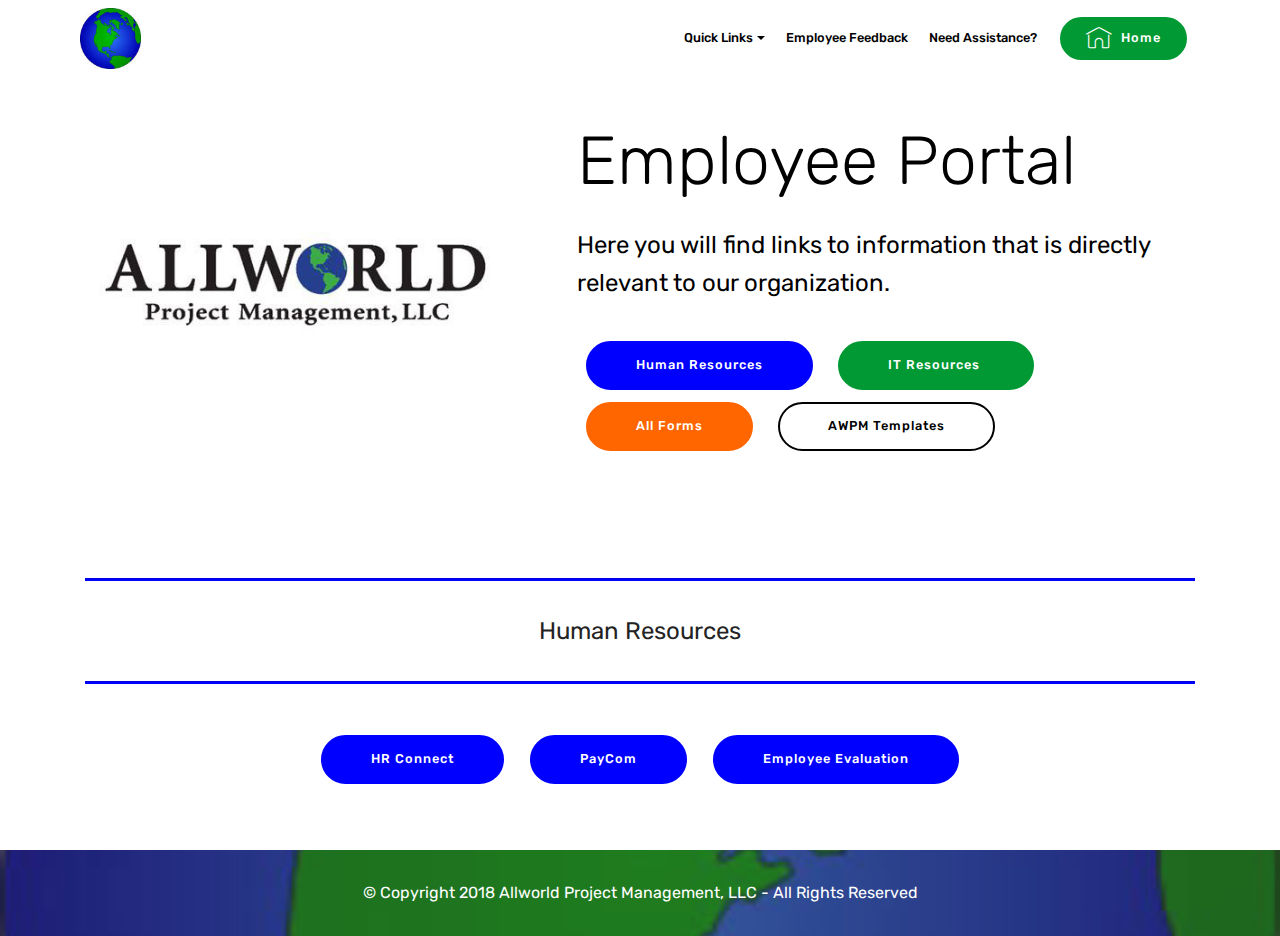
<file: index.html>
<!DOCTYPE html>
<html >
<head>
  <!-- Site made with Mobirise Website Builder v4.7.7, https://mobirise.com -->
  <meta charset="UTF-8">
  <meta http-equiv="X-UA-Compatible" content="IE=edge">
  <meta name="generator" content="Mobirise v4.7.7, mobirise.com">
  <meta name="viewport" content="width=device-width, initial-scale=1, minimum-scale=1">
  <link rel="shortcut icon" href="assets/images/1globe-96x95.jpg" type="image/x-icon">
  <meta name="description" content="Landing page for the Allworld Project Management, LLC Employee portal.">
  <title>Home</title>
  <link rel="stylesheet" href="assets/web/assets/mobirise-icons/mobirise-icons.css">
  <link rel="stylesheet" href="assets/tether/tether.min.css">
  <link rel="stylesheet" href="assets/bootstrap/css/bootstrap.min.css">
  <link rel="stylesheet" href="assets/bootstrap/css/bootstrap-grid.min.css">
  <link rel="stylesheet" href="assets/bootstrap/css/bootstrap-reboot.min.css">
  <link rel="stylesheet" href="assets/dropdown/css/style.css">
  <link rel="stylesheet" href="assets/theme/css/style.css">
  <link rel="stylesheet" href="assets/mobirise/css/mbr-additional.css" type="text/css">
  
  
  
</head>
<body>
  <section class="menu cid-qSUfSDqxLz" once="menu" id="menu2-5">

    

    <nav class="navbar navbar-expand beta-menu navbar-dropdown align-items-center navbar-fixed-top navbar-toggleable-sm">
        <button class="navbar-toggler navbar-toggler-right" type="button" data-toggle="collapse" data-target="#navbarSupportedContent" aria-controls="navbarSupportedContent" aria-expanded="false" aria-label="Toggle navigation">
            <div class="hamburger">
                <span></span>
                <span></span>
                <span></span>
                <span></span>
            </div>
        </button>
        <div class="menu-logo">
            <div class="navbar-brand">
                <span class="navbar-logo">
                    <a href="index.html">
                        <img src="assets/images/1globe-96x95.jpg" alt="Mobirise" title="" style="height: 3.8rem;">
                    </a>
                </span>
                
            </div>
        </div>
        <div class="collapse navbar-collapse" id="navbarSupportedContent">
            <ul class="navbar-nav nav-dropdown" data-app-modern-menu="true"><li class="nav-item dropdown open">
                    <a class="nav-link link text-black dropdown-toggle display-4" href="https://mobirise.com" data-toggle="dropdown-submenu" aria-expanded="true">
                        Quick Links</a><div class="dropdown-menu"><a class="text-black dropdown-item display-4" href="https://app.smartsheet.com/b/form/f70e2de9fa924608850d0dce61a88557" target="_blank">Help Desk</a><a class="text-black dropdown-item display-4" href="page1.html" target="_blank">Training Modules</a><a class="text-black dropdown-item display-4" href="https://app.smartsheet.com/b/publish?EQBCT=adc6ffcd87bd44fc9c49d157a5da302a" target="_blank">AWPM Forms</a><a class="text-black dropdown-item display-4" href="page4.html" target="_blank">Field Services</a><a class="text-black dropdown-item display-4" href="page5.html#table1-1h" aria-expanded="false">AWPM Templates</a></div>
                </li><li class="nav-item"><a class="nav-link link text-black display-4" href="https://app.smartsheet.com/b/form/8a1a42d2fbe0494f9577b377c2181e85" aria-expanded="false" target="_blank">
                        Employee Feedback</a></li>
                <li class="nav-item">
                    <a class="nav-link link text-black display-4" href="mailto:mwilliams@allworldmail.com">Need Assistance?</a>
                </li></ul>
            <div class="navbar-buttons mbr-section-btn"><a class="btn btn-sm btn-secondary display-4" href="index.html"><span class="mbri-home mbr-iconfont mbr-iconfont-btn"></span>Home</a></div>
        </div>
    </nav>
</section>

<section class="engine"><a href="https://mobirise.me/s">free bootstrap themes</a></section><section class="header3 cid-qSUh5LQIFz" id="header3-a">

    

    

    <div class="container">
        <div class="media-container-row">
            <div class="mbr-figure" style="width: 75%;">
                <img src="assets/images/1awpm-474x159.jpg" alt="Mobirise" title="">
            </div>

            <div class="media-content">
                <h1 class="mbr-section-title mbr-white pb-3 mbr-fonts-style display-1">
                    Employee Portal</h1>
                
                <div class="mbr-section-text mbr-white pb-3 ">
                    <p class="mbr-text mbr-fonts-style display-5">
                        Here you will find links to information that is directly relevant to our organization.&nbsp;</p>
                </div>
                <div class="mbr-section-btn"><a class="btn btn-md btn-primary display-4" href="index.html#content9-f">Human Resources</a> <a class="btn btn-md btn-secondary display-4" href="page3.html" target="_blank">IT Resources&nbsp;</a>  <a class="btn btn-md btn-info display-4" href="https://app.smartsheet.com/b/publish?EQBCT=adc6ffcd87bd44fc9c49d157a5da302a" target="_blank">All Forms</a> <a class="btn btn-md btn-black-outline display-4" href="page5.html#table1-1h" target="_blank">AWPM Templates</a></div>
            </div>
        </div>
    </div>

</section>

<section class="mbr-section article content9 cid-qSUlW5Pco5" id="content9-f">
    
     

    <div class="container">
        <div class="inner-container" style="width: 100%;">
            <hr class="line" style="width: 100%;">
            <div class="section-text align-center mbr-fonts-style display-5">
                    Human Resources</div>
            <hr class="line" style="width: 100%;">
        </div>
        </div>
</section>

<section class="mbr-section content8 cid-qSUm0X0Cgo" id="content8-g">

    

    <div class="container">
        <div class="media-container-row title">
            <div class="col-12 col-md-8">
                <div class="mbr-section-btn align-center"><a class="btn btn-primary display-4" href="https://auth.zywave.com/login?returnUrl=%2Fconnect%2Fauthorize%2Fcallback%3Fclient_id%3DSecureTokenServer%26response_type%3Dcode%26scope%3Dzywave%2520openid%2520profile%2520email%2520api.profiles%26redirect_uri%3Dhttps%253A%252F%252Fsts.zywave.com%252Fauth%252Fcallback%26state%3Df9ba30665dc9462e8047e5a9927465f4%26acr_values%3Dbrand%253AHR5" target="_blank">HR Connect</a> <a class="btn btn-primary display-4" href="https://www.paycomonline.net/v4/ee/web.php/app/login" target="_blank">PayCom</a> <a class="btn btn-primary display-4" href="http://allworldpm.com" target="_blank">Employee Evaluation</a></div>
            </div>
        </div>
    </div>
</section>

<section once="" class="cid-qT4O2fAfmK" id="footer6-1c">

    

    <div class="mbr-overlay" style="opacity: 0.5; background-color: rgb(60, 60, 60);"></div>

    <div class="container">
        <div class="media-container-row align-center mbr-white">
            <div class="col-12">
                <p class="mbr-text mb-0 mbr-fonts-style display-7">
                    © Copyright 2018 Allworld Project Management, LLC - All Rights Reserved
                </p>
            </div>
        </div>
    </div>
</section>


  <script src="assets/web/assets/jquery/jquery.min.js"></script>
  <script src="assets/popper/popper.min.js"></script>
  <script src="assets/tether/tether.min.js"></script>
  <script src="assets/bootstrap/js/bootstrap.min.js"></script>
  <script src="assets/smoothscroll/smooth-scroll.js"></script>
  <script src="assets/dropdown/js/script.min.js"></script>
  <script src="assets/touchswipe/jquery.touch-swipe.min.js"></script>
  <script src="assets/theme/js/script.js"></script>
  
  
</body>
</html>
</file>
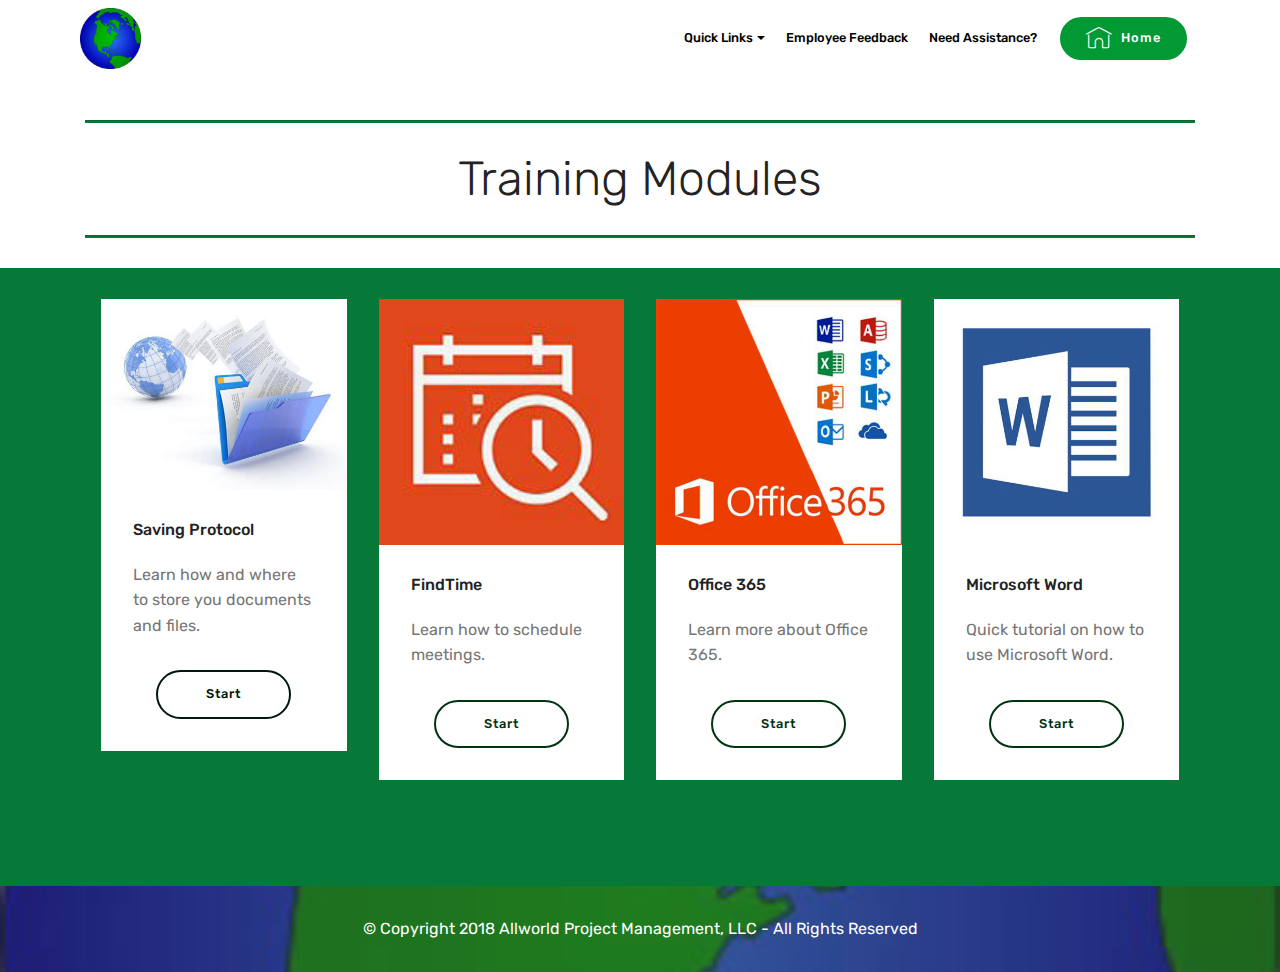
<file: page1.html>
<!DOCTYPE html>
<html >
<head>
  <!-- Site made with Mobirise Website Builder v4.7.7, https://mobirise.com -->
  <meta charset="UTF-8">
  <meta http-equiv="X-UA-Compatible" content="IE=edge">
  <meta name="generator" content="Mobirise v4.7.7, mobirise.com">
  <meta name="viewport" content="width=device-width, initial-scale=1, minimum-scale=1">
  <link rel="shortcut icon" href="assets/images/1globe-96x95.jpg" type="image/x-icon">
  <meta name="description" content="Training modules customized to educate the Allworld Project Management team.">
  <title>Training Modules</title>
  <link rel="stylesheet" href="assets/web/assets/mobirise-icons/mobirise-icons.css">
  <link rel="stylesheet" href="assets/tether/tether.min.css">
  <link rel="stylesheet" href="assets/bootstrap/css/bootstrap.min.css">
  <link rel="stylesheet" href="assets/bootstrap/css/bootstrap-grid.min.css">
  <link rel="stylesheet" href="assets/bootstrap/css/bootstrap-reboot.min.css">
  <link rel="stylesheet" href="assets/dropdown/css/style.css">
  <link rel="stylesheet" href="assets/theme/css/style.css">
  <link rel="stylesheet" href="assets/mobirise/css/mbr-additional.css" type="text/css">
  
  
  
</head>
<body>
  <section class="menu cid-qSUfSDqxLz" once="menu" id="menu2-h">

    

    <nav class="navbar navbar-expand beta-menu navbar-dropdown align-items-center navbar-fixed-top navbar-toggleable-sm">
        <button class="navbar-toggler navbar-toggler-right" type="button" data-toggle="collapse" data-target="#navbarSupportedContent" aria-controls="navbarSupportedContent" aria-expanded="false" aria-label="Toggle navigation">
            <div class="hamburger">
                <span></span>
                <span></span>
                <span></span>
                <span></span>
            </div>
        </button>
        <div class="menu-logo">
            <div class="navbar-brand">
                <span class="navbar-logo">
                    <a href="index.html">
                        <img src="assets/images/1globe-96x95.jpg" alt="Mobirise" title="" style="height: 3.8rem;">
                    </a>
                </span>
                
            </div>
        </div>
        <div class="collapse navbar-collapse" id="navbarSupportedContent">
            <ul class="navbar-nav nav-dropdown" data-app-modern-menu="true"><li class="nav-item dropdown open">
                    <a class="nav-link link text-black dropdown-toggle display-4" href="https://mobirise.com" data-toggle="dropdown-submenu" aria-expanded="true">
                        Quick Links</a><div class="dropdown-menu"><a class="text-black dropdown-item display-4" href="https://app.smartsheet.com/b/form/f70e2de9fa924608850d0dce61a88557" target="_blank">Help Desk</a><a class="text-black dropdown-item display-4" href="page1.html" target="_blank">Training Modules</a><a class="text-black dropdown-item display-4" href="https://app.smartsheet.com/b/publish?EQBCT=adc6ffcd87bd44fc9c49d157a5da302a" target="_blank">AWPM Forms</a><a class="text-black dropdown-item display-4" href="page4.html" target="_blank">Field Services</a><a class="text-black dropdown-item display-4" href="page5.html#table1-1h" aria-expanded="false">AWPM Templates</a></div>
                </li><li class="nav-item"><a class="nav-link link text-black display-4" href="https://app.smartsheet.com/b/form/8a1a42d2fbe0494f9577b377c2181e85" aria-expanded="false" target="_blank">
                        Employee Feedback</a></li>
                <li class="nav-item">
                    <a class="nav-link link text-black display-4" href="mailto:mwilliams@allworldmail.com">Need Assistance?</a>
                </li></ul>
            <div class="navbar-buttons mbr-section-btn"><a class="btn btn-sm btn-secondary display-4" href="index.html"><span class="mbri-home mbr-iconfont mbr-iconfont-btn"></span>Home</a></div>
        </div>
    </nav>
</section>

<section class="engine"><a href="https://mobirise.me/e">how to make a site</a></section><section class="mbr-section article content9 cid-qT04dLKMKG" id="content9-z">
    
     

    <div class="container">
        <div class="inner-container" style="width: 100%;">
            <hr class="line" style="width: 100%;">
            <div class="section-text align-center mbr-fonts-style display-2">
                    Training Modules</div>
            <hr class="line" style="width: 100%;">
        </div>
        </div>
</section>

<section class="features3 cid-qSUtoEKQ2K" id="features3-j">

    

    
    <div class="container">
        <div class="media-container-row">
            <div class="card p-3 col-12 col-md-6 col-lg-3">
                <div class="card-wrapper">
                    <div class="card-img">
                        <img src="assets/images/savingprotocol-474x368.jpg" alt="Mobirise" title="">
                    </div>
                    <div class="card-box">
                        <h4 class="card-title mbr-fonts-style display-7">
                            Saving Protocol</h4>
                        <p class="mbr-text mbr-fonts-style display-7">
                            Learn how and where to store you documents and files.</p>
                    </div>
                    <div class="mbr-section-btn text-center"><a href="https://fs17.formsite.com/awpm/form132/index.html" class="btn btn-danger-outline display-4" target="_blank">
                            Start</a></div>
                </div>
            </div>

            <div class="card p-3 col-12 col-md-6 col-lg-3">
                <div class="card-wrapper">
                    <div class="card-img">
                        <img src="assets/images/findtime-160x160.jpg" alt="Mobirise" title="">
                    </div>
                    <div class="card-box">
                        <h4 class="card-title mbr-fonts-style display-7">
                            FindTime</h4>
                        <p class="mbr-text mbr-fonts-style display-7">
                            Learn how to schedule meetings.</p>
                    </div>
                    <div class="mbr-section-btn text-center"><a href="https://fs17.formsite.com/awpm/form144/index.html" class="btn btn-secondary-outline display-4" target="_blank">
                            Start</a></div>
                </div>
            </div>

            <div class="card p-3 col-12 col-md-6 col-lg-3">
                <div class="card-wrapper">
                    <div class="card-img">
                        <img src="assets/images/o365-2-474x474.jpg" alt="Mobirise" title="">
                    </div>
                    <div class="card-box">
                        <h4 class="card-title mbr-fonts-style display-7">
                            Office 365</h4>
                        <p class="mbr-text mbr-fonts-style display-7">
                            Learn more about Office 365.</p>
                    </div>
                    <div class="mbr-section-btn text-center"><a href="https://fs17.formsite.com/awpm/form143/index.html" class="btn btn-secondary-outline display-4" target="_blank">
                            Start</a></div>
                </div>
            </div>

            <div class="card p-3 col-12 col-md-6 col-lg-3">
                <div class="card-wrapper">
                    <div class="card-img">
                        <img src="assets/images/msword-474x474.jpg" alt="Mobirise" title="">
                    </div>
                    <div class="card-box">
                        <h4 class="card-title mbr-fonts-style display-7">
                            Microsoft Word</h4>
                        <p class="mbr-text mbr-fonts-style display-7">Quick tutorial on how to use Microsoft Word.</p>
                    </div>
                    <div class="mbr-section-btn text-center"><a href="https://fs17.formsite.com/awpm/MSWordTrainingModule/index.html" class="btn btn-secondary-outline display-4" target="_blank">
                            Start</a></div>
                </div>
            </div>
        </div>
    </div>
</section>

<section once="" class="cid-qTuhuuO0qh" id="footer6-1r">

    

    <div class="mbr-overlay" style="opacity: 0.5; background-color: rgb(60, 60, 60);"></div>

    <div class="container">
        <div class="media-container-row align-center mbr-white">
            <div class="col-12">
                <p class="mbr-text mb-0 mbr-fonts-style display-7">
                    © Copyright 2018 Allworld Project Management, LLC - All Rights Reserved
                </p>
            </div>
        </div>
    </div>
</section>


  <script src="assets/web/assets/jquery/jquery.min.js"></script>
  <script src="assets/popper/popper.min.js"></script>
  <script src="assets/tether/tether.min.js"></script>
  <script src="assets/bootstrap/js/bootstrap.min.js"></script>
  <script src="assets/smoothscroll/smooth-scroll.js"></script>
  <script src="assets/dropdown/js/script.min.js"></script>
  <script src="assets/touchswipe/jquery.touch-swipe.min.js"></script>
  <script src="assets/theme/js/script.js"></script>
  
  
</body>
</html>
</file>
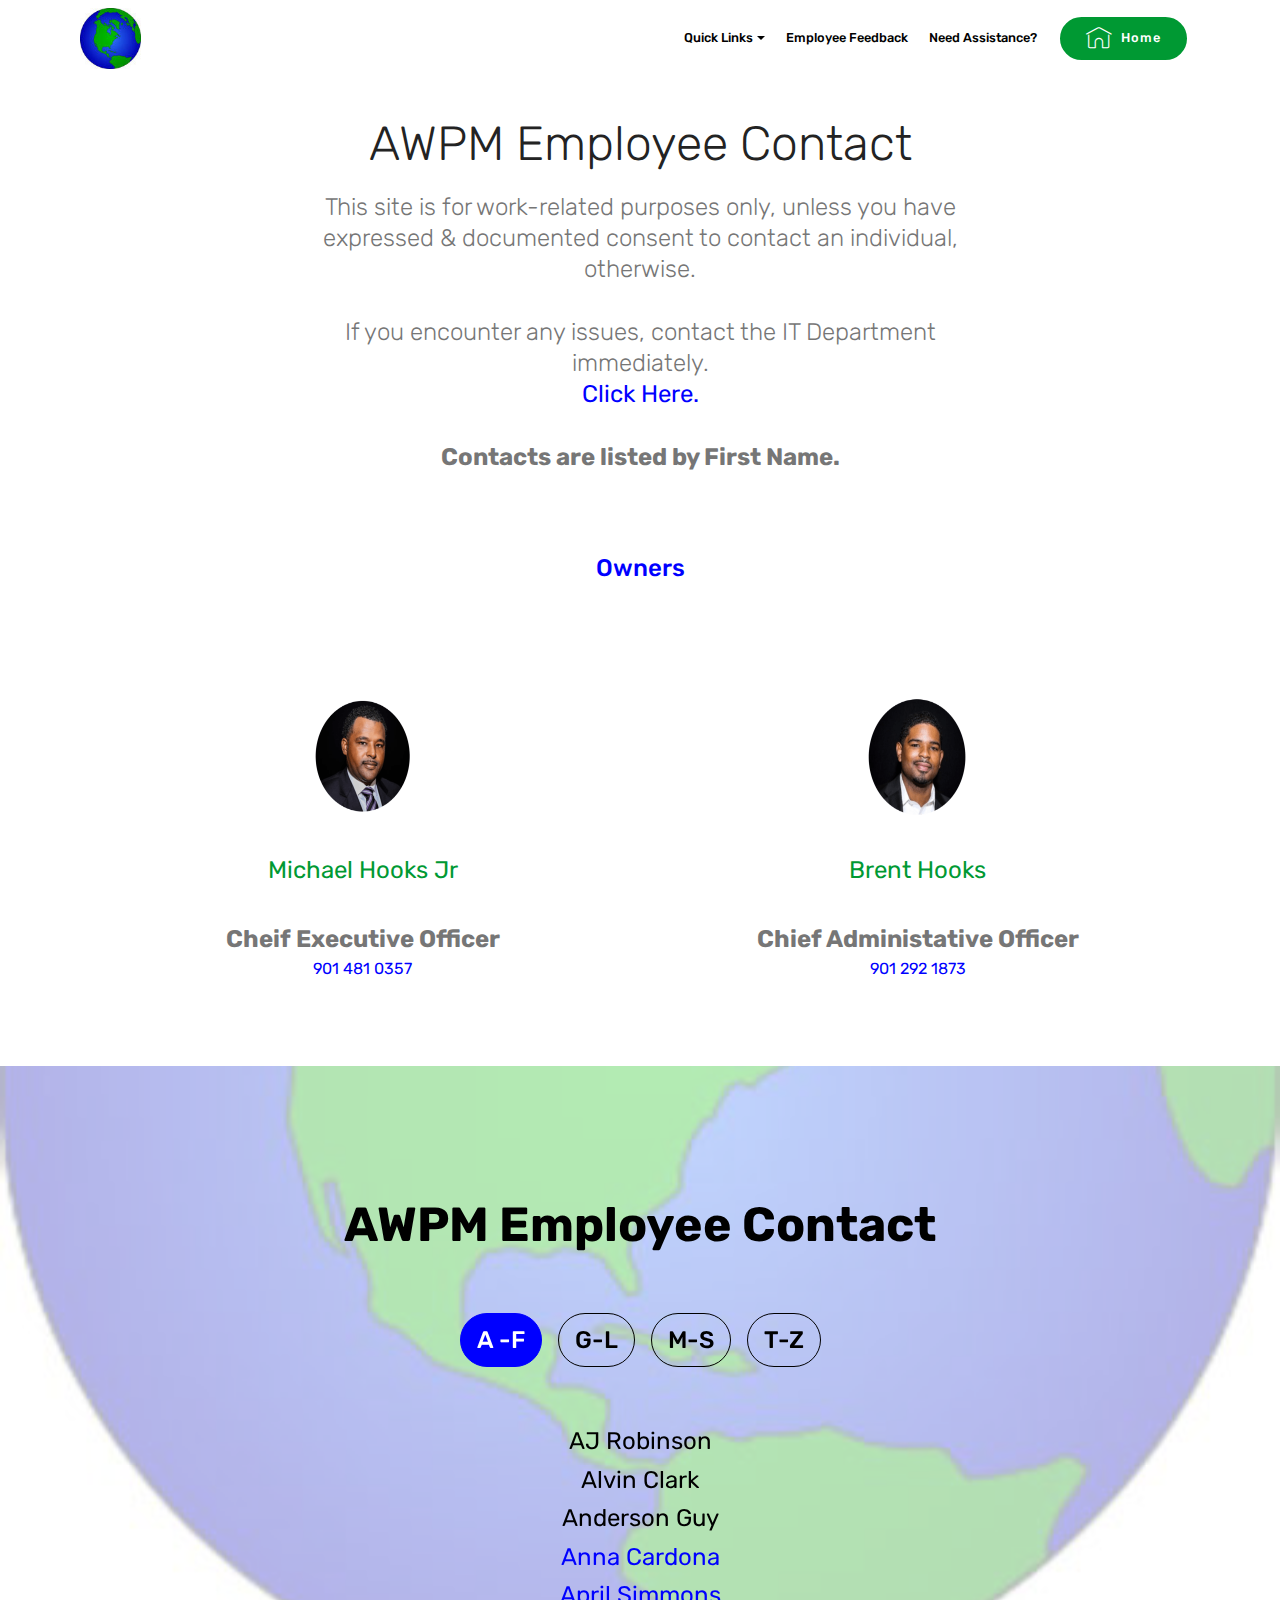
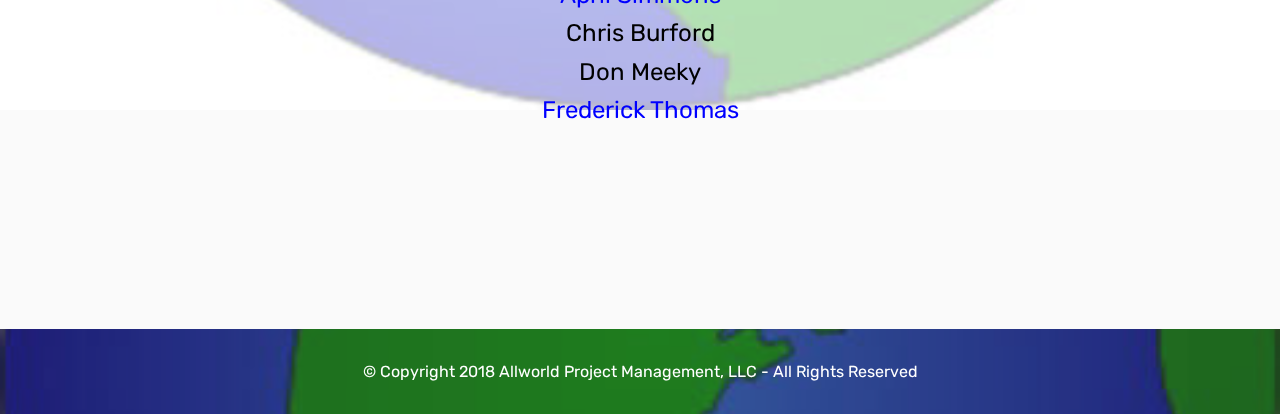
<file: page2.html>
<!DOCTYPE html>
<html >
<head>
  <!-- Site made with Mobirise Website Builder v4.7.7, https://mobirise.com -->
  <meta charset="UTF-8">
  <meta http-equiv="X-UA-Compatible" content="IE=edge">
  <meta name="generator" content="Mobirise v4.7.7, mobirise.com">
  <meta name="viewport" content="width=device-width, initial-scale=1, minimum-scale=1">
  <link rel="shortcut icon" href="assets/images/1globe-96x95.jpg" type="image/x-icon">
  <meta name="description" content="Allworld Project Management employee contact listing.">
  <title>Employee Contact</title>
  <link rel="stylesheet" href="assets/web/assets/mobirise-icons/mobirise-icons.css">
  <link rel="stylesheet" href="assets/tether/tether.min.css">
  <link rel="stylesheet" href="assets/bootstrap/css/bootstrap.min.css">
  <link rel="stylesheet" href="assets/bootstrap/css/bootstrap-grid.min.css">
  <link rel="stylesheet" href="assets/bootstrap/css/bootstrap-reboot.min.css">
  <link rel="stylesheet" href="assets/dropdown/css/style.css">
  <link rel="stylesheet" href="assets/theme/css/style.css">
  <link rel="stylesheet" href="assets/mobirise/css/mbr-additional.css" type="text/css">
  
  
  
</head>
<body>
  <section class="menu cid-qSUfSDqxLz" once="menu" id="menu2-k">

    

    <nav class="navbar navbar-expand beta-menu navbar-dropdown align-items-center navbar-fixed-top navbar-toggleable-sm">
        <button class="navbar-toggler navbar-toggler-right" type="button" data-toggle="collapse" data-target="#navbarSupportedContent" aria-controls="navbarSupportedContent" aria-expanded="false" aria-label="Toggle navigation">
            <div class="hamburger">
                <span></span>
                <span></span>
                <span></span>
                <span></span>
            </div>
        </button>
        <div class="menu-logo">
            <div class="navbar-brand">
                <span class="navbar-logo">
                    <a href="index.html">
                        <img src="assets/images/1globe-96x95.jpg" alt="Mobirise" title="" style="height: 3.8rem;">
                    </a>
                </span>
                
            </div>
        </div>
        <div class="collapse navbar-collapse" id="navbarSupportedContent">
            <ul class="navbar-nav nav-dropdown" data-app-modern-menu="true"><li class="nav-item dropdown open">
                    <a class="nav-link link text-black dropdown-toggle display-4" href="https://mobirise.com" data-toggle="dropdown-submenu" aria-expanded="true">
                        Quick Links</a><div class="dropdown-menu"><a class="text-black dropdown-item display-4" href="https://app.smartsheet.com/b/form/f70e2de9fa924608850d0dce61a88557" target="_blank">Help Desk</a><a class="text-black dropdown-item display-4" href="page1.html" target="_blank">Training Modules</a><a class="text-black dropdown-item display-4" href="https://app.smartsheet.com/b/publish?EQBCT=adc6ffcd87bd44fc9c49d157a5da302a" target="_blank">AWPM Forms</a><a class="text-black dropdown-item display-4" href="page4.html" target="_blank">Field Services</a><a class="text-black dropdown-item display-4" href="page5.html#table1-1h" aria-expanded="false">AWPM Templates</a></div>
                </li><li class="nav-item"><a class="nav-link link text-black display-4" href="https://app.smartsheet.com/b/form/8a1a42d2fbe0494f9577b377c2181e85" aria-expanded="false" target="_blank">
                        Employee Feedback</a></li>
                <li class="nav-item">
                    <a class="nav-link link text-black display-4" href="mailto:mwilliams@allworldmail.com">Need Assistance?</a>
                </li></ul>
            <div class="navbar-buttons mbr-section-btn"><a class="btn btn-sm btn-secondary display-4" href="index.html"><span class="mbri-home mbr-iconfont mbr-iconfont-btn"></span>Home</a></div>
        </div>
    </nav>
</section>

<section class="engine"><a href="https://mobirise.me">Mobirise</a></section><section class="mbr-section content4 cid-qSZ1BsqjgV" id="content4-l">

    

    <div class="container">
        <div class="media-container-row">
            <div class="title col-12 col-md-8">
                <h2 class="align-center pb-3 mbr-fonts-style display-2">
                    AWPM Employee Contact</h2>
                <h3 class="mbr-section-subtitle align-center mbr-light mbr-fonts-style display-5">
                    This site is for work-related purposes only, unless you have expressed &amp; documented consent to contact an individual, otherwise.<br><br>If you encounter any issues, contact the IT Department immediately. <br><a href="mailto:mwilliams@allworldmail.com">Click Here.</a><br><br><strong>Contacts are listed by First Name.</strong></h3>
                
            </div>
        </div>
    </div>
</section>

<section class="testimonials1 cid-qSZ8NUyiSg" id="testimonials1-q">

    

    
    <div class="container">
        <div class="media-container-row">
            <div class="title col-12 align-center">
                <h2 class="pb-3 mbr-fonts-style display-5">Owners</h2>
                
            </div>
        </div>
    </div>

    <div class="container pt-3 mt-2">
        <div class="media-container-row">
            <div class="mbr-testimonial p-3 align-center col-12 col-md-6">
                <div class="panel-item p-3">
                    <div class="card-block">
                        <div class="testimonial-photo">
                            <img src="assets/images/mahjr-240x204.png" alt="" title="">
                        </div>
                        <p class="mbr-text mbr-fonts-style display-5">
                           Michael Hooks Jr</p>
                    </div>
                    <div class="card-footer">
                        <div class="mbr-author-name mbr-bold mbr-fonts-style display-5">
                             Cheif Executive Officer<br></div>
                        <small class="mbr-author-desc mbr-italic mbr-light mbr-fonts-style display-7">
                               <a href="tel:+1-901-4810357">901 481 0357</a></small>
                    </div>
                </div>
            </div>

            <div class="mbr-testimonial p-3 align-center col-12 col-md-6">
                <div class="panel-item p-3">
                    <div class="card-block">
                        <div class="testimonial-photo">
                            <img src="assets/images/brenthooks-240x199.png" alt="" title="">
                        </div>
                        <p class="mbr-text mbr-fonts-style display-5">
                           Brent Hooks</p>
                    </div>
                    <div class="card-footer">
                        <div class="mbr-author-name mbr-bold mbr-fonts-style display-5">
                             Chief Administative Officer<br></div>
                        <small class="mbr-author-desc mbr-italic mbr-light mbr-fonts-style display-7">
                               <a href="tel:+1-901-2921873">901 292 1873</a></small>
                    </div>
                </div>
            </div>

            

            

            

            
        </div>
    </div>   
</section>

<section class="tabs1 cid-qSZkYgBgWJ mbr-parallax-background" id="tabs1-y">

    

    <div class="mbr-overlay" style="opacity: 0.7; background-color: rgb(255, 255, 255);">
    </div>
    <div class="container">
        <h2 class="mbr-white align-center pb-5 mbr-fonts-style mbr-bold display-2">
            AWPM Employee Contact</h2>
        <div class="media-container-row">
            <div class="col-12 col-md-8">
                <ul class="nav nav-tabs" role="tablist">
                    <li class="nav-item"><a class="nav-link mbr-fonts-style active show display-5" role="tab" data-toggle="tab" href="#tabs1-y_tab0" aria-selected="true">
                            A -F</a></li>
                    <li class="nav-item"><a class="nav-link mbr-fonts-style show active display-5" role="tab" data-toggle="tab" href="#tabs1-y_tab1" aria-selected="true">G-L</a></li>
                    <li class="nav-item"><a class="nav-link mbr-fonts-style active show display-5" role="tab" data-toggle="tab" href="#tabs1-y_tab2" aria-selected="true">
                            M-S</a></li>
                    <li class="nav-item"><a class="nav-link mbr-fonts-style active show display-5" role="tab" data-toggle="tab" href="#tabs1-y_tab3" aria-selected="true">
                            T-Z</a></li>
                    
                    
                </ul>
                <div class="tab-content">
                    <div id="tab1" class="tab-pane in active" role="tabpanel">
                        <div class="row">
                            <div class="col-md-12">
                                <p class="mbr-text py-5 mbr-fonts-style display-5">
                                    AJ Robinson<br>Alvin Clark<br>Anderson Guy<br><a href="tel:+1-901-2777829">Anna Cardona</a><br><a href="tel:+1-901-2899396">April Simmons</a><br>Chris Burford<br>Don Meeky<br><a href="tel:+1-810-4881014">Frederick Thomas</a></p>
                            </div>
                        </div>
                    </div>
                    <div id="tab2" class="tab-pane" role="tabpanel">
                        <div class="row">
                            <div class="col-md-12">
                                <p class="mbr-text py-5 mbr-fonts-style display-5">
                                    Jacob Wiley<br><a href="tel:+1-901-3556895">James Simpson</a><br>Jessie Baker<br><a href="tel:+1-615-4165766">John Anderson</a><br>Ken Martin<br>Lee Owens</p>
                            </div>
                        </div>
                    </div>
                    <div id="tab3" class="tab-pane" role="tabpanel">
                        <div class="row">
                            <div class="col-md-12">
                                <p class="mbr-text py-5 mbr-fonts-style display-5">
                                    <a href="tel:+1-901-4817682">MAHSr</a><br><a href="tel:+1-901-8719199">Melanie Williams</a><br>Roderick Polk<br><a href="tel:+1-901-3366859">Ronald Hooks</a><br><a href="tel:+1-901-2462806">Ronnie Foster Jr</a><br>Rose Stemmons<br>Scott Trapolino</p>
                            </div>
                        </div>
                    </div>
                    <div id="tab4" class="tab-pane" role="tabpanel">
                        <div class="row">
                            <div class="col-md-12">
                                <p class="mbr-text py-5 mbr-fonts-style display-5">
                                    No Contacts</p>
                            </div>
                        </div>
                    </div>
                    
                    
                </div>
            </div>
        </div>
    </div>
</section>

<section once="" class="cid-qTuhppki4J" id="footer6-1q">

    

    <div class="mbr-overlay" style="opacity: 0.5; background-color: rgb(60, 60, 60);"></div>

    <div class="container">
        <div class="media-container-row align-center mbr-white">
            <div class="col-12">
                <p class="mbr-text mb-0 mbr-fonts-style display-7">
                    © Copyright 2018 Allworld Project Management, LLC - All Rights Reserved
                </p>
            </div>
        </div>
    </div>
</section>


  <script src="assets/web/assets/jquery/jquery.min.js"></script>
  <script src="assets/popper/popper.min.js"></script>
  <script src="assets/tether/tether.min.js"></script>
  <script src="assets/bootstrap/js/bootstrap.min.js"></script>
  <script src="assets/dropdown/js/script.min.js"></script>
  <script src="assets/touchswipe/jquery.touch-swipe.min.js"></script>
  <script src="assets/mbr-tabs/mbr-tabs.js"></script>
  <script src="assets/parallax/jarallax.min.js"></script>
  <script src="assets/smoothscroll/smooth-scroll.js"></script>
  <script src="assets/theme/js/script.js"></script>
  
  
</body>
</html>
</file>
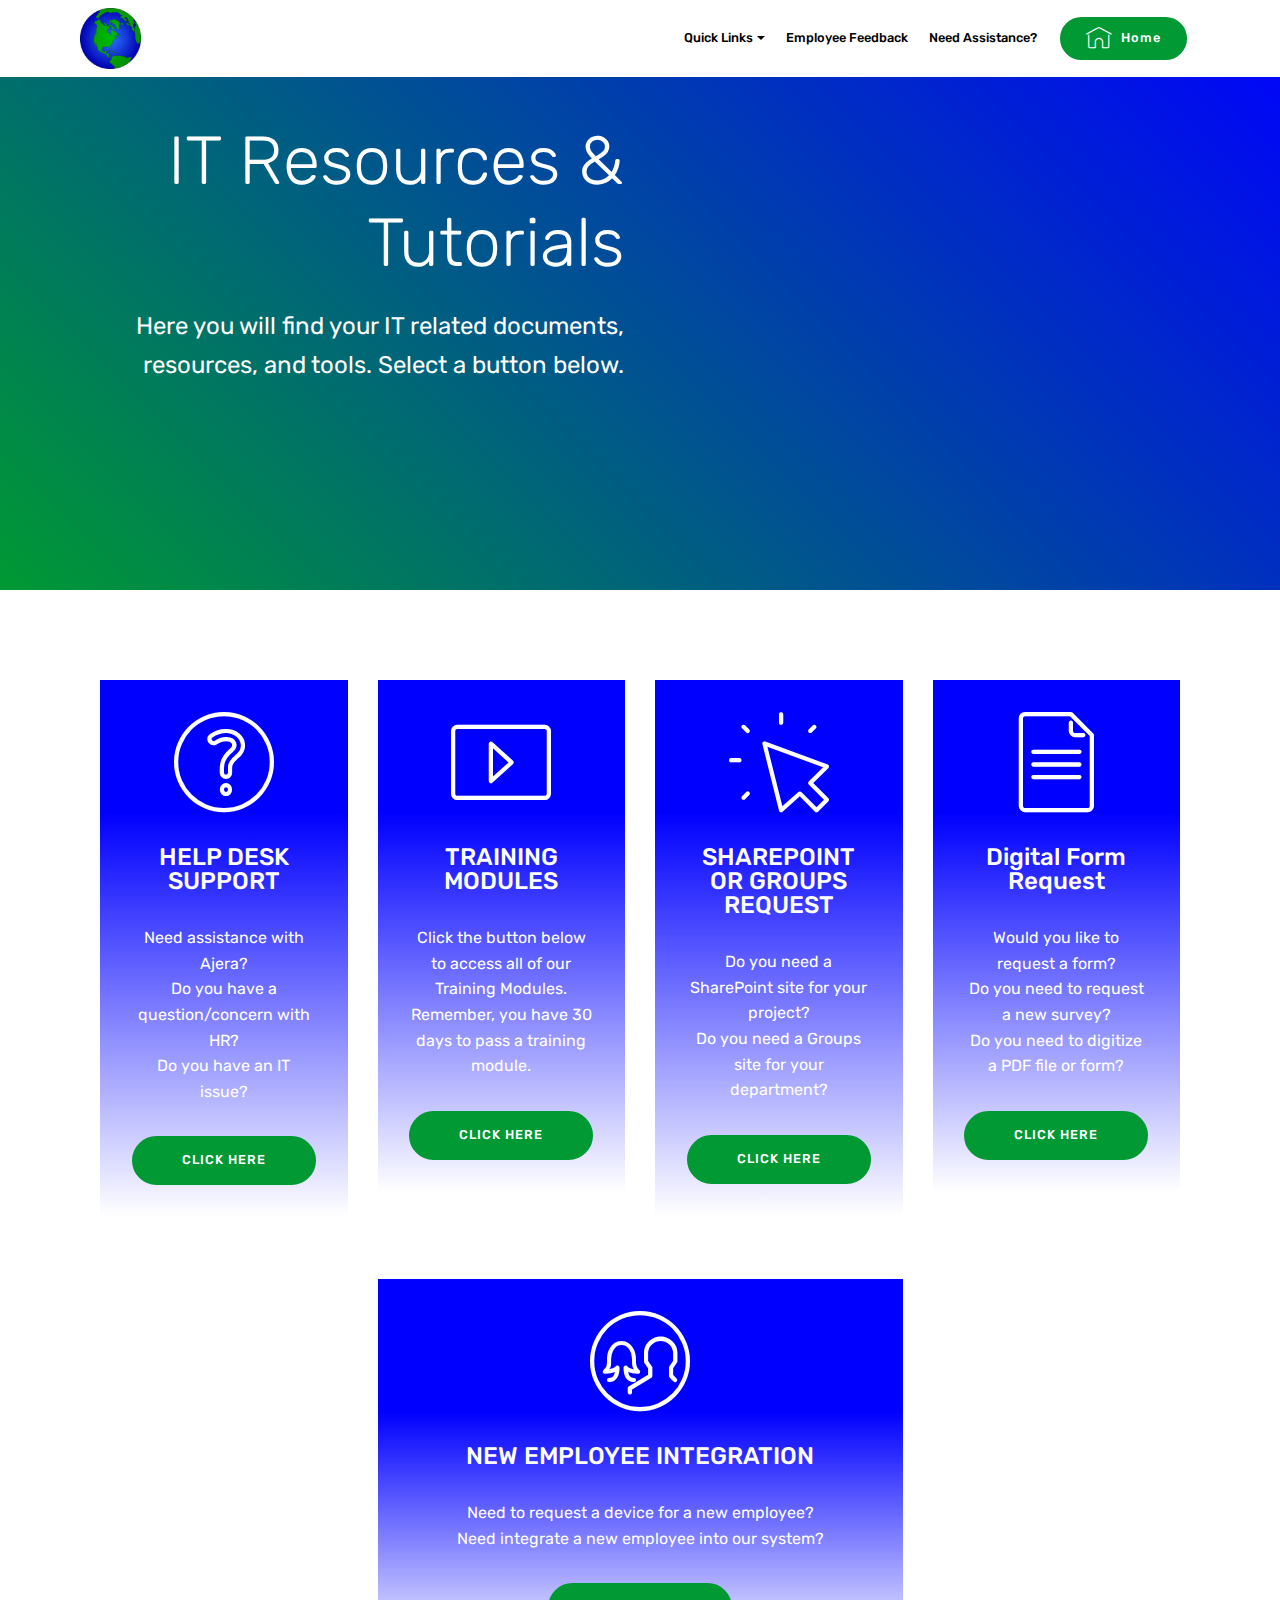
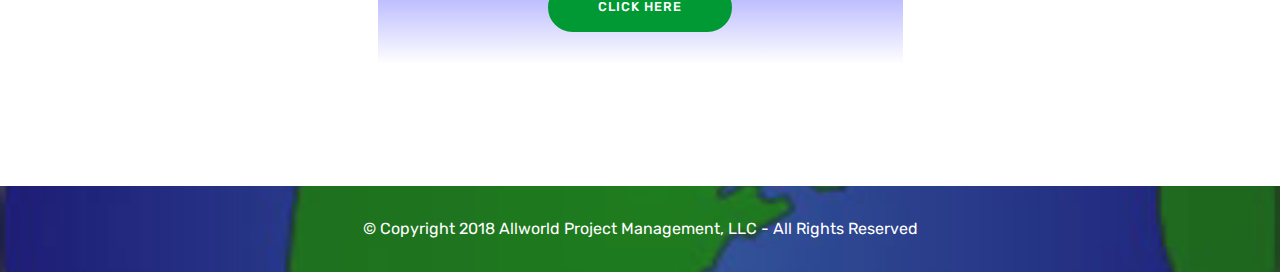
<file: page3.html>
<!DOCTYPE html>
<html >
<head>
  <!-- Site made with Mobirise Website Builder v4.7.7, https://mobirise.com -->
  <meta charset="UTF-8">
  <meta http-equiv="X-UA-Compatible" content="IE=edge">
  <meta name="generator" content="Mobirise v4.7.7, mobirise.com">
  <meta name="viewport" content="width=device-width, initial-scale=1, minimum-scale=1">
  <link rel="shortcut icon" href="assets/images/1globe-96x95.jpg" type="image/x-icon">
  <meta name="description" content="IT related resources and tools.">
  <title>IT Resources</title>
  <link rel="stylesheet" href="assets/web/assets/mobirise-icons/mobirise-icons.css">
  <link rel="stylesheet" href="assets/tether/tether.min.css">
  <link rel="stylesheet" href="assets/bootstrap/css/bootstrap.min.css">
  <link rel="stylesheet" href="assets/bootstrap/css/bootstrap-grid.min.css">
  <link rel="stylesheet" href="assets/bootstrap/css/bootstrap-reboot.min.css">
  <link rel="stylesheet" href="assets/dropdown/css/style.css">
  <link rel="stylesheet" href="assets/theme/css/style.css">
  <link rel="stylesheet" href="assets/mobirise/css/mbr-additional.css" type="text/css">
  
  
  
</head>
<body>
  <section class="menu cid-qSUfSDqxLz" once="menu" id="menu2-10">

    

    <nav class="navbar navbar-expand beta-menu navbar-dropdown align-items-center navbar-fixed-top navbar-toggleable-sm">
        <button class="navbar-toggler navbar-toggler-right" type="button" data-toggle="collapse" data-target="#navbarSupportedContent" aria-controls="navbarSupportedContent" aria-expanded="false" aria-label="Toggle navigation">
            <div class="hamburger">
                <span></span>
                <span></span>
                <span></span>
                <span></span>
            </div>
        </button>
        <div class="menu-logo">
            <div class="navbar-brand">
                <span class="navbar-logo">
                    <a href="index.html">
                        <img src="assets/images/1globe-96x95.jpg" alt="Mobirise" title="" style="height: 3.8rem;">
                    </a>
                </span>
                
            </div>
        </div>
        <div class="collapse navbar-collapse" id="navbarSupportedContent">
            <ul class="navbar-nav nav-dropdown" data-app-modern-menu="true"><li class="nav-item dropdown open">
                    <a class="nav-link link text-black dropdown-toggle display-4" href="https://mobirise.com" data-toggle="dropdown-submenu" aria-expanded="true">
                        Quick Links</a><div class="dropdown-menu"><a class="text-black dropdown-item display-4" href="https://app.smartsheet.com/b/form/f70e2de9fa924608850d0dce61a88557" target="_blank">Help Desk</a><a class="text-black dropdown-item display-4" href="page1.html" target="_blank">Training Modules</a><a class="text-black dropdown-item display-4" href="https://app.smartsheet.com/b/publish?EQBCT=adc6ffcd87bd44fc9c49d157a5da302a" target="_blank">AWPM Forms</a><a class="text-black dropdown-item display-4" href="page4.html" target="_blank">Field Services</a><a class="text-black dropdown-item display-4" href="page5.html#table1-1h" aria-expanded="false">AWPM Templates</a></div>
                </li><li class="nav-item"><a class="nav-link link text-black display-4" href="https://app.smartsheet.com/b/form/8a1a42d2fbe0494f9577b377c2181e85" aria-expanded="false" target="_blank">
                        Employee Feedback</a></li>
                <li class="nav-item">
                    <a class="nav-link link text-black display-4" href="mailto:mwilliams@allworldmail.com">Need Assistance?</a>
                </li></ul>
            <div class="navbar-buttons mbr-section-btn"><a class="btn btn-sm btn-secondary display-4" href="index.html"><span class="mbri-home mbr-iconfont mbr-iconfont-btn"></span>Home</a></div>
        </div>
    </nav>
</section>

<section class="engine"><a href="https://mobirise.me/y">free html site templates</a></section><section class="header7 cid-qT4mJt6kyh" id="header7-14">

    

    

    <div class="container">
        <div class="media-container-row">

            <div class="media-content align-right">
                <h1 class="mbr-section-title mbr-white pb-3 mbr-fonts-style display-1">
                    IT Resources &amp; Tutorials</h1>
                <div class="mbr-section-text mbr-white pb-3">
                    <p class="mbr-text mbr-fonts-style display-5">Here you will find your IT related documents, resources, and tools. Select a button below.</p>
                </div>
                
            </div>

            <div class="mbr-figure" style="width: 100%;"><iframe class="mbr-embedded-video" src="https://player.vimeo.com/video/271876456?autoplay=1&amp;loop=0" width="800" height="600" frameborder="0" allowfullscreen></iframe></div>

        </div>
    </div>
</section>

<section class="features8 cid-qTsn5sxX2t" id="features8-1j">

    

    

    <div class="container">
        <div class="media-container-row">

            <div class="card  col-12 col-md-6 col-lg-3">
                <div class="card-img">
                    <span class="mbr-iconfont mbri-question"></span>
                </div>
                <div class="card-box align-center">
                    <h4 class="card-title mbr-fonts-style display-5">HELP DESK SUPPORT</h4>
                    <p class="mbr-text mbr-fonts-style display-7">Need assistance with Ajera?<br>Do you have a question/concern with HR?<br>Do you have an IT issue?</p>
                    <div class="mbr-section-btn text-center"><a href="https://app.smartsheet.com/b/form/f70e2de9fa924608850d0dce61a88557" class="btn btn-secondary display-4" target="_blank">CLICK HERE</a></div>
                </div>
            </div>

            <div class="card  col-12 col-md-6 col-lg-3">
                <div class="card-img">
                    <span class="mbr-iconfont mbri-video"></span>
                </div>
                <div class="card-box align-center">
                    <h4 class="card-title mbr-fonts-style display-5">TRAINING MODULES</h4>
                    <p class="mbr-text mbr-fonts-style display-7">
                       Click the button below to access all of our Training Modules. Remember, you have 30 days to pass a training module.</p>
                    <div class="mbr-section-btn text-center"><a href="page1.html" class="btn btn-secondary display-4" target="_blank">
                            CLICK HERE</a></div>
                </div>
            </div>

            <div class="card  col-12 col-md-6 col-lg-3">
                <div class="card-img">
                    <span class="mbr-iconfont mbri-cursor-click"></span>
                </div>
                <div class="card-box align-center">
                    <h4 class="card-title mbr-fonts-style display-5">SHAREPOINT OR GROUPS REQUEST</h4>
                    <p class="mbr-text mbr-fonts-style display-7">Do you need a SharePoint site for your project?<br>Do you need a Groups site for your department?<br></p>
                    <div class="mbr-section-btn text-center"><a href="https://mobirise.com" class="btn btn-secondary display-4">
                            CLICK HERE</a></div>
                </div>
            </div>

            <div class="card  col-12 col-md-6 col-lg-3">
                <div class="card-img">
                    <span class="mbr-iconfont mbri-file"></span>
                </div>
                <div class="card-box align-center">
                    <h4 class="card-title mbr-fonts-style display-5">
                        Digital Form Request</h4>
                    <p class="mbr-text mbr-fonts-style display-7">
                       Would you like to request a form?<br>Do you need to request a new survey?<br>Do you need to digitize a PDF file or form?<br></p>
                    <div class="mbr-section-btn text-center"><a href="https://app.smartsheet.com/b/form/6d63c29d66f847e583faaf93f297ad43" class="btn btn-secondary display-4" target="_blank">
                            CLICK HERE</a></div>
                </div>
            </div>
        </div>
    </div>
</section>

<section class="features8 cid-qTsu4BzA4z" id="features8-1k">

    

    

    <div class="container">
        <div class="media-container-row">

            <div class="card  col-12 col-md-6">
                <div class="card-img">
                    <span class="mbr-iconfont mbri-users"></span>
                </div>
                <div class="card-box align-center">
                    <h4 class="card-title mbr-fonts-style display-5">NEW EMPLOYEE INTEGRATION</h4>
                    <p class="mbr-text mbr-fonts-style display-7">Need to request a device for a new employee?<br>Need integrate a new employee into our system?</p>
                    <div class="mbr-section-btn text-center"><a href="https://fs17.formsite.com/awpm/form11/index.html" class="btn btn-secondary display-4" target="_blank">CLICK HERE</a></div>
                </div>
            </div>

            

            

            
        </div>
    </div>
</section>

<section once="" class="cid-qTuhizi3er" id="footer6-1p">

    

    <div class="mbr-overlay" style="opacity: 0.5; background-color: rgb(60, 60, 60);"></div>

    <div class="container">
        <div class="media-container-row align-center mbr-white">
            <div class="col-12">
                <p class="mbr-text mb-0 mbr-fonts-style display-7">
                    © Copyright 2018 Allworld Project Management, LLC - All Rights Reserved
                </p>
            </div>
        </div>
    </div>
</section>


  <script src="assets/web/assets/jquery/jquery.min.js"></script>
  <script src="assets/popper/popper.min.js"></script>
  <script src="assets/tether/tether.min.js"></script>
  <script src="assets/bootstrap/js/bootstrap.min.js"></script>
  <script src="assets/smoothscroll/smooth-scroll.js"></script>
  <script src="assets/dropdown/js/script.min.js"></script>
  <script src="assets/touchswipe/jquery.touch-swipe.min.js"></script>
  <script src="assets/theme/js/script.js"></script>
  
  
</body>
</html>
</file>
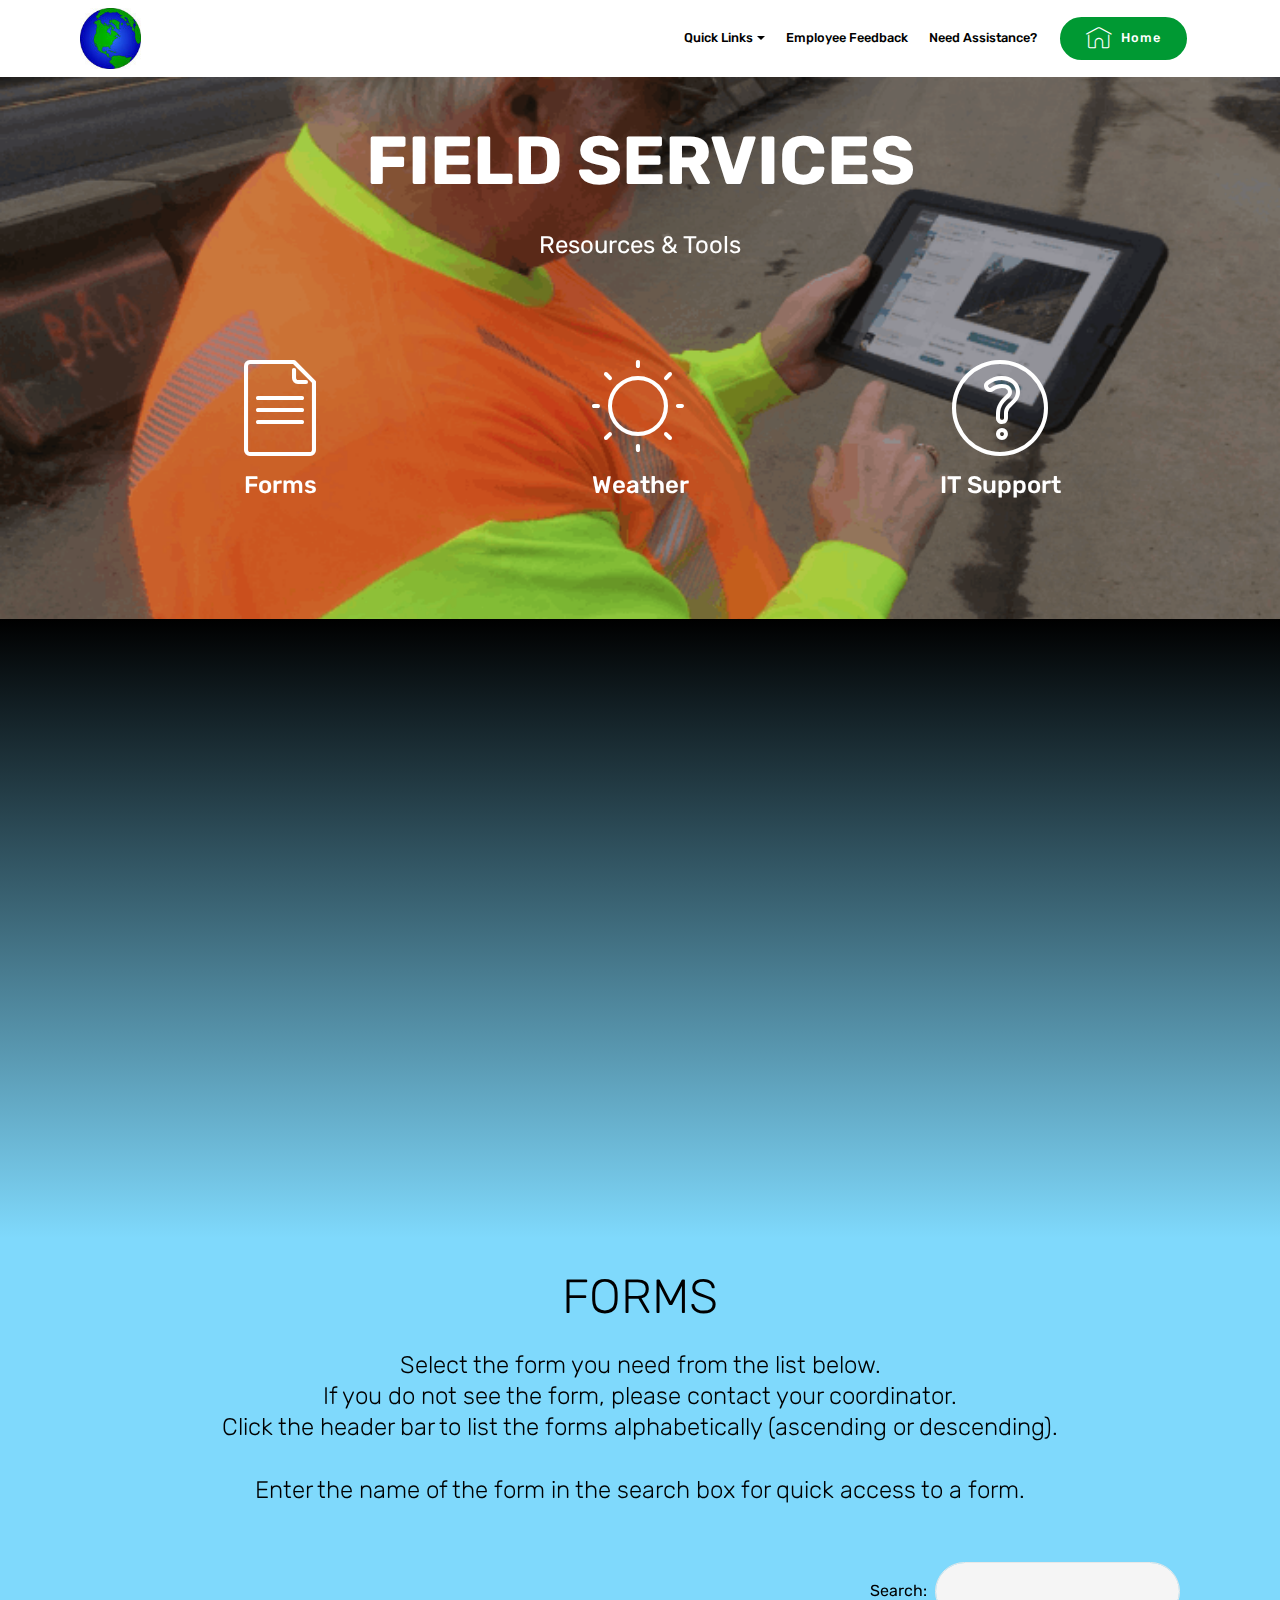
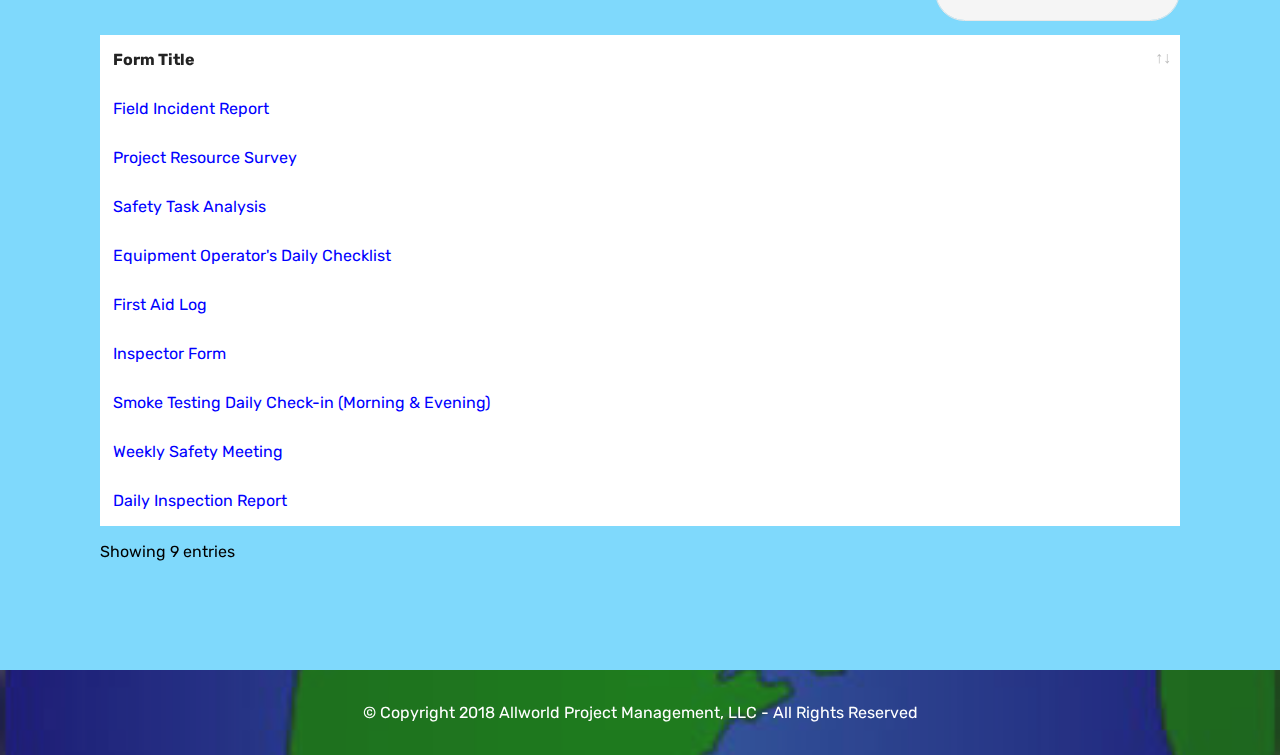
<file: page4.html>
<!DOCTYPE html>
<html >
<head>
  <!-- Site made with Mobirise Website Builder v4.7.7, https://mobirise.com -->
  <meta charset="UTF-8">
  <meta http-equiv="X-UA-Compatible" content="IE=edge">
  <meta name="generator" content="Mobirise v4.7.7, mobirise.com">
  <meta name="viewport" content="width=device-width, initial-scale=1, minimum-scale=1">
  <link rel="shortcut icon" href="assets/images/1globe-96x95.jpg" type="image/x-icon">
  <meta name="description" content="Resources and tools for the Allworld Project Management, LLC field services team.">
  <title>Field Services</title>
  <link rel="stylesheet" href="assets/web/assets/mobirise-icons/mobirise-icons.css">
  <link rel="stylesheet" href="assets/tether/tether.min.css">
  <link rel="stylesheet" href="assets/bootstrap/css/bootstrap.min.css">
  <link rel="stylesheet" href="assets/bootstrap/css/bootstrap-grid.min.css">
  <link rel="stylesheet" href="assets/bootstrap/css/bootstrap-reboot.min.css">
  <link rel="stylesheet" href="assets/datatables/data-tables.bootstrap4.min.css">
  <link rel="stylesheet" href="assets/dropdown/css/style.css">
  <link rel="stylesheet" href="assets/theme/css/style.css">
  <link rel="stylesheet" href="assets/mobirise/css/mbr-additional.css" type="text/css">
  
  
  
</head>
<body>
  <section class="menu cid-qSUfSDqxLz" once="menu" id="menu2-11">

    

    <nav class="navbar navbar-expand beta-menu navbar-dropdown align-items-center navbar-fixed-top navbar-toggleable-sm">
        <button class="navbar-toggler navbar-toggler-right" type="button" data-toggle="collapse" data-target="#navbarSupportedContent" aria-controls="navbarSupportedContent" aria-expanded="false" aria-label="Toggle navigation">
            <div class="hamburger">
                <span></span>
                <span></span>
                <span></span>
                <span></span>
            </div>
        </button>
        <div class="menu-logo">
            <div class="navbar-brand">
                <span class="navbar-logo">
                    <a href="index.html">
                        <img src="assets/images/1globe-96x95.jpg" alt="Mobirise" title="" style="height: 3.8rem;">
                    </a>
                </span>
                
            </div>
        </div>
        <div class="collapse navbar-collapse" id="navbarSupportedContent">
            <ul class="navbar-nav nav-dropdown" data-app-modern-menu="true"><li class="nav-item dropdown open">
                    <a class="nav-link link text-black dropdown-toggle display-4" href="https://mobirise.com" data-toggle="dropdown-submenu" aria-expanded="true">
                        Quick Links</a><div class="dropdown-menu"><a class="text-black dropdown-item display-4" href="https://app.smartsheet.com/b/form/f70e2de9fa924608850d0dce61a88557" target="_blank">Help Desk</a><a class="text-black dropdown-item display-4" href="page1.html" target="_blank">Training Modules</a><a class="text-black dropdown-item display-4" href="https://app.smartsheet.com/b/publish?EQBCT=adc6ffcd87bd44fc9c49d157a5da302a" target="_blank">AWPM Forms</a><a class="text-black dropdown-item display-4" href="page4.html" target="_blank">Field Services</a><a class="text-black dropdown-item display-4" href="page5.html#table1-1h" aria-expanded="false">AWPM Templates</a></div>
                </li><li class="nav-item"><a class="nav-link link text-black display-4" href="https://app.smartsheet.com/b/form/8a1a42d2fbe0494f9577b377c2181e85" aria-expanded="false" target="_blank">
                        Employee Feedback</a></li>
                <li class="nav-item">
                    <a class="nav-link link text-black display-4" href="mailto:mwilliams@allworldmail.com">Need Assistance?</a>
                </li></ul>
            <div class="navbar-buttons mbr-section-btn"><a class="btn btn-sm btn-secondary display-4" href="index.html"><span class="mbri-home mbr-iconfont mbr-iconfont-btn"></span>Home</a></div>
        </div>
    </nav>
</section>

<section class="engine"><a href="https://mobirise.me/f">easy site builder</a></section><section class="header12 cid-qT4IL8TsIx mbr-parallax-background" id="header12-19">

    

    <div class="mbr-overlay" style="opacity: 0.2; background-color: rgb(0, 0, 0);">
    </div>

    <div class="container  ">
            <div class="media-container">
                <div class="col-md-12 align-center">
                    <h1 class="mbr-section-title pb-3 mbr-white mbr-bold mbr-fonts-style display-1">
                        FIELD SERVICES</h1>
                    <p class="mbr-text pb-3 mbr-white mbr-fonts-style display-5">Resources &amp; Tools</p>
                    

                    <div class="icons-media-container mbr-white">
                        <div class="card col-12 col-md-6 col-lg-4">
                            <div class="icon-block">
                            <a href="page4.html#table1-17">
                                <span class="mbr-iconfont mbri-file"></span>
                            </a>
                            </div>
                            <h5 class="mbr-fonts-style display-5">
                                Forms</h5>
                        </div>

                        <div class="card col-12 col-md-6 col-lg-4">
                            <div class="icon-block">
                                <a href="https://www.weather.gov/" target="_blank">
                                    <span class="mbr-iconfont mbri-sun"></span>
                                </a>
                            </div>
                            <h5 class="mbr-fonts-style display-5">
                                Weather</h5>
                        </div>

                        <div class="card col-12 col-md-6 col-lg-4">
                            <div class="icon-block">
                                <a href="mailto:mwilliams@allworldmail.com">
                                    <span class="mbr-iconfont mbri-question"></span>
                                </a>
                            </div>
                            <h5 class="mbr-fonts-style display-5">IT Support</h5>
                        </div>

                        
                    </div>
                </div>
            </div>
    </div>

    
</section>

<section class="cid-qT4KWyxv0V" id="video3-1a">

    
    
    <figure class="mbr-figure align-center container">
        <div class="video-block" style="width: 80%;">
            <div><iframe class="mbr-embedded-video" src="https://player.vimeo.com/video/193898459?autoplay=0&amp;loop=0" width="1280" height="720" frameborder="0" allowfullscreen></iframe></div>
        </div>
    </figure>
</section>

<section class="section-table cid-qT4xwWuHKZ" id="table1-17">

  
  
  <div class="container container-table">
      <h2 class="mbr-section-title mbr-fonts-style align-center pb-3 display-2">FORMS</h2>
      <h3 class="mbr-section-subtitle mbr-fonts-style align-center pb-5 mbr-light display-5">
            Select the form you need from the list below. <br>If you do not see the form, please contact your coordinator.<br>Click the header bar to list the forms alphabetically (ascending or descending).<br><br>Enter the name of the form in the search box for quick access to a form.</h3>
      <div class="table-wrapper">
        <div class="container">
          <div class="row search">
            <div class="col-md-6"></div>
            <div class="col-md-6">
                <div class="dataTables_filter">
                  <label class="searchInfo mbr-fonts-style display-7"><strong>Search:</strong></label>
                  <input class="form-control input-sm" disabled="">
                </div>
            </div>
          </div>
        </div>

        <div class="container scroll">
          <table class="table isSearch" cellspacing="0">
            <thead>
              <tr class="table-heads ">
                  
                  
                  
                  
              <th class="head-item mbr-fonts-style display-7">
                      Form Title</th></tr>
            </thead>

            <tbody>
              
              
              
              
            <tr> 
                
                
                
                
              <td class="body-item mbr-fonts-style display-7"><a href="https://fs17.formsite.com/awpm/form38/index.html" target="_blank">Field Incident Report</a></td></tr><tr>
                
                
                
                
              <td class="body-item mbr-fonts-style display-7"><a href="https://fs17.formsite.com/awpm/form4/index.html" target="_blank">Project Resource Survey</a></td></tr><tr>
                
                
                
                
              <td class="body-item mbr-fonts-style display-7"><a href="https://fs17.formsite.com/awpm/form36/index.html" target="_blank">Safety Task Analysis</a></td></tr><tr>
                
                
                
                
              <td class="body-item mbr-fonts-style display-7"><a href="https://fs17.formsite.com/awpm/form33/index.html" target="_blank">Equipment Operator's Daily Checklist</a><br></td></tr><tr>
                
                
                
                
              <td class="body-item mbr-fonts-style display-7"><a href="https://fs17.formsite.com/awpm/form34/index.html" target="_blank">First Aid Log</a><br></td></tr><tr>
                
                
                
                
              <td class="body-item mbr-fonts-style display-7"><a href="https://fs17.formsite.com/awpm/form109/index.html" target="_blank">Inspector Form</a><br></td></tr><tr>
                
                
                
                
              <td class="body-item mbr-fonts-style display-7"><a href="https://fs17.formsite.com/awpm/form32/index.html" target="_blank">Smoke Testing Daily Check-in (Morning &amp; Evening)</a><br></td></tr><tr>
                
                
                
                
              <td class="body-item mbr-fonts-style display-7"><a href="https://fs17.formsite.com/awpm/form35/index.html" target="_blank">Weekly Safety Meeting</a><br></td></tr><tr>
                
                
                
                
              <td class="body-item mbr-fonts-style display-7"><a href="https://fs17.formsite.com/awpm/form82/index.html" target="_blank">Daily Inspection Report&nbsp;</a><br></td></tr></tbody>
          </table>
        </div>
        <div class="container table-info-container">
          <div class="row info">
            <div class="col-md-6">
              <div class="dataTables_info mbr-fonts-style display-7">
                <span class="infoBefore">Showing</span>
                <span class="inactive infoRows"></span>
                <span class="infoAfter">entries</span>
                <span class="infoFilteredBefore">(filtered from</span>
                <span class="inactive infoRows"></span>
                <span class="infoFilteredAfter"> total entries)</span>
              </div>
            </div>
            <div class="col-md-6"></div>
          </div>
        </div>
      </div>
    </div>
</section>

<section once="" class="cid-qTuhcLQEs6" id="footer6-1o">

    

    <div class="mbr-overlay" style="opacity: 0.5; background-color: rgb(60, 60, 60);"></div>

    <div class="container">
        <div class="media-container-row align-center mbr-white">
            <div class="col-12">
                <p class="mbr-text mb-0 mbr-fonts-style display-7">
                    © Copyright 2018 Allworld Project Management, LLC - All Rights Reserved
                </p>
            </div>
        </div>
    </div>
</section>


  <script src="assets/web/assets/jquery/jquery.min.js"></script>
  <script src="assets/popper/popper.min.js"></script>
  <script src="assets/tether/tether.min.js"></script>
  <script src="assets/bootstrap/js/bootstrap.min.js"></script>
  <script src="assets/smoothscroll/smooth-scroll.js"></script>
  <script src="assets/touchswipe/jquery.touch-swipe.min.js"></script>
  <script src="assets/vimeoplayer/jquery.mb.vimeo_player.js"></script>
  <script src="assets/parallax/jarallax.min.js"></script>
  <script src="assets/datatables/jquery.data-tables.min.js"></script>
  <script src="assets/datatables/data-tables.bootstrap4.min.js"></script>
  <script src="assets/dropdown/js/script.min.js"></script>
  <script src="assets/theme/js/script.js"></script>
  
  
</body>
</html>
</file>
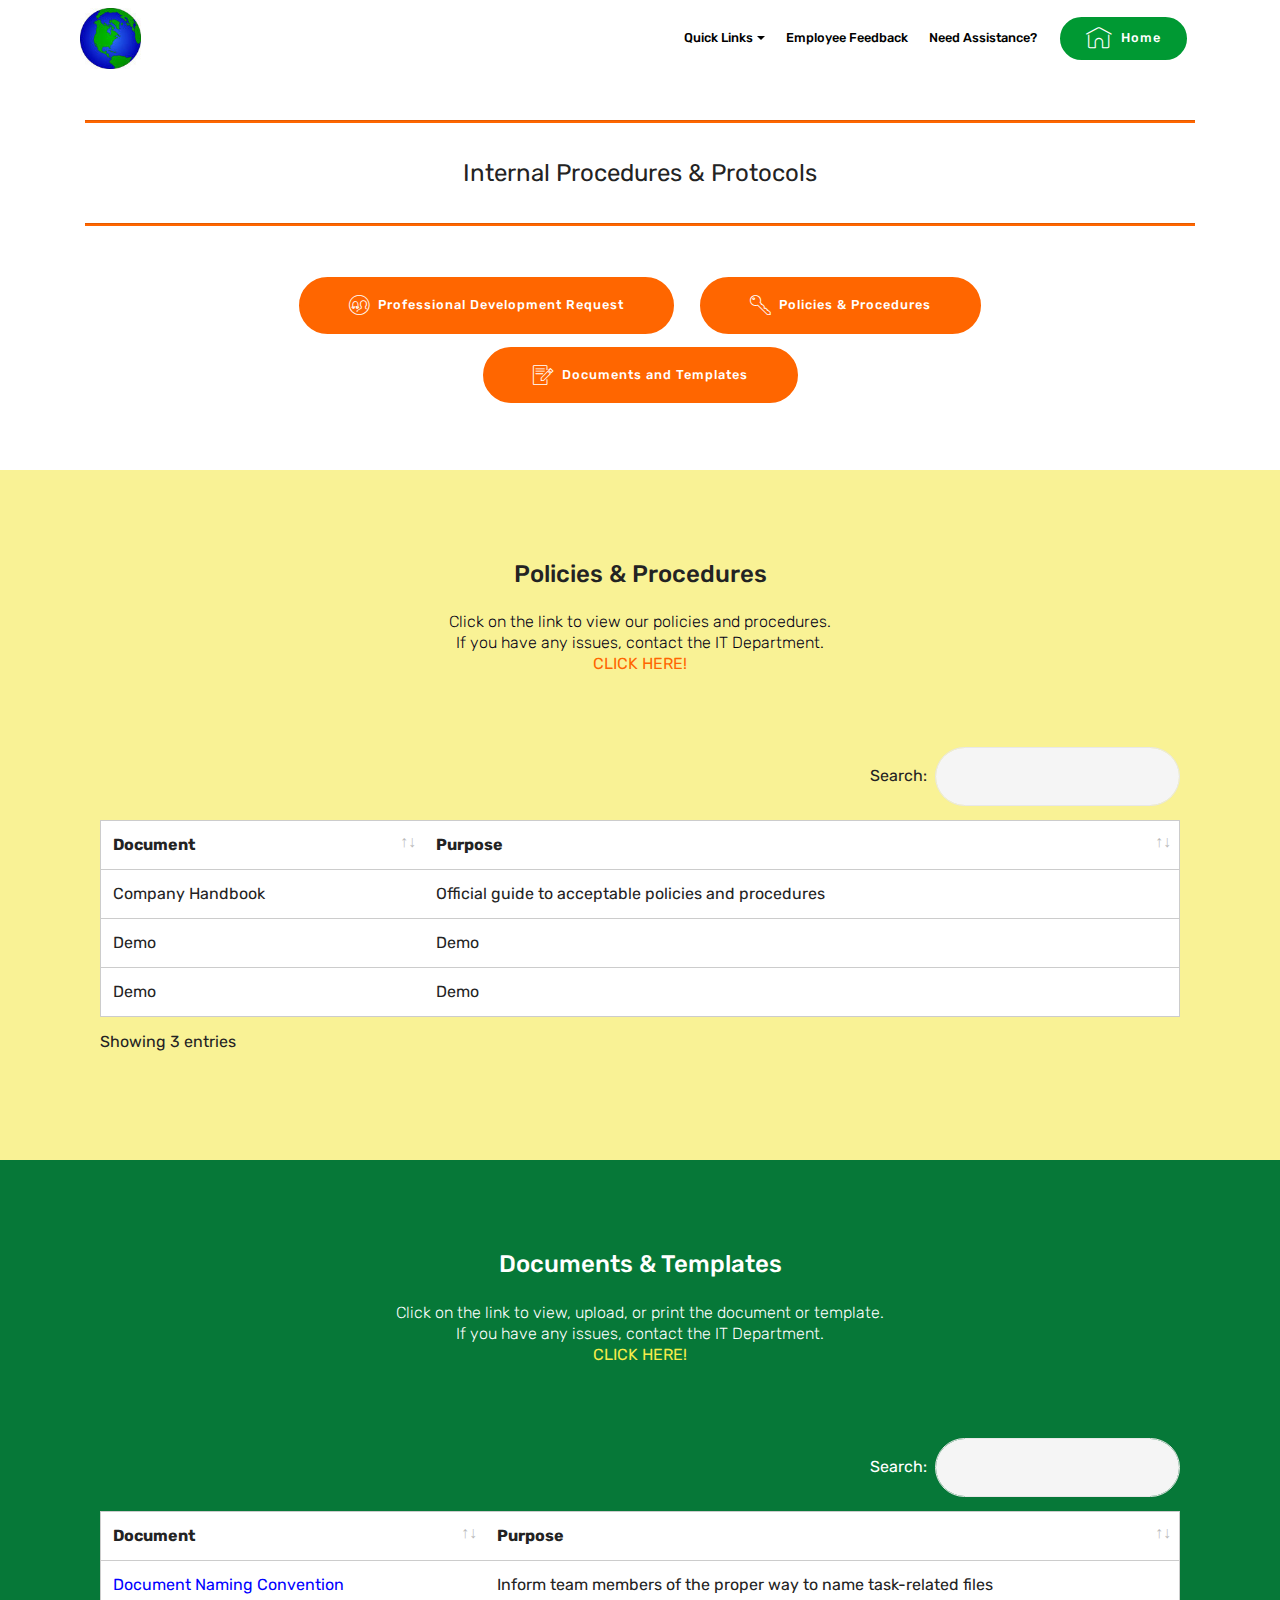
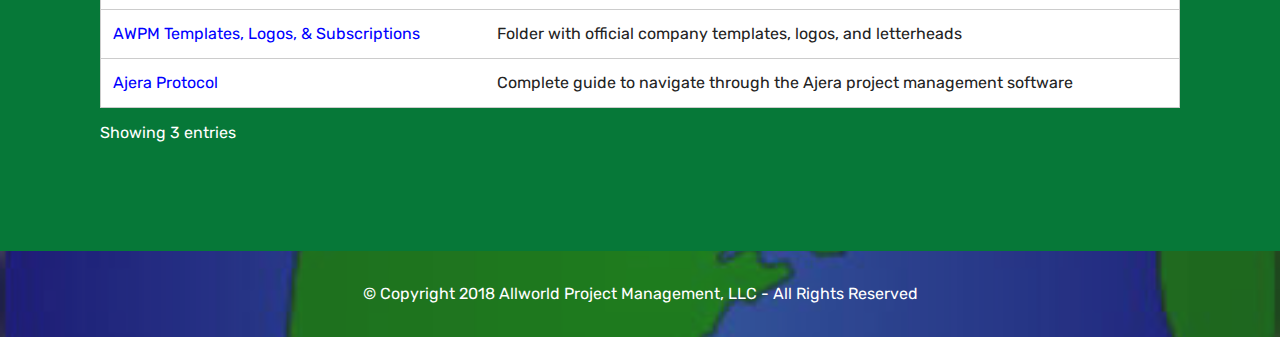
<file: page5.html>
<!DOCTYPE html>
<html >
<head>
  <!-- Site made with Mobirise Website Builder v4.7.7, https://mobirise.com -->
  <meta charset="UTF-8">
  <meta http-equiv="X-UA-Compatible" content="IE=edge">
  <meta name="generator" content="Mobirise v4.7.7, mobirise.com">
  <meta name="viewport" content="width=device-width, initial-scale=1, minimum-scale=1">
  <link rel="shortcut icon" href="assets/images/1globe-96x95.jpg" type="image/x-icon">
  <meta name="description" content="Hub for internal documents and procedural files.">
  <title>AWPM Documents</title>
  <link rel="stylesheet" href="assets/web/assets/mobirise-icons/mobirise-icons.css">
  <link rel="stylesheet" href="assets/tether/tether.min.css">
  <link rel="stylesheet" href="assets/bootstrap/css/bootstrap.min.css">
  <link rel="stylesheet" href="assets/bootstrap/css/bootstrap-grid.min.css">
  <link rel="stylesheet" href="assets/bootstrap/css/bootstrap-reboot.min.css">
  <link rel="stylesheet" href="assets/dropdown/css/style.css">
  <link rel="stylesheet" href="assets/datatables/data-tables.bootstrap4.min.css">
  <link rel="stylesheet" href="assets/theme/css/style.css">
  <link rel="stylesheet" href="assets/mobirise/css/mbr-additional.css" type="text/css">
  
  
  
</head>
<body>
  <section class="menu cid-qSUfSDqxLz" once="menu" id="menu2-1d">

    

    <nav class="navbar navbar-expand beta-menu navbar-dropdown align-items-center navbar-fixed-top navbar-toggleable-sm">
        <button class="navbar-toggler navbar-toggler-right" type="button" data-toggle="collapse" data-target="#navbarSupportedContent" aria-controls="navbarSupportedContent" aria-expanded="false" aria-label="Toggle navigation">
            <div class="hamburger">
                <span></span>
                <span></span>
                <span></span>
                <span></span>
            </div>
        </button>
        <div class="menu-logo">
            <div class="navbar-brand">
                <span class="navbar-logo">
                    <a href="index.html">
                        <img src="assets/images/1globe-96x95.jpg" alt="Mobirise" title="" style="height: 3.8rem;">
                    </a>
                </span>
                
            </div>
        </div>
        <div class="collapse navbar-collapse" id="navbarSupportedContent">
            <ul class="navbar-nav nav-dropdown" data-app-modern-menu="true"><li class="nav-item dropdown open">
                    <a class="nav-link link text-black dropdown-toggle display-4" href="https://mobirise.com" data-toggle="dropdown-submenu" aria-expanded="true">
                        Quick Links</a><div class="dropdown-menu"><a class="text-black dropdown-item display-4" href="https://app.smartsheet.com/b/form/f70e2de9fa924608850d0dce61a88557" target="_blank">Help Desk</a><a class="text-black dropdown-item display-4" href="page1.html" target="_blank">Training Modules</a><a class="text-black dropdown-item display-4" href="https://app.smartsheet.com/b/publish?EQBCT=adc6ffcd87bd44fc9c49d157a5da302a" target="_blank">AWPM Forms</a><a class="text-black dropdown-item display-4" href="page4.html" target="_blank">Field Services</a><a class="text-black dropdown-item display-4" href="page5.html#table1-1h" aria-expanded="false">AWPM Templates</a></div>
                </li><li class="nav-item"><a class="nav-link link text-black display-4" href="https://app.smartsheet.com/b/form/8a1a42d2fbe0494f9577b377c2181e85" aria-expanded="false" target="_blank">
                        Employee Feedback</a></li>
                <li class="nav-item">
                    <a class="nav-link link text-black display-4" href="mailto:mwilliams@allworldmail.com">Need Assistance?</a>
                </li></ul>
            <div class="navbar-buttons mbr-section-btn"><a class="btn btn-sm btn-secondary display-4" href="index.html"><span class="mbri-home mbr-iconfont mbr-iconfont-btn"></span>Home</a></div>
        </div>
    </nav>
</section>

<section class="engine"><a href="https://mobirise.me/r">free bootstrap template</a></section><section class="mbr-section article content9 cid-qT5JrrLBI6" id="content9-1f">
    
     

    <div class="container">
        <div class="inner-container" style="width: 100%;">
            <hr class="line" style="width: 100%;">
            <div class="section-text align-center mbr-fonts-style display-5">
                    Internal Procedures &amp; Protocols</div>
            <hr class="line" style="width: 100%;">
        </div>
        </div>
</section>

<section class="mbr-section content8 cid-qT5JwLFiXM" id="content8-1g">

    

    <div class="container">
        <div class="media-container-row title">
            <div class="col-12 col-md-8">
                <div class="mbr-section-btn align-center"><a class="btn btn-info display-4" href="https://app.smartsheet.com/b/form/f84a7faeb9d74299b4a385bf13df2009" target="_blank"><span class="mbri-users mbr-iconfont mbr-iconfont-btn"></span>Professional Development Request</a> <a class="btn btn-info display-4" href="page5.html#table1-1i" target="_blank"><span class="mbri-key mbr-iconfont mbr-iconfont-btn"></span>Policies &amp; Procedures</a> <a class="btn btn-info display-4" href="page5.html#table1-1h" target="_blank"><span class="mbri-edit mbr-iconfont mbr-iconfont-btn"></span>Documents and Templates</a></div>
            </div>
        </div>
    </div>
</section>

<section class="section-table cid-qT5ThPMvoe" id="table1-1i">

  
  
  <div class="container container-table">
      <h2 class="mbr-section-title mbr-fonts-style align-center pb-3 display-5">
          Policies &amp; Procedures</h2>
      <h3 class="mbr-section-subtitle mbr-fonts-style align-center pb-5 mbr-light display-7"><p>
            Click on the link to view our policies and procedures.<br>If you have any issues, contact the IT Department.<br><a href="mailto:ronnie@allworldmail.com" class="text-info">CLICK HERE!</a></p></h3>
      <div class="table-wrapper">
        <div class="container">
          <div class="row search">
            <div class="col-md-6"></div>
            <div class="col-md-6">
                <div class="dataTables_filter">
                  <label class="searchInfo mbr-fonts-style display-7">Search:</label>
                  <input class="form-control input-sm" disabled="">
                </div>
            </div>
          </div>
        </div>

        <div class="container scroll">
          <table class="table isSearch" cellspacing="0">
            <thead>
              <tr class="table-heads ">
                  
                  
                  
                  
              <th class="head-item mbr-fonts-style display-7">
                      Document</th><th class="head-item mbr-fonts-style display-7">
                      Purpose</th></tr>
            </thead>

            <tbody>
              
              
              
              
            <tr> 
                
                
                
                
              <td class="body-item mbr-fonts-style display-7">Company Handbook</td><td class="body-item mbr-fonts-style display-7">Official guide to acceptable policies and procedures</td></tr><tr>
                
                
                
                
              <td class="body-item mbr-fonts-style display-7">Demo</td><td class="body-item mbr-fonts-style display-7">Demo</td></tr><tr>
                
                
                
                
              <td class="body-item mbr-fonts-style display-7">Demo</td><td class="body-item mbr-fonts-style display-7">Demo</td></tr></tbody>
          </table>
        </div>
        <div class="container table-info-container">
          <div class="row info">
            <div class="col-md-6">
              <div class="dataTables_info mbr-fonts-style display-7">
                <span class="infoBefore">Showing</span>
                <span class="inactive infoRows"></span>
                <span class="infoAfter">entries</span>
                <span class="infoFilteredBefore">(filtered from</span>
                <span class="inactive infoRows"></span>
                <span class="infoFilteredAfter"> total entries)</span>
              </div>
            </div>
            <div class="col-md-6"></div>
          </div>
        </div>
      </div>
    </div>
</section>

<section class="section-table cid-qT5KK7kikY" id="table1-1h">

  
  
  <div class="container container-table">
      <h2 class="mbr-section-title mbr-fonts-style align-center pb-3 display-5">
          Documents &amp; Templates</h2>
      <h3 class="mbr-section-subtitle mbr-fonts-style align-center pb-5 mbr-light display-7"><p>
            Click on the link to view, upload, or print the document or template.<br>If you have any issues, contact the IT Department.<br><a href="mailto:ronnie@allworldmail.com" class="text-success">CLICK HERE!</a></p></h3>
      <div class="table-wrapper">
        <div class="container">
          <div class="row search">
            <div class="col-md-6"></div>
            <div class="col-md-6">
                <div class="dataTables_filter">
                  <label class="searchInfo mbr-fonts-style display-7">Search:</label>
                  <input class="form-control input-sm" disabled="">
                </div>
            </div>
          </div>
        </div>

        <div class="container scroll">
          <table class="table isSearch" cellspacing="0">
            <thead>
              <tr class="table-heads ">
                  
                  
                  
                  
              <th class="head-item mbr-fonts-style display-7">
                      Document</th><th class="head-item mbr-fonts-style display-7">
                      Purpose</th></tr>
            </thead>

            <tbody>
              
              
              
              
            <tr> 
                
                
                
                
              <td class="body-item mbr-fonts-style display-7"><a href="https://fs17.formsite.com/awpm/form99/index.html" target="_blank">Document Naming Convention</a></td><td class="body-item mbr-fonts-style display-7">Inform team members of the proper way to name task-related files</td></tr><tr>
                
                
                
                
              <td class="body-item mbr-fonts-style display-7"><a href="https://allworldp.sharepoint.com/:f:/g/Ethsx8C6ECNOlGN_qn9H69QBr8QQeZmgEUvMR60-aCIugQ" target="_blank">AWPM Templates, Logos, &amp; Subscriptions</a></td><td class="body-item mbr-fonts-style display-7">Folder with official company templates, logos, and letterheads</td></tr><tr>
                
                
                
                
              <td class="body-item mbr-fonts-style display-7"><a href="https://allworldp.sharepoint.com/:f:/g/Ethsx8C6ECNOlGN_qn9H69QBr8QQeZmgEUvMR60-aCIugQ" target="_blank">Ajera Protocol</a></td><td class="body-item mbr-fonts-style display-7">Complete guide to navigate through the Ajera project management software</td></tr></tbody>
          </table>
        </div>
        <div class="container table-info-container">
          <div class="row info">
            <div class="col-md-6">
              <div class="dataTables_info mbr-fonts-style display-7">
                <span class="infoBefore">Showing</span>
                <span class="inactive infoRows"></span>
                <span class="infoAfter">entries</span>
                <span class="infoFilteredBefore">(filtered from</span>
                <span class="inactive infoRows"></span>
                <span class="infoFilteredAfter"> total entries)</span>
              </div>
            </div>
            <div class="col-md-6"></div>
          </div>
        </div>
      </div>
    </div>
</section>

<section once="" class="cid-qT4O2fAfmK" id="footer6-1e">

    

    <div class="mbr-overlay" style="opacity: 0.5; background-color: rgb(60, 60, 60);"></div>

    <div class="container">
        <div class="media-container-row align-center mbr-white">
            <div class="col-12">
                <p class="mbr-text mb-0 mbr-fonts-style display-7">
                    © Copyright 2018 Allworld Project Management, LLC - All Rights Reserved
                </p>
            </div>
        </div>
    </div>
</section>


  <script src="assets/web/assets/jquery/jquery.min.js"></script>
  <script src="assets/popper/popper.min.js"></script>
  <script src="assets/tether/tether.min.js"></script>
  <script src="assets/bootstrap/js/bootstrap.min.js"></script>
  <script src="assets/smoothscroll/smooth-scroll.js"></script>
  <script src="assets/dropdown/js/script.min.js"></script>
  <script src="assets/touchswipe/jquery.touch-swipe.min.js"></script>
  <script src="assets/datatables/jquery.data-tables.min.js"></script>
  <script src="assets/datatables/data-tables.bootstrap4.min.js"></script>
  <script src="assets/theme/js/script.js"></script>
  
  
</body>
</html>
</file>
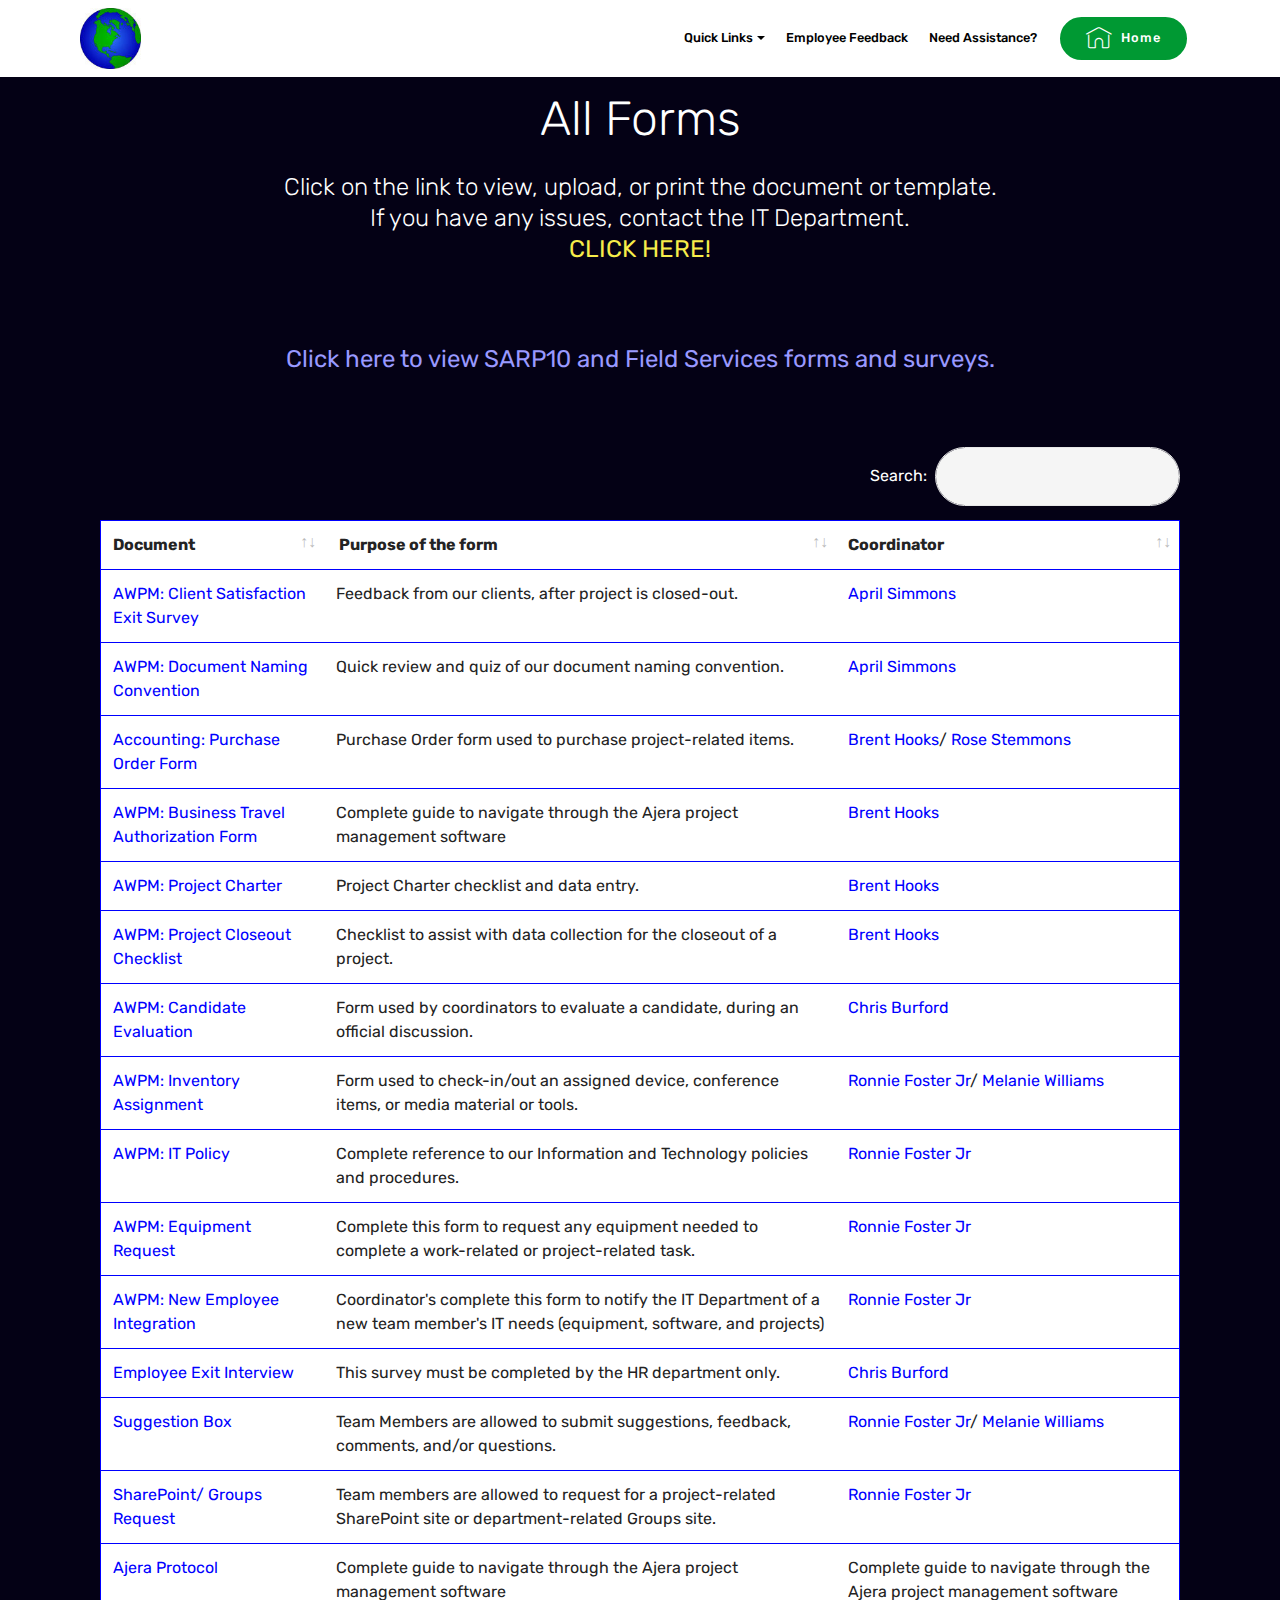
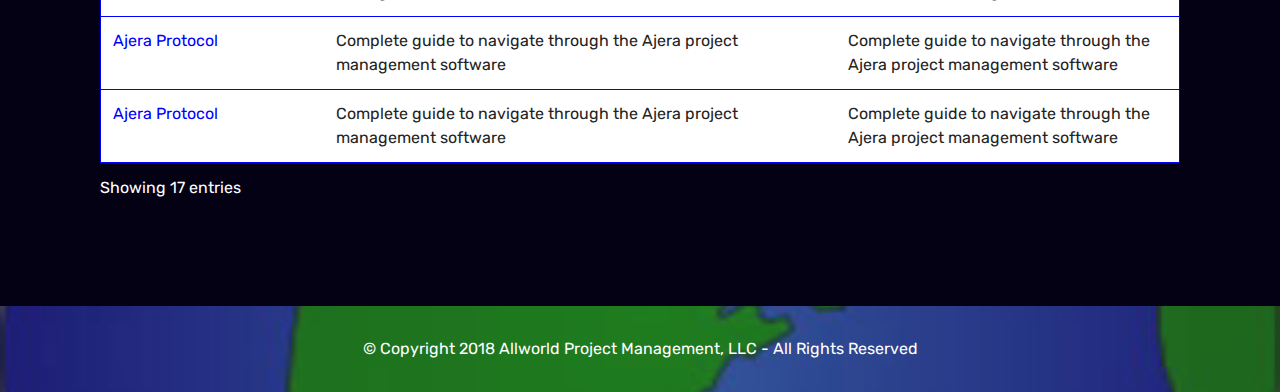
<file: page6.html>
<!DOCTYPE html>
<html >
<head>
  <!-- Site made with Mobirise Website Builder v4.7.7, https://mobirise.com -->
  <meta charset="UTF-8">
  <meta http-equiv="X-UA-Compatible" content="IE=edge">
  <meta name="generator" content="Mobirise v4.7.7, mobirise.com">
  <meta name="viewport" content="width=device-width, initial-scale=1, minimum-scale=1">
  <link rel="shortcut icon" href="assets/images/1globe-96x95.jpg" type="image/x-icon">
  <meta name="description" content="Complete listing of all AWPM forms (Formsite and Smartsheet).">
  <title>All Forms</title>
  <link rel="stylesheet" href="assets/web/assets/mobirise-icons/mobirise-icons.css">
  <link rel="stylesheet" href="assets/tether/tether.min.css">
  <link rel="stylesheet" href="assets/bootstrap/css/bootstrap.min.css">
  <link rel="stylesheet" href="assets/bootstrap/css/bootstrap-grid.min.css">
  <link rel="stylesheet" href="assets/bootstrap/css/bootstrap-reboot.min.css">
  <link rel="stylesheet" href="assets/dropdown/css/style.css">
  <link rel="stylesheet" href="assets/datatables/data-tables.bootstrap4.min.css">
  <link rel="stylesheet" href="assets/theme/css/style.css">
  <link rel="stylesheet" href="assets/mobirise/css/mbr-additional.css" type="text/css">
  
  
  
</head>
<body>
  <section class="menu cid-qSUfSDqxLz" once="menu" id="menu2-1l">

    

    <nav class="navbar navbar-expand beta-menu navbar-dropdown align-items-center navbar-fixed-top navbar-toggleable-sm">
        <button class="navbar-toggler navbar-toggler-right" type="button" data-toggle="collapse" data-target="#navbarSupportedContent" aria-controls="navbarSupportedContent" aria-expanded="false" aria-label="Toggle navigation">
            <div class="hamburger">
                <span></span>
                <span></span>
                <span></span>
                <span></span>
            </div>
        </button>
        <div class="menu-logo">
            <div class="navbar-brand">
                <span class="navbar-logo">
                    <a href="index.html">
                        <img src="assets/images/1globe-96x95.jpg" alt="Mobirise" title="" style="height: 3.8rem;">
                    </a>
                </span>
                
            </div>
        </div>
        <div class="collapse navbar-collapse" id="navbarSupportedContent">
            <ul class="navbar-nav nav-dropdown" data-app-modern-menu="true"><li class="nav-item dropdown open">
                    <a class="nav-link link text-black dropdown-toggle display-4" href="https://mobirise.com" data-toggle="dropdown-submenu" aria-expanded="true">
                        Quick Links</a><div class="dropdown-menu"><a class="text-black dropdown-item display-4" href="https://app.smartsheet.com/b/form/f70e2de9fa924608850d0dce61a88557" target="_blank">Help Desk</a><a class="text-black dropdown-item display-4" href="page1.html" target="_blank">Training Modules</a><a class="text-black dropdown-item display-4" href="https://app.smartsheet.com/b/publish?EQBCT=adc6ffcd87bd44fc9c49d157a5da302a" target="_blank">AWPM Forms</a><a class="text-black dropdown-item display-4" href="page4.html" target="_blank">Field Services</a><a class="text-black dropdown-item display-4" href="page5.html#table1-1h" aria-expanded="false">AWPM Templates</a></div>
                </li><li class="nav-item"><a class="nav-link link text-black display-4" href="https://app.smartsheet.com/b/form/8a1a42d2fbe0494f9577b377c2181e85" aria-expanded="false" target="_blank">
                        Employee Feedback</a></li>
                <li class="nav-item">
                    <a class="nav-link link text-black display-4" href="mailto:mwilliams@allworldmail.com">Need Assistance?</a>
                </li></ul>
            <div class="navbar-buttons mbr-section-btn"><a class="btn btn-sm btn-secondary display-4" href="index.html"><span class="mbri-home mbr-iconfont mbr-iconfont-btn"></span>Home</a></div>
        </div>
    </nav>
</section>

<section class="engine"><a href="https://mobirise.me/f">simple site maker</a></section><section class="section-table cid-qTuibtWH3L" id="table1-1s">

  
  
  <div class="container container-table">
      <h2 class="mbr-section-title mbr-fonts-style align-center pb-3 display-2">
          All Forms</h2>
      <h3 class="mbr-section-subtitle mbr-fonts-style align-center pb-5 mbr-light display-5"><p>
            Click on the link to view, upload, or print the document or template.<br>If you have any issues, contact the IT Department.<br><a href="mailto:ronnie@allworldmail.com" class="text-success">CLICK HERE!</a></p><br><br><p><a href="page4.html" class="text-warning" target="_blank">Click here to view SARP10 and Field Services forms and surveys.</a></p></h3>
      <div class="table-wrapper">
        <div class="container">
          <div class="row search">
            <div class="col-md-6"></div>
            <div class="col-md-6">
                <div class="dataTables_filter">
                  <label class="searchInfo mbr-fonts-style display-7"><strong>Search:</strong></label>
                  <input class="form-control input-sm" disabled="">
                </div>
            </div>
          </div>
        </div>

        <div class="container scroll">
          <table class="table isSearch" cellspacing="0">
            <thead>
              <tr class="table-heads ">
                  
                  
                  
                  
              <th class="head-item mbr-fonts-style display-7">
                      Document</th><th class="head-item mbr-fonts-style display-7">&nbsp;Purpose of the form</th><th class="head-item mbr-fonts-style display-7">Coordinator</th></tr>
            </thead>

            <tbody>
              
              
              
              
            <tr> 
                
                
                
                
              <td class="body-item mbr-fonts-style display-7"><a href="https://fs17.formsite.com/awpm/form57/index.html" target="_blank">AWPM: Client Satisfaction Exit Survey</a></td><td class="body-item mbr-fonts-style display-7">Feedback from our clients, after project is closed-out.</td><td class="body-item mbr-fonts-style display-7"><a href="mailto:april@allworldmail.com">April Simmons</a></td></tr><tr>
                
                
                
                
              <td class="body-item mbr-fonts-style display-7"><a href="https://fs17.formsite.com/awpm/form99/index.html" target="_blank">AWPM: Document Naming Convention</a></td><td class="body-item mbr-fonts-style display-7">Quick review and quiz of our document naming convention.</td><td class="body-item mbr-fonts-style display-7"><a href="mailto:april@allworldmail.com">April Simmons</a></td></tr><tr>
                
                
                
                
              <td class="body-item mbr-fonts-style display-7"><a href="https://fs17.formsite.com/awpm/form140/index.html" target="_blank">Accounting: Purchase Order Form</a></td><td class="body-item mbr-fonts-style display-7">Purchase Order form used to purchase project-related items.</td><td class="body-item mbr-fonts-style display-7"><a href="mailto:brent@allworldmail.com">Brent Hooks</a>/<a href="mailto:rstemmons@allworldmail.com"> Rose Stemmons</a></td></tr><tr>
                
                
                
                
              <td class="body-item mbr-fonts-style display-7"><a href="https://fs17.formsite.com/awpm/form22/index.html" target="_blank">AWPM: Business Travel Authorization Form</a></td><td class="body-item mbr-fonts-style display-7">Complete guide to navigate through the Ajera project management software</td><td class="body-item mbr-fonts-style display-7"><a href="mailto:brent@allworldmail.com">Brent Hooks</a></td></tr><tr>
                
                
                
                
              <td class="body-item mbr-fonts-style display-7"><a href="https://fs17.formsite.com/awpm/form22/index.html" target="_blank">AWPM: Project Charter</a></td><td class="body-item mbr-fonts-style display-7">Project Charter checklist and data entry.</td><td class="body-item mbr-fonts-style display-7"><a href="mailto:brent@allworldmail.com">Brent Hooks</a></td></tr><tr>
                
                
                
                
              <td class="body-item mbr-fonts-style display-7"><a href="https://fs17.formsite.com/awpm/form104/index.html" target="_blank">AWPM:&nbsp;Project Closeout Checklist</a></td><td class="body-item mbr-fonts-style display-7">Checklist to assist with data collection for the closeout of a project.</td><td class="body-item mbr-fonts-style display-7"><a href="mailto:brent@allworldmail.com">Brent Hooks</a></td></tr><tr>
                
                
                
                
              <td class="body-item mbr-fonts-style display-7"><a href="https://app.smartsheet.com/b/form/9bf2043071bf4c07b9a4f292e3224934" target="_blank">AWPM: Candidate Evaluation</a></td><td class="body-item mbr-fonts-style display-7">Form used by coordinators to evaluate a candidate, during an official discussion.</td><td class="body-item mbr-fonts-style display-7"><a href="mailto:chris@allworldmail.com">Chris Burford</a></td></tr><tr>
                
                
                
                
              <td class="body-item mbr-fonts-style display-7"><a href="https://fs17.formsite.com/awpm/InventoryAssignmentForm/index.html" target="_blank">AWPM: Inventory Assignment</a></td><td class="body-item mbr-fonts-style display-7">Form used to check-in/out an assigned device, conference items, or media material or tools.</td><td class="body-item mbr-fonts-style display-7"><a href="mailto:ronnie@allworldmail.com">Ronnie Foster Jr</a>/ <a href="mailto:mwilliams@allworldmail.com">Melanie Williams</a></td></tr><tr>
                
                
                
                
              <td class="body-item mbr-fonts-style display-7"><a href="https://fs17.formsite.com/awpm/form75/index.html" target="_blank">AWPM: IT Policy</a></td><td class="body-item mbr-fonts-style display-7">Complete reference to our Information and Technology policies and procedures.</td><td class="body-item mbr-fonts-style display-7"><a href="mailto:ronnie@allworldmail.com">Ronnie Foster Jr</a></td></tr><tr>
                
                
                
                
              <td class="body-item mbr-fonts-style display-7"><a href="https://fs17.formsite.com/awpm/form75/index.html" target="_blank">AWPM: Equipment Request</a></td><td class="body-item mbr-fonts-style display-7">Complete this form to request any equipment needed to complete a work-related or project-related task.</td><td class="body-item mbr-fonts-style display-7"><a href="mailto:ronnie@allworldmail.com">Ronnie Foster Jr</a></td></tr><tr>
                
                
                
                
              <td class="body-item mbr-fonts-style display-7"><a href="https://fs17.formsite.com/awpm/form11/index.html" target="_blank">AWPM: New Employee Integration&nbsp;</a></td><td class="body-item mbr-fonts-style display-7">Coordinator's complete this form to notify the IT Department of a new team member's IT needs (equipment, software, and projects)</td><td class="body-item mbr-fonts-style display-7"><a href="mailto:ronnie@allworldmail.com">Ronnie Foster Jr</a></td></tr><tr>
                
                
                
                
              <td class="body-item mbr-fonts-style display-7"><a href="https://app.smartsheet.com/b/form/de32136ab29f44ae89ff5197149f43d5" target="_blank">Employee Exit Interview</a></td><td class="body-item mbr-fonts-style display-7">This survey must be completed by the HR department only.&nbsp;</td><td class="body-item mbr-fonts-style display-7"><a href="mailto:chris@allworldmail.com">Chris Burford</a></td></tr><tr>
                
                
                
                
              <td class="body-item mbr-fonts-style display-7"><a href="https://app.smartsheet.com/b/form/8a1a42d2fbe0494f9577b377c2181e85" target="_blank">Suggestion Box</a></td><td class="body-item mbr-fonts-style display-7">Team Members are allowed to submit suggestions, feedback, comments, and/or questions.</td><td class="body-item mbr-fonts-style display-7"><a href="mailto:ronnie@allworldmail.com">Ronnie Foster Jr</a>/ <a href="mailto:mwilliams@allworldmail.com">Melanie Williams</a></td></tr><tr>
                
                
                
                
              <td class="body-item mbr-fonts-style display-7"><a href="https://app.smartsheet.com/b/form/f20bbc51c91e4b819fa39bca954b8e9e" target="_blank">SharePoint/ Groups Request</a></td><td class="body-item mbr-fonts-style display-7">Team members are allowed to request for a project-related SharePoint site or department-related Groups site.</td><td class="body-item mbr-fonts-style display-7"><a href="mailto:ronnie@allworldmail.com">Ronnie Foster Jr</a></td></tr><tr>
                
                
                
                
              <td class="body-item mbr-fonts-style display-7"><a href="https://allworldp.sharepoint.com/:f:/g/Ethsx8C6ECNOlGN_qn9H69QBr8QQeZmgEUvMR60-aCIugQ" target="_blank">Ajera Protocol</a></td><td class="body-item mbr-fonts-style display-7">Complete guide to navigate through the Ajera project management software</td><td class="body-item mbr-fonts-style display-7">Complete guide to navigate through the Ajera project management software</td></tr><tr>
                
                
                
                
              <td class="body-item mbr-fonts-style display-7"><a href="https://allworldp.sharepoint.com/:f:/g/Ethsx8C6ECNOlGN_qn9H69QBr8QQeZmgEUvMR60-aCIugQ" target="_blank">Ajera Protocol</a></td><td class="body-item mbr-fonts-style display-7">Complete guide to navigate through the Ajera project management software</td><td class="body-item mbr-fonts-style display-7">Complete guide to navigate through the Ajera project management software</td></tr><tr>
                
                
                
                
              <td class="body-item mbr-fonts-style display-7"><a href="https://allworldp.sharepoint.com/:f:/g/Ethsx8C6ECNOlGN_qn9H69QBr8QQeZmgEUvMR60-aCIugQ" target="_blank">Ajera Protocol</a></td><td class="body-item mbr-fonts-style display-7">Complete guide to navigate through the Ajera project management software</td><td class="body-item mbr-fonts-style display-7">Complete guide to navigate through the Ajera project management software</td></tr></tbody>
          </table>
        </div>
        <div class="container table-info-container">
          <div class="row info">
            <div class="col-md-6">
              <div class="dataTables_info mbr-fonts-style display-7">
                <span class="infoBefore">Showing</span>
                <span class="inactive infoRows"></span>
                <span class="infoAfter">entries</span>
                <span class="infoFilteredBefore">(filtered from</span>
                <span class="inactive infoRows"></span>
                <span class="infoFilteredAfter"> total entries)</span>
              </div>
            </div>
            <div class="col-md-6"></div>
          </div>
        </div>
      </div>
    </div>
</section>

<section once="" class="cid-qT4O2fAfmK" id="footer6-1m">

    

    <div class="mbr-overlay" style="opacity: 0.5; background-color: rgb(60, 60, 60);"></div>

    <div class="container">
        <div class="media-container-row align-center mbr-white">
            <div class="col-12">
                <p class="mbr-text mb-0 mbr-fonts-style display-7">
                    © Copyright 2018 Allworld Project Management, LLC - All Rights Reserved
                </p>
            </div>
        </div>
    </div>
</section>


  <script src="assets/web/assets/jquery/jquery.min.js"></script>
  <script src="assets/popper/popper.min.js"></script>
  <script src="assets/tether/tether.min.js"></script>
  <script src="assets/bootstrap/js/bootstrap.min.js"></script>
  <script src="assets/smoothscroll/smooth-scroll.js"></script>
  <script src="assets/dropdown/js/script.min.js"></script>
  <script src="assets/touchswipe/jquery.touch-swipe.min.js"></script>
  <script src="assets/datatables/jquery.data-tables.min.js"></script>
  <script src="assets/datatables/data-tables.bootstrap4.min.js"></script>
  <script src="assets/theme/js/script.js"></script>
  
  
</body>
</html>
</file>
<file: assets/web/assets/mobirise-icons/mobirise-icons.css>
@font-face {
  font-family: 'MobiriseIcons';
  src:  url('mobirise-icons.eot?spat4u');
  src:  url('mobirise-icons.eot?spat4u#iefix') format('embedded-opentype'),
    url('mobirise-icons.ttf?spat4u') format('truetype'),
    url('mobirise-icons.woff?spat4u') format('woff'),
    url('mobirise-icons.svg?spat4u#MobiriseIcons') format('svg');
  font-weight: normal;
  font-style: normal;
}

[class^="mbri-"], [class*=" mbri-"] {
  /* use !important to prevent issues with browser extensions that change fonts */
  font-family: MobiriseIcons !important;
  speak: none;
  font-style: normal;
  font-weight: normal;
  font-variant: normal;
  text-transform: none;
  line-height: 1;

  /* Better Font Rendering =========== */
  -webkit-font-smoothing: antialiased;
  -moz-osx-font-smoothing: grayscale;
}

.mbri-add-submenu:before {
  content: "\e900";
}
.mbri-alert:before {
  content: "\e901";
}
.mbri-align-center:before {
  content: "\e902";
}
.mbri-align-justify:before {
  content: "\e903";
}
.mbri-align-left:before {
  content: "\e904";
}
.mbri-align-right:before {
  content: "\e905";
}
.mbri-android:before {
  content: "\e906";
}
.mbri-apple:before {
  content: "\e907";
}
.mbri-arrow-down:before {
  content: "\e908";
}
.mbri-arrow-next:before {
  content: "\e909";
}
.mbri-arrow-prev:before {
  content: "\e90a";
}
.mbri-arrow-up:before {
  content: "\e90b";
}
.mbri-bold:before {
  content: "\e90c";
}
.mbri-bookmark:before {
  content: "\e90d";
}
.mbri-bootstrap:before {
  content: "\e90e";
}
.mbri-briefcase:before {
  content: "\e90f";
}
.mbri-browse:before {
  content: "\e910";
}
.mbri-bulleted-list:before {
  content: "\e911";
}
.mbri-calendar:before {
  content: "\e912";
}
.mbri-camera:before {
  content: "\e913";
}
.mbri-cart-add:before {
  content: "\e914";
}
.mbri-cart-full:before {
  content: "\e915";
}
.mbri-cash:before {
  content: "\e916";
}
.mbri-change-style:before {
  content: "\e917";
}
.mbri-chat:before {
  content: "\e918";
}
.mbri-clock:before {
  content: "\e919";
}
.mbri-close:before {
  content: "\e91a";
}
.mbri-cloud:before {
  content: "\e91b";
}
.mbri-code:before {
  content: "\e91c";
}
.mbri-contact-form:before {
  content: "\e91d";
}
.mbri-credit-card:before {
  content: "\e91e";
}
.mbri-cursor-click:before {
  content: "\e91f";
}
.mbri-cust-feedback:before {
  content: "\e920";
}
.mbri-database:before {
  content: "\e921";
}
.mbri-delivery:before {
  content: "\e922";
}
.mbri-desktop:before {
  content: "\e923";
}
.mbri-devices:before {
  content: "\e924";
}
.mbri-down:before {
  content: "\e925";
}
.mbri-download:before {
  content: "\e989";
}
.mbri-drag-n-drop:before {
  content: "\e927";
}
.mbri-drag-n-drop2:before {
  content: "\e928";
}
.mbri-edit:before {
  content: "\e929";
}
.mbri-edit2:before {
  content: "\e92a";
}
.mbri-error:before {
  content: "\e92b";
}
.mbri-extension:before {
  content: "\e92c";
}
.mbri-features:before {
  content: "\e92d";
}
.mbri-file:before {
  content: "\e92e";
}
.mbri-flag:before {
  content: "\e92f";
}
.mbri-folder:before {
  content: "\e930";
}
.mbri-gift:before {
  content: "\e931";
}
.mbri-github:before {
  content: "\e932";
}
.mbri-globe:before {
  content: "\e933";
}
.mbri-globe-2:before {
  content: "\e934";
}
.mbri-growing-chart:before {
  content: "\e935";
}
.mbri-hearth:before {
  content: "\e936";
}
.mbri-help:before {
  content: "\e937";
}
.mbri-home:before {
  content: "\e938";
}
.mbri-hot-cup:before {
  content: "\e939";
}
.mbri-idea:before {
  content: "\e93a";
}
.mbri-image-gallery:before {
  content: "\e93b";
}
.mbri-image-slider:before {
  content: "\e93c";
}
.mbri-info:before {
  content: "\e93d";
}
.mbri-italic:before {
  content: "\e93e";
}
.mbri-key:before {
  content: "\e93f";
}
.mbri-laptop:before {
  content: "\e940";
}
.mbri-layers:before {
  content: "\e941";
}
.mbri-left-right:before {
  content: "\e942";
}
.mbri-left:before {
  content: "\e943";
}
.mbri-letter:before {
  content: "\e944";
}
.mbri-like:before {
  content: "\e945";
}
.mbri-link:before {
  content: "\e946";
}
.mbri-lock:before {
  content: "\e947";
}
.mbri-login:before {
  content: "\e948";
}
.mbri-logout:before {
  content: "\e949";
}
.mbri-magic-stick:before {
  content: "\e94a";
}
.mbri-map-pin:before {
  content: "\e94b";
}
.mbri-menu:before {
  content: "\e94c";
}
.mbri-mobile:before {
  content: "\e94d";
}
.mbri-mobile2:before {
  content: "\e94e";
}
.mbri-mobirise:before {
  content: "\e94f";
}
.mbri-more-horizontal:before {
  content: "\e950";
}
.mbri-more-vertical:before {
  content: "\e951";
}
.mbri-music:before {
  content: "\e952";
}
.mbri-new-file:before {
  content: "\e953";
}
.mbri-numbered-list:before {
  content: "\e954";
}
.mbri-opened-folder:before {
  content: "\e955";
}
.mbri-pages:before {
  content: "\e956";
}
.mbri-paper-plane:before {
  content: "\e957";
}
.mbri-paperclip:before {
  content: "\e958";
}
.mbri-photo:before {
  content: "\e959";
}
.mbri-photos:before {
  content: "\e95a";
}
.mbri-pin:before {
  content: "\e95b";
}
.mbri-play:before {
  content: "\e95c";
}
.mbri-plus:before {
  content: "\e95d";
}
.mbri-preview:before {
  content: "\e95e";
}
.mbri-print:before {
  content: "\e95f";
}
.mbri-protect:before {
  content: "\e960";
}
.mbri-question:before {
  content: "\e961";
}
.mbri-quote-left:before {
  content: "\e962";
}
.mbri-quote-right:before {
  content: "\e963";
}
.mbri-refresh:before {
  content: "\e964";
}
.mbri-responsive:before {
  content: "\e965";
}
.mbri-right:before {
  content: "\e966";
}
.mbri-rocket:before {
  content: "\e967";
}
.mbri-sad-face:before {
  content: "\e968";
}
.mbri-sale:before {
  content: "\e969";
}
.mbri-save:before {
  content: "\e96a";
}
.mbri-search:before {
  content: "\e96b";
}
.mbri-setting:before {
  content: "\e96c";
}
.mbri-setting2:before {
  content: "\e96d";
}
.mbri-setting3:before {
  content: "\e96e";
}
.mbri-share:before {
  content: "\e96f";
}
.mbri-shopping-bag:before {
  content: "\e970";
}
.mbri-shopping-basket:before {
  content: "\e971";
}
.mbri-shopping-cart:before {
  content: "\e972";
}
.mbri-sites:before {
  content: "\e973";
}
.mbri-smile-face:before {
  content: "\e974";
}
.mbri-speed:before {
  content: "\e975";
}
.mbri-star:before {
  content: "\e976";
}
.mbri-success:before {
  content: "\e977";
}
.mbri-sun:before {
  content: "\e978";
}
.mbri-sun2:before {
  content: "\e979";
}
.mbri-tablet:before {
  content: "\e97a";
}
.mbri-tablet-vertical:before {
  content: "\e97b";
}
.mbri-target:before {
  content: "\e97c";
}
.mbri-timer:before {
  content: "\e97d";
}
.mbri-to-ftp:before {
  content: "\e97e";
}
.mbri-to-local-drive:before {
  content: "\e97f";
}
.mbri-touch-swipe:before {
  content: "\e980";
}
.mbri-touch:before {
  content: "\e981";
}
.mbri-trash:before {
  content: "\e982";
}
.mbri-underline:before {
  content: "\e983";
}
.mbri-unlink:before {
  content: "\e984";
}
.mbri-unlock:before {
  content: "\e985";
}
.mbri-up-down:before {
  content: "\e986";
}
.mbri-up:before {
  content: "\e987";
}
.mbri-update:before {
  content: "\e988";
}
.mbri-upload:before {
 content: "\e926"; 
}
.mbri-user:before {
  content: "\e98a";
}
.mbri-user2:before {
  content: "\e98b";
}
.mbri-users:before {
  content: "\e98c";
}
.mbri-video:before {
  content: "\e98d";
}
.mbri-video-play:before {
  content: "\e98e";
}
.mbri-watch:before {
  content: "\e98f";
}
.mbri-website-theme:before {
  content: "\e990";
}
.mbri-wifi:before {
  content: "\e991";
}
.mbri-windows:before {
  content: "\e992";
}
.mbri-zoom-out:before {
  content: "\e993";
}
.mbri-redo:before {
  content: "\e994";
}
.mbri-undo:before {
  content: "\e995";
}
</file>
<file: assets/dropdown/css/style.css>
.navbar-dropdown {
  left: 0;
  padding: 0;
  position: absolute;
  right: 0;
  top: 0;
  transition: all 0.45s ease;
  z-index: 1030;
  background: #282828; }
  .navbar-dropdown .navbar-logo {
    margin-right: 0.8rem;
    transition: margin 0.3s ease-in-out;
    vertical-align: middle; }
    .navbar-dropdown .navbar-logo img {
      height: 3.125rem;
      transition: all 0.3s ease-in-out; }
    .navbar-dropdown .navbar-logo.mbr-iconfont {
      font-size: 3.125rem;
      line-height: 3.125rem; }
  .navbar-dropdown .navbar-caption {
    font-weight: 700;
    white-space: normal;
    vertical-align: -4px;
    line-height: 3.125rem !important; }
    .navbar-dropdown .navbar-caption, .navbar-dropdown .navbar-caption:hover {
      color: inherit;
      text-decoration: none; }
  .navbar-dropdown .mbr-iconfont + .navbar-caption {
    vertical-align: -1px; }
  .navbar-dropdown.navbar-fixed-top {
    position: fixed; }
  .navbar-dropdown .navbar-brand span {
    vertical-align: -4px; }
  .navbar-dropdown.bg-color.transparent {
    background: none; }
  .navbar-dropdown.navbar-short .navbar-brand {
    padding: 0.625rem 0; }
    .navbar-dropdown.navbar-short .navbar-brand span {
      vertical-align: -1px; }
  .navbar-dropdown.navbar-short .navbar-caption {
    line-height: 2.375rem !important;
    vertical-align: -2px; }
  .navbar-dropdown.navbar-short .navbar-logo {
    margin-right: 0.5rem; }
    .navbar-dropdown.navbar-short .navbar-logo img {
      height: 2.375rem; }
    .navbar-dropdown.navbar-short .navbar-logo.mbr-iconfont {
      font-size: 2.375rem;
      line-height: 2.375rem; }
  .navbar-dropdown.navbar-short .mbr-table-cell {
    height: 3.625rem; }
  .navbar-dropdown .navbar-close {
    left: 0.6875rem;
    position: fixed;
    top: 0.75rem;
    z-index: 1000; }
  .navbar-dropdown .hamburger-icon {
    content: "";
    display: inline-block;
    vertical-align: middle;
    width: 16px;
    -webkit-box-shadow: 0 -6px 0 1px #282828,0 0 0 1px #282828,0 6px 0 1px #282828;
    -moz-box-shadow: 0 -6px 0 1px #282828,0 0 0 1px #282828,0 6px 0 1px #282828;
    box-shadow: 0 -6px 0 1px #282828,0 0 0 1px #282828,0 6px 0 1px #282828; }

.dropdown-menu .dropdown-toggle[data-toggle="dropdown-submenu"]::after {
  border-bottom: 0.35em solid transparent;
  border-left: 0.35em solid;
  border-right: 0;
  border-top: 0.35em solid transparent;
  margin-left: 0.3rem; }

.dropdown-menu .dropdown-item:focus {
  outline: 0; }

.nav-dropdown {
  font-size: 0.75rem;
  font-weight: 500;
  height: auto !important; }
  .nav-dropdown .nav-btn {
    padding-left: 1rem; }
  .nav-dropdown .link {
    margin: .667em 1.667em;
    font-weight: 500;
    padding: 0;
    transition: color .2s ease-in-out; }
    .nav-dropdown .link.dropdown-toggle {
      margin-right: 2.583em; }
      .nav-dropdown .link.dropdown-toggle::after {
        margin-left: .25rem;
        border-top: 0.35em solid;
        border-right: 0.35em solid transparent;
        border-left: 0.35em solid transparent;
        border-bottom: 0; }
      .nav-dropdown .link.dropdown-toggle[aria-expanded="true"] {
        margin: 0;
        padding: 0.667em 3.263em  0.667em 1.667em; }
  .nav-dropdown .link::after,
  .nav-dropdown .dropdown-item::after {
    color: inherit; }
  .nav-dropdown .btn {
    font-size: 0.75rem;
    font-weight: 700;
    letter-spacing: 0;
    margin-bottom: 0;
    padding-left: 1.25rem;
    padding-right: 1.25rem; }
  .nav-dropdown .dropdown-menu {
    border-radius: 0;
    border: 0;
    left: 0;
    margin: 0;
    padding-bottom: 1.25rem;
    padding-top: 1.25rem;
    position: relative; }
  .nav-dropdown .dropdown-submenu {
    margin-left: 0.125rem;
    top: 0; }
  .nav-dropdown .dropdown-item {
    font-weight: 500;
    line-height: 2;
    padding: 0.3846em 4.615em 0.3846em 1.5385em;
    position: relative;
    transition: color .2s ease-in-out, background-color .2s ease-in-out; }
    .nav-dropdown .dropdown-item::after {
      margin-top: -0.3077em;
      position: absolute;
      right: 1.1538em;
      top: 50%; }
    .nav-dropdown .dropdown-item:focus, .nav-dropdown .dropdown-item:hover {
      background: none; }

@media (max-width: 767px) {
  .nav-dropdown.navbar-toggleable-sm {
    bottom: 0;
    display: none;
    left: 0;
    overflow-x: hidden;
    position: fixed;
    top: 0;
    transform: translateX(-100%);
    -ms-transform: translateX(-100%);
    -webkit-transform: translateX(-100%);
    width: 18.75rem;
    z-index: 999; } }
.nav-dropdown.navbar-toggleable-xl {
  bottom: 0;
  display: none;
  left: 0;
  overflow-x: hidden;
  position: fixed;
  top: 0;
  transform: translateX(-100%);
  -ms-transform: translateX(-100%);
  -webkit-transform: translateX(-100%);
  width: 18.75rem;
  z-index: 999; }

.nav-dropdown-sm {
  display: block !important;
  overflow-x: hidden;
  overflow: auto;
  padding-top: 3.875rem; }
  .nav-dropdown-sm::after {
    content: "";
    display: block;
    height: 3rem;
    width: 100%; }
  .nav-dropdown-sm.collapse.in ~ .navbar-close {
    display: block !important; }
  .nav-dropdown-sm.collapsing, .nav-dropdown-sm.collapse.in {
    transform: translateX(0);
    -ms-transform: translateX(0);
    -webkit-transform: translateX(0);
    transition: all 0.25s ease-out;
    -webkit-transition: all 0.25s ease-out;
    background: #282828; }
  .nav-dropdown-sm.collapsing[aria-expanded="false"] {
    transform: translateX(-100%);
    -ms-transform: translateX(-100%);
    -webkit-transform: translateX(-100%); }
  .nav-dropdown-sm .nav-item {
    display: block;
    margin-left: 0 !important;
    padding-left: 0; }
  .nav-dropdown-sm .link,
  .nav-dropdown-sm .dropdown-item {
    border-top: 1px dotted rgba(255, 255, 255, 0.1);
    font-size: 0.8125rem;
    line-height: 1.6;
    margin: 0 !important;
    padding: 0.875rem 2.4rem 0.875rem 1.5625rem !important;
    position: relative;
    white-space: normal; }
    .nav-dropdown-sm .link:focus, .nav-dropdown-sm .link:hover,
    .nav-dropdown-sm .dropdown-item:focus,
    .nav-dropdown-sm .dropdown-item:hover {
      background: rgba(0, 0, 0, 0.2) !important;
      color: #c0a375; }
  .nav-dropdown-sm .nav-btn {
    position: relative;
    padding: 1.5625rem 1.5625rem 0 1.5625rem; }
    .nav-dropdown-sm .nav-btn::before {
      border-top: 1px dotted rgba(255, 255, 255, 0.1);
      content: "";
      left: 0;
      position: absolute;
      top: 0;
      width: 100%; }
    .nav-dropdown-sm .nav-btn + .nav-btn {
      padding-top: 0.625rem; }
      .nav-dropdown-sm .nav-btn + .nav-btn::before {
        display: none; }
  .nav-dropdown-sm .btn {
    padding: 0.625rem 0; }
  .nav-dropdown-sm .dropdown-toggle[data-toggle="dropdown-submenu"]::after {
    margin-left: .25rem;
    border-top: 0.35em solid;
    border-right: 0.35em solid transparent;
    border-left: 0.35em solid transparent;
    border-bottom: 0; }
  .nav-dropdown-sm .dropdown-toggle[data-toggle="dropdown-submenu"][aria-expanded="true"]::after {
    border-top: 0;
    border-right: 0.35em solid transparent;
    border-left: 0.35em solid transparent;
    border-bottom: 0.35em solid; }
  .nav-dropdown-sm .dropdown-menu {
    margin: 0;
    padding: 0;
    position: relative;
    top: 0;
    left: 0;
    width: 100%;
    border: 0;
    float: none;
    border-radius: 0;
    background: none; }
  .nav-dropdown-sm .dropdown-submenu {
    left: 100%;
    margin-left: 0.125rem;
    margin-top: -1.25rem;
    top: 0; }

.navbar-toggleable-sm .nav-dropdown .dropdown-menu {
  position: absolute; }

.navbar-toggleable-sm .nav-dropdown .dropdown-submenu {
  left: 100%;
  margin-left: 0.125rem;
  margin-top: -1.25rem;
  top: 0; }

.navbar-toggleable-sm.opened .nav-dropdown .dropdown-menu {
  position: relative; }

.navbar-toggleable-sm.opened .nav-dropdown .dropdown-submenu {
  left: 0;
  margin-left: 00rem;
  margin-top: 0rem;
  top: 0; }

.is-builder .nav-dropdown.collapsing {
  transition: none !important; }

/*# sourceMappingURL=style.css.map */
</file>
<file: assets/theme/css/style.css>
/*!
 * Mobirise v4 theme (https://mobirise.com/)
 * Copyright 2017 Mobirise
 */
section {
  background-color: #eeeeee; }

section,
.container,
.container-fluid {
  position: relative;
  word-wrap: break-word; }

a.mbr-iconfont:hover {
  text-decoration: none; }

.article .lead p, .article .lead ul, .article .lead ol, .article .lead pre, .article .lead blockquote {
  margin-bottom: 0; }

a {
  font-style: normal;
  font-weight: 400;
  cursor: pointer; }
  a, a:hover {
    text-decoration: none; }

figure {
  margin-bottom: 0; }

body {
  color: #232323; }

h1, h2, h3, h4, h5, h6,
.h1, .h2, .h3, .h4, .h5, .h6,
.display-1, .display-2, .display-3, .display-4 {
  line-height: 1;
  word-break: break-word;
  word-wrap: break-word; }

b, strong {
  font-weight: bold; }

blockquote {
  padding: 10px 0 10px 20px;
  position: relative;
  border-left: 2px solid;
  border-color: #ff3366; }

input:-webkit-autofill, input:-webkit-autofill:hover, input:-webkit-autofill:focus, input:-webkit-autofill:active {
  transition-delay: 9999s;
  transition-property: background-color, color; }

textarea[type="hidden"] {
  display: none; }

body {
  position: relative; }

section {
  background-position: 50% 50%;
  background-repeat: no-repeat;
  background-size: cover; }
  section .mbr-background-video,
  section .mbr-background-video-preview {
    position: absolute;
    bottom: 0;
    left: 0;
    right: 0;
    top: 0; }

.hidden {
  visibility: hidden; }

.mbr-z-index20 {
  z-index: 20; }

/*! Base colors */
.mbr-white {
  color: #ffffff; }

.mbr-black {
  color: #000000; }

.mbr-bg-white {
  background-color: #ffffff; }

.mbr-bg-black {
  background-color: #000000; }

/*! Text-aligns */
.align-left {
  text-align: left; }

.align-center {
  text-align: center; }

.align-right {
  text-align: right; }

@media (max-width: 767px) {
  .align-left, .align-center, .align-right, .mbr-section-btn, .mbr-section-title {
    text-align: center; } }
/*! Font-weight  */
.mbr-light {
  font-weight: 300; }

.mbr-regular {
  font-weight: 400; }

.mbr-semibold {
  font-weight: 500; }

.mbr-bold {
  font-weight: 700; }

/*! Media  */
.media-size-item {
  -webkit-flex: 1 1 auto;
  -moz-flex: 1 1 auto;
  -ms-flex: 1 1 auto;
  -o-flex: 1 1 auto;
  flex: 1 1 auto; }

.media-content {
  -webkit-flex-basis: 100%;
  flex-basis: 100%; }

.media-container-row {
  display: -ms-flexbox;
  display: -webkit-flex;
  display: flex;
  -webkit-flex-direction: row;
  -ms-flex-direction: row;
  flex-direction: row;
  -webkit-flex-wrap: wrap;
  -ms-flex-wrap: wrap;
  flex-wrap: wrap;
  -webkit-justify-content: center;
  -ms-flex-pack: center;
  justify-content: center;
  -webkit-align-content: center;
  -ms-flex-line-pack: center;
  align-content: center;
  -webkit-align-items: start;
  -ms-flex-align: start;
  align-items: start; }
  .media-container-row .media-size-item {
    width: 400px; }

.media-container-column {
  display: -ms-flexbox;
  display: -webkit-flex;
  display: flex;
  -webkit-flex-direction: column;
  -ms-flex-direction: column;
  flex-direction: column;
  -webkit-flex-wrap: wrap;
  -ms-flex-wrap: wrap;
  flex-wrap: wrap;
  -webkit-justify-content: center;
  -ms-flex-pack: center;
  justify-content: center;
  -webkit-align-content: center;
  -ms-flex-line-pack: center;
  align-content: center;
  -webkit-align-items: stretch;
  -ms-flex-align: stretch;
  align-items: stretch; }
  .media-container-column > * {
    width: 100%; }

@media (min-width: 992px) {
  .media-container-row {
    -webkit-flex-wrap: nowrap;
    -ms-flex-wrap: nowrap;
    flex-wrap: nowrap; } }
figure {
  overflow: hidden; }

figure[mbr-media-size] {
  transition: width 0.1s; }

.mbr-figure img, .mbr-figure iframe {
  display: block;
  width: 100%; }

.card {
  background-color: transparent;
  border: none; }

.card-img {
  text-align: center;
  flex-shrink: 0; }

.media {
  max-width: 100%;
  margin: 0 auto; }

.mbr-figure {
  -ms-flex-item-align: center;
  -ms-grid-row-align: center;
  -webkit-align-self: center;
  align-self: center; }

.media-container > div {
  max-width: 100%; }

.mbr-figure img, .card-img img {
  width: 100%; }

@media (max-width: 991px) {
  .media-size-item {
    width: auto !important; }

  .media {
    width: auto; }

  .mbr-figure {
    width: 100% !important; } }
/*! Buttons */
.mbr-section-btn {
  margin-left: -.25rem;
  margin-right: -.25rem;
  font-size: 0; }

nav .mbr-section-btn {
  margin-left: 0rem;
  margin-right: 0rem; }

/*! Btn icon margin */
.btn .mbr-iconfont, .btn.btn-sm .mbr-iconfont {
  cursor: pointer;
  margin-right: 0.5rem; }

.btn.btn-md .mbr-iconfont, .btn.btn-md .mbr-iconfont {
  margin-right: 0.8rem; }

.mbr-regular {
  font-weight: 400; }

.mbr-semibold {
  font-weight: 500; }

.mbr-bold {
  font-weight: 700; }

[type="submit"] {
  -webkit-appearance: none; }

/*! Full-screen */
.mbr-fullscreen .mbr-overlay {
  min-height: 100vh; }

.mbr-fullscreen {
  display: flex;
  display: -webkit-flex;
  display: -moz-flex;
  display: -ms-flex;
  display: -o-flex;
  align-items: center;
  -webkit-align-items: center;
  min-height: 100vh;
  padding-top: 3rem;
  padding-bottom: 3rem; }

/*! Map */
.map {
  height: 25rem;
  position: relative; }
  .map iframe {
    width: 100%;
    height: 100%; }

/* Form */
.form-asterisk {
  font-family: initial;
  position: absolute;
  top: -2px;
  font-weight: normal; }

/*! Scroll to top arrow */
.mbr-arrow-up {
  bottom: 25px;
  right: 90px;
  position: fixed;
  text-align: right;
  z-index: 5000;
  color: #ffffff;
  font-size: 32px;
  transform: rotate(180deg);
  -webkit-transform: rotate(180deg); }

.mbr-arrow-up a {
  background: rgba(0, 0, 0, 0.2);
  border-radius: 3px;
  color: #fff;
  display: inline-block;
  height: 60px;
  width: 60px;
  outline-style: none !important;
  position: relative;
  text-decoration: none;
  transition: all .3s ease-in-out;
  cursor: pointer;
  text-align: center; }
  .mbr-arrow-up a:hover {
    background-color: rgba(0, 0, 0, 0.4); }
  .mbr-arrow-up a i {
    line-height: 60px; }

.mbr-arrow-up-icon {
  display: block;
  color: #fff; }

.mbr-arrow-up-icon::before {
  content: "\203a";
  display: inline-block;
  font-family: serif;
  font-size: 32px;
  line-height: 1;
  font-style: normal;
  position: relative;
  top: 6px;
  left: -4px;
  -webkit-transform: rotate(-90deg);
  transform: rotate(-90deg); }

/*! Arrow Down */
.mbr-arrow {
  position: absolute;
  bottom: 45px;
  left: 50%;
  width: 60px;
  height: 60px;
  cursor: pointer;
  background-color: rgba(80, 80, 80, 0.5);
  border-radius: 50%;
  -webkit-transform: translateX(-50%);
  transform: translateX(-50%); }
  .mbr-arrow > a {
    display: inline-block;
    text-decoration: none;
    outline-style: none;
    -webkit-animation: arrowdown 1.7s ease-in-out infinite;
    animation: arrowdown 1.7s ease-in-out infinite; }
    .mbr-arrow > a > i {
      position: absolute;
      top: -2px;
      left: 15px;
      font-size: 2rem; }

@keyframes arrowdown {
  0% {
    transform: translateY(0px);
    -webkit-transform: translateY(0px); }
  50% {
    transform: translateY(-5px);
    -webkit-transform: translateY(-5px); }
  100% {
    transform: translateY(0px);
    -webkit-transform: translateY(0px); } }
@-webkit-keyframes arrowdown {
  0% {
    transform: translateY(0px);
    -webkit-transform: translateY(0px); }
  50% {
    transform: translateY(-5px);
    -webkit-transform: translateY(-5px); }
  100% {
    transform: translateY(0px);
    -webkit-transform: translateY(0px); } }
@media (max-width: 500px) {
  .mbr-arrow-up {
    left: 50%;
    right: auto;
    transform: translateX(-50%) rotate(180deg);
    -webkit-transform: translateX(-50%) rotate(180deg); } }
/*Gradients animation*/
@keyframes gradient-animation {
  from {
    background-position: 0% 100%;
    animation-timing-function: ease-in-out; }
  to {
    background-position: 100% 0%;
    animation-timing-function: ease-in-out; } }
@-webkit-keyframes gradient-animation {
  from {
    background-position: 0% 100%;
    animation-timing-function: ease-in-out; }
  to {
    background-position: 100% 0%;
    animation-timing-function: ease-in-out; } }
.bg-gradient {
  background-size: 200% 200%;
  animation: gradient-animation 5s infinite alternate;
  -webkit-animation: gradient-animation 5s infinite alternate; }

.menu .navbar-brand {
  display: -webkit-flex; }
  .menu .navbar-brand span {
    display: flex;
    display: -webkit-flex; }
  .menu .navbar-brand .navbar-caption-wrap {
    display: -webkit-flex; }
  .menu .navbar-brand .navbar-logo img {
    display: -webkit-flex; }
@media (min-width: 768px) and (max-width: 991px) {
  .menu .navbar-toggleable-sm .navbar-nav {
    display: -webkit-box;
    display: -webkit-flex;
    display: -ms-flexbox; } }
@media (min-width: 992px) {
  .menu .navbar-nav.nav-dropdown {
    display: -webkit-flex; }
  .menu .navbar-toggleable-sm .navbar-collapse {
    display: -webkit-flex !important; } }

/*# sourceMappingURL=style.css.map */
.engine {
	position: absolute;
	text-indent: -2400px;
	text-align: center;
	padding: 0;
	top: 0;
	left: -2400px;
}
</file>
<file: assets/mobirise/css/mbr-additional.css>
@import url(https://fonts.googleapis.com/css?family=Rubik:300,300i,400,400i,500,500i,700,700i,900,900i);





body {
  font-style: normal;
  line-height: 1.5;
}
.mbr-section-title {
  font-style: normal;
  line-height: 1.2;
}
.mbr-section-subtitle {
  line-height: 1.3;
}
.mbr-text {
  font-style: normal;
  line-height: 1.6;
}
.display-1 {
  font-family: 'Rubik', sans-serif;
  font-size: 4.25rem;
}
.display-1 > .mbr-iconfont {
  font-size: 6.8rem;
}
.display-2 {
  font-family: 'Rubik', sans-serif;
  font-size: 3rem;
}
.display-2 > .mbr-iconfont {
  font-size: 4.8rem;
}
.display-4 {
  font-family: 'Rubik', sans-serif;
  font-size: 0.8rem;
}
.display-4 > .mbr-iconfont {
  font-size: 1.28rem;
}
.display-5 {
  font-family: 'Rubik', sans-serif;
  font-size: 1.5rem;
}
.display-5 > .mbr-iconfont {
  font-size: 2.4rem;
}
.display-7 {
  font-family: 'Rubik', sans-serif;
  font-size: 1rem;
}
.display-7 > .mbr-iconfont {
  font-size: 1.6rem;
}
/* ---- Fluid typography for mobile devices ---- */
/* 1.4 - font scale ratio ( bootstrap == 1.42857 ) */
/* 100vw - current viewport width */
/* (48 - 20)  48 == 48rem == 768px, 20 == 20rem == 320px(minimal supported viewport) */
/* 0.65 - min scale variable, may vary */
@media (max-width: 768px) {
  .display-1 {
    font-size: 3.4rem;
    font-size: calc( 2.1374999999999997rem + (4.25 - 2.1374999999999997) * ((100vw - 20rem) / (48 - 20)));
    line-height: calc( 1.4 * (2.1374999999999997rem + (4.25 - 2.1374999999999997) * ((100vw - 20rem) / (48 - 20))));
  }
  .display-2 {
    font-size: 2.4rem;
    font-size: calc( 1.7rem + (3 - 1.7) * ((100vw - 20rem) / (48 - 20)));
    line-height: calc( 1.4 * (1.7rem + (3 - 1.7) * ((100vw - 20rem) / (48 - 20))));
  }
  .display-4 {
    font-size: 0.64rem;
    font-size: calc( 0.93rem + (0.8 - 0.93) * ((100vw - 20rem) / (48 - 20)));
    line-height: calc( 1.4 * (0.93rem + (0.8 - 0.93) * ((100vw - 20rem) / (48 - 20))));
  }
  .display-5 {
    font-size: 1.2rem;
    font-size: calc( 1.175rem + (1.5 - 1.175) * ((100vw - 20rem) / (48 - 20)));
    line-height: calc( 1.4 * (1.175rem + (1.5 - 1.175) * ((100vw - 20rem) / (48 - 20))));
  }
}
/* Buttons */
.btn {
  font-weight: 500;
  border-width: 2px;
  font-style: normal;
  letter-spacing: 1px;
  margin: .4rem .8rem;
  white-space: normal;
  -webkit-transition: all 0.3s ease-in-out;
  -moz-transition: all 0.3s ease-in-out;
  transition: all 0.3s ease-in-out;
  padding: 1rem 3rem;
  border-radius: 3px;
  display: inline-flex;
  align-items: center;
  justify-content: center;
  word-break: break-word;
}
.btn-sm {
  font-weight: 500;
  letter-spacing: 1px;
  -webkit-transition: all 0.3s ease-in-out;
  -moz-transition: all 0.3s ease-in-out;
  transition: all 0.3s ease-in-out;
  padding: 0.6rem 1.5rem;
  border-radius: 3px;
}
.btn-md {
  font-weight: 500;
  letter-spacing: 1px;
  margin: .4rem .8rem !important;
  -webkit-transition: all 0.3s ease-in-out;
  -moz-transition: all 0.3s ease-in-out;
  transition: all 0.3s ease-in-out;
  padding: 1rem 3rem;
  border-radius: 3px;
}
.btn-lg {
  font-weight: 500;
  letter-spacing: 1px;
  margin: .4rem .8rem !important;
  -webkit-transition: all 0.3s ease-in-out;
  -moz-transition: all 0.3s ease-in-out;
  transition: all 0.3s ease-in-out;
  padding: 1.2rem 3.2rem;
  border-radius: 3px;
}
.bg-primary {
  background-color: #0000ff !important;
}
.bg-success {
  background-color: #f7ed4a !important;
}
.bg-info {
  background-color: #ff6600 !important;
}
.bg-warning {
  background-color: #9999ff !important;
}
.bg-danger {
  background-color: #067838 !important;
}
.btn-primary,
.btn-primary:active {
  background-color: #0000ff !important;
  border-color: #0000ff !important;
  color: #ffffff !important;
}
.btn-primary:hover,
.btn-primary:focus,
.btn-primary.focus,
.btn-primary.active {
  color: #ffffff !important;
  background-color: #0000b3 !important;
  border-color: #0000b3 !important;
}
.btn-primary.disabled,
.btn-primary:disabled {
  color: #ffffff !important;
  background-color: #0000b3 !important;
  border-color: #0000b3 !important;
}
.btn-secondary,
.btn-secondary:active {
  background-color: #009933 !important;
  border-color: #009933 !important;
  color: #ffffff !important;
}
.btn-secondary:hover,
.btn-secondary:focus,
.btn-secondary.focus,
.btn-secondary.active {
  color: #ffffff !important;
  background-color: #004d1a !important;
  border-color: #004d1a !important;
}
.btn-secondary.disabled,
.btn-secondary:disabled {
  color: #ffffff !important;
  background-color: #004d1a !important;
  border-color: #004d1a !important;
}
.btn-info,
.btn-info:active {
  background-color: #ff6600 !important;
  border-color: #ff6600 !important;
  color: #ffffff !important;
}
.btn-info:hover,
.btn-info:focus,
.btn-info.focus,
.btn-info.active {
  color: #ffffff !important;
  background-color: #b34700 !important;
  border-color: #b34700 !important;
}
.btn-info.disabled,
.btn-info:disabled {
  color: #ffffff !important;
  background-color: #b34700 !important;
  border-color: #b34700 !important;
}
.btn-success,
.btn-success:active {
  background-color: #f7ed4a !important;
  border-color: #f7ed4a !important;
  color: #3f3c03 !important;
}
.btn-success:hover,
.btn-success:focus,
.btn-success.focus,
.btn-success.active {
  color: #3f3c03 !important;
  background-color: #eadd0a !important;
  border-color: #eadd0a !important;
}
.btn-success.disabled,
.btn-success:disabled {
  color: #3f3c03 !important;
  background-color: #eadd0a !important;
  border-color: #eadd0a !important;
}
.btn-warning,
.btn-warning:active {
  background-color: #9999ff !important;
  border-color: #9999ff !important;
  color: #ffffff !important;
}
.btn-warning:hover,
.btn-warning:focus,
.btn-warning.focus,
.btn-warning.active {
  color: #ffffff !important;
  background-color: #4d4dff !important;
  border-color: #4d4dff !important;
}
.btn-warning.disabled,
.btn-warning:disabled {
  color: #ffffff !important;
  background-color: #4d4dff !important;
  border-color: #4d4dff !important;
}
.btn-danger,
.btn-danger:active {
  background-color: #067838 !important;
  border-color: #067838 !important;
  color: #ffffff !important;
}
.btn-danger:hover,
.btn-danger:focus,
.btn-danger.focus,
.btn-danger.active {
  color: #ffffff !important;
  background-color: #022f16 !important;
  border-color: #022f16 !important;
}
.btn-danger.disabled,
.btn-danger:disabled {
  color: #ffffff !important;
  background-color: #022f16 !important;
  border-color: #022f16 !important;
}
.btn-white {
  color: #333333 !important;
}
.btn-white,
.btn-white:active {
  background-color: #ffffff !important;
  border-color: #ffffff !important;
  color: #808080 !important;
}
.btn-white:hover,
.btn-white:focus,
.btn-white.focus,
.btn-white.active {
  color: #808080 !important;
  background-color: #d9d9d9 !important;
  border-color: #d9d9d9 !important;
}
.btn-white.disabled,
.btn-white:disabled {
  color: #808080 !important;
  background-color: #d9d9d9 !important;
  border-color: #d9d9d9 !important;
}
.btn-black,
.btn-black:active {
  background-color: #333333 !important;
  border-color: #333333 !important;
  color: #ffffff !important;
}
.btn-black:hover,
.btn-black:focus,
.btn-black.focus,
.btn-black.active {
  color: #ffffff !important;
  background-color: #0d0d0d !important;
  border-color: #0d0d0d !important;
}
.btn-black.disabled,
.btn-black:disabled {
  color: #ffffff !important;
  background-color: #0d0d0d !important;
  border-color: #0d0d0d !important;
}
.btn-primary-outline,
.btn-primary-outline:active {
  background: none;
  border-color: #000099;
  color: #000099;
}
.btn-primary-outline:hover,
.btn-primary-outline:focus,
.btn-primary-outline.focus,
.btn-primary-outline.active {
  color: #ffffff;
  background-color: #0000ff;
  border-color: #0000ff;
}
.btn-primary-outline.disabled,
.btn-primary-outline:disabled {
  color: #ffffff !important;
  background-color: #0000ff !important;
  border-color: #0000ff !important;
}
.btn-secondary-outline,
.btn-secondary-outline:active {
  background: none;
  border-color: #003311;
  color: #003311;
}
.btn-secondary-outline:hover,
.btn-secondary-outline:focus,
.btn-secondary-outline.focus,
.btn-secondary-outline.active {
  color: #ffffff;
  background-color: #009933;
  border-color: #009933;
}
.btn-secondary-outline.disabled,
.btn-secondary-outline:disabled {
  color: #ffffff !important;
  background-color: #009933 !important;
  border-color: #009933 !important;
}
.btn-info-outline,
.btn-info-outline:active {
  background: none;
  border-color: #993d00;
  color: #993d00;
}
.btn-info-outline:hover,
.btn-info-outline:focus,
.btn-info-outline.focus,
.btn-info-outline.active {
  color: #ffffff;
  background-color: #ff6600;
  border-color: #ff6600;
}
.btn-info-outline.disabled,
.btn-info-outline:disabled {
  color: #ffffff !important;
  background-color: #ff6600 !important;
  border-color: #ff6600 !important;
}
.btn-success-outline,
.btn-success-outline:active {
  background: none;
  border-color: #d2c609;
  color: #d2c609;
}
.btn-success-outline:hover,
.btn-success-outline:focus,
.btn-success-outline.focus,
.btn-success-outline.active {
  color: #3f3c03;
  background-color: #f7ed4a;
  border-color: #f7ed4a;
}
.btn-success-outline.disabled,
.btn-success-outline:disabled {
  color: #3f3c03 !important;
  background-color: #f7ed4a !important;
  border-color: #f7ed4a !important;
}
.btn-warning-outline,
.btn-warning-outline:active {
  background: none;
  border-color: #3333ff;
  color: #3333ff;
}
.btn-warning-outline:hover,
.btn-warning-outline:focus,
.btn-warning-outline.focus,
.btn-warning-outline.active {
  color: #ffffff;
  background-color: #9999ff;
  border-color: #9999ff;
}
.btn-warning-outline.disabled,
.btn-warning-outline:disabled {
  color: #ffffff !important;
  background-color: #9999ff !important;
  border-color: #9999ff !important;
}
.btn-danger-outline,
.btn-danger-outline:active {
  background: none;
  border-color: #01170b;
  color: #01170b;
}
.btn-danger-outline:hover,
.btn-danger-outline:focus,
.btn-danger-outline.focus,
.btn-danger-outline.active {
  color: #ffffff;
  background-color: #067838;
  border-color: #067838;
}
.btn-danger-outline.disabled,
.btn-danger-outline:disabled {
  color: #ffffff !important;
  background-color: #067838 !important;
  border-color: #067838 !important;
}
.btn-black-outline,
.btn-black-outline:active {
  background: none;
  border-color: #000000;
  color: #000000;
}
.btn-black-outline:hover,
.btn-black-outline:focus,
.btn-black-outline.focus,
.btn-black-outline.active {
  color: #ffffff;
  background-color: #333333;
  border-color: #333333;
}
.btn-black-outline.disabled,
.btn-black-outline:disabled {
  color: #ffffff !important;
  background-color: #333333 !important;
  border-color: #333333 !important;
}
.btn-white-outline,
.btn-white-outline:active,
.btn-white-outline.active {
  background: none;
  border-color: #ffffff;
  color: #ffffff;
}
.btn-white-outline:hover,
.btn-white-outline:focus,
.btn-white-outline.focus {
  color: #333333;
  background-color: #ffffff;
  border-color: #ffffff;
}
.text-primary {
  color: #0000ff !important;
}
.text-secondary {
  color: #009933 !important;
}
.text-success {
  color: #f7ed4a !important;
}
.text-info {
  color: #ff6600 !important;
}
.text-warning {
  color: #9999ff !important;
}
.text-danger {
  color: #067838 !important;
}
.text-white {
  color: #ffffff !important;
}
.text-black {
  color: #000000 !important;
}
a.text-primary:hover,
a.text-primary:focus {
  color: #000099 !important;
}
a.text-secondary:hover,
a.text-secondary:focus {
  color: #003311 !important;
}
a.text-success:hover,
a.text-success:focus {
  color: #d2c609 !important;
}
a.text-info:hover,
a.text-info:focus {
  color: #993d00 !important;
}
a.text-warning:hover,
a.text-warning:focus {
  color: #3333ff !important;
}
a.text-danger:hover,
a.text-danger:focus {
  color: #01170b !important;
}
a.text-white:hover,
a.text-white:focus {
  color: #b3b3b3 !important;
}
a.text-black:hover,
a.text-black:focus {
  color: #4d4d4d !important;
}
.alert-success {
  background-color: #70c770;
}
.alert-info {
  background-color: #ff6600;
}
.alert-warning {
  background-color: #9999ff;
}
.alert-danger {
  background-color: #067838;
}
.mbr-section-btn a.btn:not(.btn-form) {
  border-radius: 100px;
}
.mbr-section-btn a.btn:not(.btn-form):hover,
.mbr-section-btn a.btn:not(.btn-form):focus {
  box-shadow: none !important;
}
.mbr-section-btn a.btn:not(.btn-form):hover,
.mbr-section-btn a.btn:not(.btn-form):focus {
  box-shadow: 0 10px 40px 0 rgba(0, 0, 0, 0.2) !important;
  -webkit-box-shadow: 0 10px 40px 0 rgba(0, 0, 0, 0.2) !important;
}
.mbr-gallery-filter li a {
  border-radius: 100px !important;
}
.mbr-gallery-filter li.active .btn {
  background-color: #0000ff;
  border-color: #0000ff;
  color: #ffffff;
}
.mbr-gallery-filter li.active .btn:focus {
  box-shadow: none;
}
.nav-tabs .nav-link {
  border-radius: 100px !important;
}
.btn-form {
  border-radius: 0;
}
.btn-form:hover {
  cursor: pointer;
}
a,
a:hover {
  color: #0000ff;
}
.mbr-plan-header.bg-primary .mbr-plan-subtitle,
.mbr-plan-header.bg-primary .mbr-plan-price-desc {
  color: #ccccff;
}
.mbr-plan-header.bg-success .mbr-plan-subtitle,
.mbr-plan-header.bg-success .mbr-plan-price-desc {
  color: #ffffff;
}
.mbr-plan-header.bg-info .mbr-plan-subtitle,
.mbr-plan-header.bg-info .mbr-plan-price-desc {
  color: #ffe0cc;
}
.mbr-plan-header.bg-warning .mbr-plan-subtitle,
.mbr-plan-header.bg-warning .mbr-plan-price-desc {
  color: #ffffff;
}
.mbr-plan-header.bg-danger .mbr-plan-subtitle,
.mbr-plan-header.bg-danger .mbr-plan-price-desc {
  color: #0cf171;
}
/* Scroll to top button*/
.scrollToTop_wraper {
  display: none;
}
#scrollToTop a i:before {
  content: '';
  position: absolute;
  height: 40%;
  top: 25%;
  background: #fff;
  width: 2px;
  left: calc(50% - 1px);
}
#scrollToTop a i:after {
  content: '';
  position: absolute;
  display: block;
  border-top: 2px solid #fff;
  border-right: 2px solid #fff;
  width: 40%;
  height: 40%;
  left: 30%;
  bottom: 30%;
  transform: rotate(135deg);
}
/* Others*/
.note-check a[data-value=Rubik] {
  font-style: normal;
}
.mbr-arrow a {
  color: #ffffff;
}
@media (max-width: 767px) {
  .mbr-arrow {
    display: none;
  }
}
.form-control-label {
  position: relative;
  cursor: pointer;
  margin-bottom: .357em;
  padding: 0;
}
.alert {
  color: #ffffff;
  border-radius: 0;
  border: 0;
  font-size: .875rem;
  line-height: 1.5;
  margin-bottom: 1.875rem;
  padding: 1.25rem;
  position: relative;
}
.alert.alert-form::after {
  background-color: inherit;
  bottom: -7px;
  content: "";
  display: block;
  height: 14px;
  left: 50%;
  margin-left: -7px;
  position: absolute;
  transform: rotate(45deg);
  width: 14px;
}
.form-control {
  background-color: #f5f5f5;
  box-shadow: none;
  color: #565656;
  font-family: 'Rubik', sans-serif;
  font-size: 1rem;
  line-height: 1.43;
  min-height: 3.5em;
  padding: 1.07em .5em;
}
.form-control > .mbr-iconfont {
  font-size: 1.6rem;
}
.form-control,
.form-control:focus {
  border: 1px solid #e8e8e8;
}
.form-active .form-control:invalid {
  border-color: red;
}
.mbr-overlay {
  background-color: #000;
  bottom: 0;
  left: 0;
  opacity: .5;
  position: absolute;
  right: 0;
  top: 0;
  z-index: 0;
}
blockquote {
  font-style: italic;
  padding: 10px 0 10px 20px;
  font-size: 1.09rem;
  position: relative;
  border-color: #0000ff;
  border-width: 3px;
}
ul,
ol,
pre,
blockquote {
  margin-bottom: 2.3125rem;
}
pre {
  background: #f4f4f4;
  padding: 10px 24px;
  white-space: pre-wrap;
}
.inactive {
  -webkit-user-select: none;
  -moz-user-select: none;
  -ms-user-select: none;
  user-select: none;
  pointer-events: none;
  -webkit-user-drag: none;
  user-drag: none;
}
.mbr-section__comments .row {
  justify-content: center;
}
/* Forms */
.mbr-form .btn {
  margin: .4rem 0;
}
.mbr-form .input-group-btn a.btn {
  border-radius: 100px !important;
}
.mbr-form .input-group-btn a.btn:hover {
  box-shadow: 0 10px 40px 0 rgba(0, 0, 0, 0.2);
}
.mbr-form .input-group-btn button[type="submit"] {
  border-radius: 100px !important;
  padding: 1rem 3rem;
}
.mbr-form .input-group-btn button[type="submit"]:hover {
  box-shadow: 0 10px 40px 0 rgba(0, 0, 0, 0.2);
}
.form2 .form-control {
  border-top-left-radius: 100px;
  border-bottom-left-radius: 100px;
}
.form2 .input-group-btn a.btn {
  border-top-left-radius: 0 !important;
  border-bottom-left-radius: 0 !important;
}
.form2 .input-group-btn button[type="submit"] {
  border-top-left-radius: 0 !important;
  border-bottom-left-radius: 0 !important;
}
.form3 input[type="email"] {
  border-radius: 100px !important;
}
@media (max-width: 349px) {
  .form2 input[type="email"] {
    border-radius: 100px !important;
  }
  .form2 .input-group-btn a.btn {
    border-radius: 100px !important;
  }
  .form2 .input-group-btn button[type="submit"] {
    border-radius: 100px !important;
  }
}
@media (max-width: 767px) {
  .btn {
    font-size: .75rem !important;
  }
  .btn .mbr-iconfont {
    font-size: 1rem !important;
  }
}
/* Social block */
.btn-social {
  font-size: 20px;
  border-radius: 50%;
  padding: 0;
  width: 44px;
  height: 44px;
  line-height: 44px;
  text-align: center;
  position: relative;
  border: 2px solid #c0a375;
  border-color: #0000ff;
  color: #232323;
  cursor: pointer;
}
.btn-social i {
  top: 0;
  line-height: 44px;
  width: 44px;
}
.btn-social:hover {
  color: #fff;
  background: #0000ff;
}
.btn-social + .btn {
  margin-left: .1rem;
}
/* Footer */
.mbr-footer-content li::before,
.mbr-footer .mbr-contacts li::before {
  background: #0000ff;
}
.mbr-footer-content li a:hover,
.mbr-footer .mbr-contacts li a:hover {
  color: #0000ff;
}
.footer3 input[type="email"],
.footer4 input[type="email"] {
  border-radius: 100px !important;
}
.footer3 .input-group-btn a.btn,
.footer4 .input-group-btn a.btn {
  border-radius: 100px !important;
}
.footer3 .input-group-btn button[type="submit"],
.footer4 .input-group-btn button[type="submit"] {
  border-radius: 100px !important;
}
/* Headers*/
.header13 .form-inline input[type="email"],
.header14 .form-inline input[type="email"] {
  border-radius: 100px;
}
.header13 .form-inline input[type="text"],
.header14 .form-inline input[type="text"] {
  border-radius: 100px;
}
.header13 .form-inline input[type="tel"],
.header14 .form-inline input[type="tel"] {
  border-radius: 100px;
}
.header13 .form-inline a.btn,
.header14 .form-inline a.btn {
  border-radius: 100px;
}
.header13 .form-inline button,
.header14 .form-inline button {
  border-radius: 100px !important;
}
.offset-1 {
  margin-left: 8.33333%;
}
.offset-2 {
  margin-left: 16.66667%;
}
.offset-3 {
  margin-left: 25%;
}
.offset-4 {
  margin-left: 33.33333%;
}
.offset-5 {
  margin-left: 41.66667%;
}
.offset-6 {
  margin-left: 50%;
}
.offset-7 {
  margin-left: 58.33333%;
}
.offset-8 {
  margin-left: 66.66667%;
}
.offset-9 {
  margin-left: 75%;
}
.offset-10 {
  margin-left: 83.33333%;
}
.offset-11 {
  margin-left: 91.66667%;
}
@media (min-width: 576px) {
  .offset-sm-0 {
    margin-left: 0%;
  }
  .offset-sm-1 {
    margin-left: 8.33333%;
  }
  .offset-sm-2 {
    margin-left: 16.66667%;
  }
  .offset-sm-3 {
    margin-left: 25%;
  }
  .offset-sm-4 {
    margin-left: 33.33333%;
  }
  .offset-sm-5 {
    margin-left: 41.66667%;
  }
  .offset-sm-6 {
    margin-left: 50%;
  }
  .offset-sm-7 {
    margin-left: 58.33333%;
  }
  .offset-sm-8 {
    margin-left: 66.66667%;
  }
  .offset-sm-9 {
    margin-left: 75%;
  }
  .offset-sm-10 {
    margin-left: 83.33333%;
  }
  .offset-sm-11 {
    margin-left: 91.66667%;
  }
}
@media (min-width: 768px) {
  .offset-md-0 {
    margin-left: 0%;
  }
  .offset-md-1 {
    margin-left: 8.33333%;
  }
  .offset-md-2 {
    margin-left: 16.66667%;
  }
  .offset-md-3 {
    margin-left: 25%;
  }
  .offset-md-4 {
    margin-left: 33.33333%;
  }
  .offset-md-5 {
    margin-left: 41.66667%;
  }
  .offset-md-6 {
    margin-left: 50%;
  }
  .offset-md-7 {
    margin-left: 58.33333%;
  }
  .offset-md-8 {
    margin-left: 66.66667%;
  }
  .offset-md-9 {
    margin-left: 75%;
  }
  .offset-md-10 {
    margin-left: 83.33333%;
  }
  .offset-md-11 {
    margin-left: 91.66667%;
  }
}
@media (min-width: 992px) {
  .offset-lg-0 {
    margin-left: 0%;
  }
  .offset-lg-1 {
    margin-left: 8.33333%;
  }
  .offset-lg-2 {
    margin-left: 16.66667%;
  }
  .offset-lg-3 {
    margin-left: 25%;
  }
  .offset-lg-4 {
    margin-left: 33.33333%;
  }
  .offset-lg-5 {
    margin-left: 41.66667%;
  }
  .offset-lg-6 {
    margin-left: 50%;
  }
  .offset-lg-7 {
    margin-left: 58.33333%;
  }
  .offset-lg-8 {
    margin-left: 66.66667%;
  }
  .offset-lg-9 {
    margin-left: 75%;
  }
  .offset-lg-10 {
    margin-left: 83.33333%;
  }
  .offset-lg-11 {
    margin-left: 91.66667%;
  }
}
@media (min-width: 1200px) {
  .offset-xl-0 {
    margin-left: 0%;
  }
  .offset-xl-1 {
    margin-left: 8.33333%;
  }
  .offset-xl-2 {
    margin-left: 16.66667%;
  }
  .offset-xl-3 {
    margin-left: 25%;
  }
  .offset-xl-4 {
    margin-left: 33.33333%;
  }
  .offset-xl-5 {
    margin-left: 41.66667%;
  }
  .offset-xl-6 {
    margin-left: 50%;
  }
  .offset-xl-7 {
    margin-left: 58.33333%;
  }
  .offset-xl-8 {
    margin-left: 66.66667%;
  }
  .offset-xl-9 {
    margin-left: 75%;
  }
  .offset-xl-10 {
    margin-left: 83.33333%;
  }
  .offset-xl-11 {
    margin-left: 91.66667%;
  }
}
.navbar-toggler {
  -webkit-align-self: flex-start;
  -ms-flex-item-align: start;
  align-self: flex-start;
  padding: 0.25rem 0.75rem;
  font-size: 1.25rem;
  line-height: 1;
  background: transparent;
  border: 1px solid transparent;
  -webkit-border-radius: 0.25rem;
  border-radius: 0.25rem;
}
.navbar-toggler:focus,
.navbar-toggler:hover {
  text-decoration: none;
}
.navbar-toggler-icon {
  display: inline-block;
  width: 1.5em;
  height: 1.5em;
  vertical-align: middle;
  content: "";
  background: no-repeat center center;
  -webkit-background-size: 100% 100%;
  -o-background-size: 100% 100%;
  background-size: 100% 100%;
}
.navbar-toggler-left {
  position: absolute;
  left: 1rem;
}
.navbar-toggler-right {
  position: absolute;
  right: 1rem;
}
@media (max-width: 575px) {
  .navbar-toggleable .navbar-nav .dropdown-menu {
    position: static;
    float: none;
  }
  .navbar-toggleable > .container {
    padding-right: 0;
    padding-left: 0;
  }
}
@media (min-width: 576px) {
  .navbar-toggleable {
    -webkit-box-orient: horizontal;
    -webkit-box-direction: normal;
    -webkit-flex-direction: row;
    -ms-flex-direction: row;
    flex-direction: row;
    -webkit-flex-wrap: nowrap;
    -ms-flex-wrap: nowrap;
    flex-wrap: nowrap;
    -webkit-box-align: center;
    -webkit-align-items: center;
    -ms-flex-align: center;
    align-items: center;
  }
  .navbar-toggleable .navbar-nav {
    -webkit-box-orient: horizontal;
    -webkit-box-direction: normal;
    -webkit-flex-direction: row;
    -ms-flex-direction: row;
    flex-direction: row;
  }
  .navbar-toggleable .navbar-nav .nav-link {
    padding-right: .5rem;
    padding-left: .5rem;
  }
  .navbar-toggleable > .container {
    display: -webkit-box;
    display: -webkit-flex;
    display: -ms-flexbox;
    display: flex;
    -webkit-flex-wrap: nowrap;
    -ms-flex-wrap: nowrap;
    flex-wrap: nowrap;
    -webkit-box-align: center;
    -webkit-align-items: center;
    -ms-flex-align: center;
    align-items: center;
  }
  .navbar-toggleable .navbar-collapse {
    display: -webkit-box !important;
    display: -webkit-flex !important;
    display: -ms-flexbox !important;
    display: flex !important;
    width: 100%;
  }
  .navbar-toggleable .navbar-toggler {
    display: none;
  }
}
@media (max-width: 767px) {
  .navbar-toggleable-sm .navbar-nav .dropdown-menu {
    position: static;
    float: none;
  }
  .navbar-toggleable-sm > .container {
    padding-right: 0;
    padding-left: 0;
  }
}
@media (min-width: 768px) {
  .navbar-toggleable-sm {
    -webkit-box-orient: horizontal;
    -webkit-box-direction: normal;
    -webkit-flex-direction: row;
    -ms-flex-direction: row;
    flex-direction: row;
    -webkit-flex-wrap: nowrap;
    -ms-flex-wrap: nowrap;
    flex-wrap: nowrap;
    -webkit-box-align: center;
    -webkit-align-items: center;
    -ms-flex-align: center;
    align-items: center;
  }
  .navbar-toggleable-sm .navbar-nav {
    -webkit-box-orient: horizontal;
    -webkit-box-direction: normal;
    -webkit-flex-direction: row;
    -ms-flex-direction: row;
    flex-direction: row;
  }
  .navbar-toggleable-sm .navbar-nav .nav-link {
    padding-right: .5rem;
    padding-left: .5rem;
  }
  .navbar-toggleable-sm > .container {
    display: -webkit-box;
    display: -webkit-flex;
    display: -ms-flexbox;
    display: flex;
    -webkit-flex-wrap: nowrap;
    -ms-flex-wrap: nowrap;
    flex-wrap: nowrap;
    -webkit-box-align: center;
    -webkit-align-items: center;
    -ms-flex-align: center;
    align-items: center;
  }
  .navbar-toggleable-sm .navbar-collapse {
    display: -webkit-box !important;
    display: -webkit-flex !important;
    display: -ms-flexbox !important;
    display: flex !important;
    width: 100%;
  }
  .navbar-toggleable-sm .navbar-toggler {
    display: none;
  }
}
@media (max-width: 991px) {
  .navbar-toggleable-md .navbar-nav .dropdown-menu {
    position: static;
    float: none;
  }
  .navbar-toggleable-md > .container {
    padding-right: 0;
    padding-left: 0;
  }
}
@media (min-width: 992px) {
  .navbar-toggleable-md {
    -webkit-box-orient: horizontal;
    -webkit-box-direction: normal;
    -webkit-flex-direction: row;
    -ms-flex-direction: row;
    flex-direction: row;
    -webkit-flex-wrap: nowrap;
    -ms-flex-wrap: nowrap;
    flex-wrap: nowrap;
    -webkit-box-align: center;
    -webkit-align-items: center;
    -ms-flex-align: center;
    align-items: center;
  }
  .navbar-toggleable-md .navbar-nav {
    -webkit-box-orient: horizontal;
    -webkit-box-direction: normal;
    -webkit-flex-direction: row;
    -ms-flex-direction: row;
    flex-direction: row;
  }
  .navbar-toggleable-md .navbar-nav .nav-link {
    padding-right: .5rem;
    padding-left: .5rem;
  }
  .navbar-toggleable-md > .container {
    display: -webkit-box;
    display: -webkit-flex;
    display: -ms-flexbox;
    display: flex;
    -webkit-flex-wrap: nowrap;
    -ms-flex-wrap: nowrap;
    flex-wrap: nowrap;
    -webkit-box-align: center;
    -webkit-align-items: center;
    -ms-flex-align: center;
    align-items: center;
  }
  .navbar-toggleable-md .navbar-collapse {
    display: -webkit-box !important;
    display: -webkit-flex !important;
    display: -ms-flexbox !important;
    display: flex !important;
    width: 100%;
  }
  .navbar-toggleable-md .navbar-toggler {
    display: none;
  }
}
@media (max-width: 1199px) {
  .navbar-toggleable-lg .navbar-nav .dropdown-menu {
    position: static;
    float: none;
  }
  .navbar-toggleable-lg > .container {
    padding-right: 0;
    padding-left: 0;
  }
}
@media (min-width: 1200px) {
  .navbar-toggleable-lg {
    -webkit-box-orient: horizontal;
    -webkit-box-direction: normal;
    -webkit-flex-direction: row;
    -ms-flex-direction: row;
    flex-direction: row;
    -webkit-flex-wrap: nowrap;
    -ms-flex-wrap: nowrap;
    flex-wrap: nowrap;
    -webkit-box-align: center;
    -webkit-align-items: center;
    -ms-flex-align: center;
    align-items: center;
  }
  .navbar-toggleable-lg .navbar-nav {
    -webkit-box-orient: horizontal;
    -webkit-box-direction: normal;
    -webkit-flex-direction: row;
    -ms-flex-direction: row;
    flex-direction: row;
  }
  .navbar-toggleable-lg .navbar-nav .nav-link {
    padding-right: .5rem;
    padding-left: .5rem;
  }
  .navbar-toggleable-lg > .container {
    display: -webkit-box;
    display: -webkit-flex;
    display: -ms-flexbox;
    display: flex;
    -webkit-flex-wrap: nowrap;
    -ms-flex-wrap: nowrap;
    flex-wrap: nowrap;
    -webkit-box-align: center;
    -webkit-align-items: center;
    -ms-flex-align: center;
    align-items: center;
  }
  .navbar-toggleable-lg .navbar-collapse {
    display: -webkit-box !important;
    display: -webkit-flex !important;
    display: -ms-flexbox !important;
    display: flex !important;
    width: 100%;
  }
  .navbar-toggleable-lg .navbar-toggler {
    display: none;
  }
}
.navbar-toggleable-xl {
  -webkit-box-orient: horizontal;
  -webkit-box-direction: normal;
  -webkit-flex-direction: row;
  -ms-flex-direction: row;
  flex-direction: row;
  -webkit-flex-wrap: nowrap;
  -ms-flex-wrap: nowrap;
  flex-wrap: nowrap;
  -webkit-box-align: center;
  -webkit-align-items: center;
  -ms-flex-align: center;
  align-items: center;
}
.navbar-toggleable-xl .navbar-nav .dropdown-menu {
  position: static;
  float: none;
}
.navbar-toggleable-xl > .container {
  padding-right: 0;
  padding-left: 0;
}
.navbar-toggleable-xl .navbar-nav {
  -webkit-box-orient: horizontal;
  -webkit-box-direction: normal;
  -webkit-flex-direction: row;
  -ms-flex-direction: row;
  flex-direction: row;
}
.navbar-toggleable-xl .navbar-nav .nav-link {
  padding-right: .5rem;
  padding-left: .5rem;
}
.navbar-toggleable-xl > .container {
  display: -webkit-box;
  display: -webkit-flex;
  display: -ms-flexbox;
  display: flex;
  -webkit-flex-wrap: nowrap;
  -ms-flex-wrap: nowrap;
  flex-wrap: nowrap;
  -webkit-box-align: center;
  -webkit-align-items: center;
  -ms-flex-align: center;
  align-items: center;
}
.navbar-toggleable-xl .navbar-collapse {
  display: -webkit-box !important;
  display: -webkit-flex !important;
  display: -ms-flexbox !important;
  display: flex !important;
  width: 100%;
}
.navbar-toggleable-xl .navbar-toggler {
  display: none;
}
.card-img {
  width: auto;
}
.menu .navbar.collapsed:not(.beta-menu) {
  flex-direction: column;
}
.carousel-item.active,
.carousel-item-next,
.carousel-item-prev {
  display: -webkit-box;
  display: -webkit-flex;
  display: -ms-flexbox;
  display: flex;
}
.note-air-layout .dropup .dropdown-menu,
.note-air-layout .navbar-fixed-bottom .dropdown .dropdown-menu {
  bottom: initial !important;
}
html,
body {
  height: auto;
  min-height: 100vh;
}
.dropup .dropdown-toggle::after {
  display: none;
}
.cid-qSUfSDqxLz .navbar {
  background: #ffffff;
  transition: none;
  min-height: 77px;
  padding: .5rem 0;
}
.cid-qSUfSDqxLz .navbar-dropdown.bg-color.transparent.opened {
  background: #ffffff;
}
.cid-qSUfSDqxLz a {
  font-style: normal;
}
.cid-qSUfSDqxLz .nav-item span {
  padding-right: 0.4em;
  line-height: 0.5em;
  vertical-align: text-bottom;
  position: relative;
  text-decoration: none;
}
.cid-qSUfSDqxLz .nav-item a {
  display: flex;
  align-items: center;
  justify-content: center;
  padding: 0.7rem 0 !important;
  margin: 0rem .65rem !important;
}
.cid-qSUfSDqxLz .nav-item:focus,
.cid-qSUfSDqxLz .nav-link:focus {
  outline: none;
}
.cid-qSUfSDqxLz .btn {
  padding: 0.4rem 1.5rem;
  display: inline-flex;
  align-items: center;
}
.cid-qSUfSDqxLz .btn .mbr-iconfont {
  font-size: 1.6rem;
}
.cid-qSUfSDqxLz .menu-logo {
  margin-right: auto;
}
.cid-qSUfSDqxLz .menu-logo .navbar-brand {
  display: flex;
  margin-left: 5rem;
  padding: 0;
  transition: padding .2s;
  min-height: 3.8rem;
  align-items: center;
}
.cid-qSUfSDqxLz .menu-logo .navbar-brand .navbar-caption-wrap {
  display: flex;
  -webkit-align-items: center;
  align-items: center;
  word-break: break-word;
  min-width: 7rem;
  margin: .3rem 0;
}
.cid-qSUfSDqxLz .menu-logo .navbar-brand .navbar-caption-wrap .navbar-caption {
  line-height: 1.2rem !important;
  padding-right: 2rem;
}
.cid-qSUfSDqxLz .menu-logo .navbar-brand .navbar-logo {
  font-size: 4rem;
  transition: font-size 0.25s;
}
.cid-qSUfSDqxLz .menu-logo .navbar-brand .navbar-logo img {
  display: flex;
}
.cid-qSUfSDqxLz .menu-logo .navbar-brand .navbar-logo .mbr-iconfont {
  transition: font-size 0.25s;
}
.cid-qSUfSDqxLz .navbar-toggleable-sm .navbar-collapse {
  justify-content: flex-end;
  -webkit-justify-content: flex-end;
  padding-right: 5rem;
  width: auto;
}
.cid-qSUfSDqxLz .navbar-toggleable-sm .navbar-collapse .navbar-nav {
  flex-wrap: wrap;
  -webkit-flex-wrap: wrap;
  padding-left: 0;
}
.cid-qSUfSDqxLz .navbar-toggleable-sm .navbar-collapse .navbar-nav .nav-item {
  -webkit-align-self: center;
  align-self: center;
}
.cid-qSUfSDqxLz .navbar-toggleable-sm .navbar-collapse .navbar-buttons {
  padding-left: 0;
  padding-bottom: 0;
}
.cid-qSUfSDqxLz .dropdown .dropdown-menu {
  background: #ffffff;
  display: none;
  position: absolute;
  min-width: 5rem;
  padding-top: 1.4rem;
  padding-bottom: 1.4rem;
  text-align: left;
}
.cid-qSUfSDqxLz .dropdown .dropdown-menu .dropdown-item {
  width: auto;
  padding: 0.235em 1.5385em 0.235em 1.5385em !important;
}
.cid-qSUfSDqxLz .dropdown .dropdown-menu .dropdown-item::after {
  right: 0.5rem;
}
.cid-qSUfSDqxLz .dropdown .dropdown-menu .dropdown-submenu {
  margin: 0;
}
.cid-qSUfSDqxLz .dropdown.open > .dropdown-menu {
  display: block;
}
.cid-qSUfSDqxLz .navbar-toggleable-sm.opened:after {
  position: absolute;
  width: 100vw;
  height: 100vh;
  content: '';
  background-color: rgba(0, 0, 0, 0.1);
  left: 0;
  bottom: 0;
  transform: translateY(100%);
  -webkit-transform: translateY(100%);
  z-index: 1000;
}
.cid-qSUfSDqxLz .navbar.navbar-short {
  min-height: 60px;
  transition: all .2s;
}
.cid-qSUfSDqxLz .navbar.navbar-short .navbar-toggler-right {
  top: 20px;
}
.cid-qSUfSDqxLz .navbar.navbar-short .navbar-logo a {
  font-size: 2.5rem !important;
  line-height: 2.5rem;
  transition: font-size 0.25s;
}
.cid-qSUfSDqxLz .navbar.navbar-short .navbar-logo a .mbr-iconfont {
  font-size: 2.5rem !important;
}
.cid-qSUfSDqxLz .navbar.navbar-short .navbar-logo a img {
  height: 3rem !important;
}
.cid-qSUfSDqxLz .navbar.navbar-short .navbar-brand {
  min-height: 3rem;
}
.cid-qSUfSDqxLz button.navbar-toggler {
  width: 31px;
  height: 18px;
  cursor: pointer;
  transition: all .2s;
  top: 1.5rem;
  right: 1rem;
}
.cid-qSUfSDqxLz button.navbar-toggler:focus {
  outline: none;
}
.cid-qSUfSDqxLz button.navbar-toggler .hamburger span {
  position: absolute;
  right: 0;
  width: 30px;
  height: 2px;
  border-right: 5px;
  background-color: #333333;
}
.cid-qSUfSDqxLz button.navbar-toggler .hamburger span:nth-child(1) {
  top: 0;
  transition: all .2s;
}
.cid-qSUfSDqxLz button.navbar-toggler .hamburger span:nth-child(2) {
  top: 8px;
  transition: all .15s;
}
.cid-qSUfSDqxLz button.navbar-toggler .hamburger span:nth-child(3) {
  top: 8px;
  transition: all .15s;
}
.cid-qSUfSDqxLz button.navbar-toggler .hamburger span:nth-child(4) {
  top: 16px;
  transition: all .2s;
}
.cid-qSUfSDqxLz nav.opened .hamburger span:nth-child(1) {
  top: 8px;
  width: 0;
  opacity: 0;
  right: 50%;
  transition: all .2s;
}
.cid-qSUfSDqxLz nav.opened .hamburger span:nth-child(2) {
  -webkit-transform: rotate(45deg);
  transform: rotate(45deg);
  transition: all .25s;
}
.cid-qSUfSDqxLz nav.opened .hamburger span:nth-child(3) {
  -webkit-transform: rotate(-45deg);
  transform: rotate(-45deg);
  transition: all .25s;
}
.cid-qSUfSDqxLz nav.opened .hamburger span:nth-child(4) {
  top: 8px;
  width: 0;
  opacity: 0;
  right: 50%;
  transition: all .2s;
}
.cid-qSUfSDqxLz .collapsed.navbar-expand {
  flex-direction: column;
}
.cid-qSUfSDqxLz .collapsed .btn {
  display: flex;
}
.cid-qSUfSDqxLz .collapsed .navbar-collapse {
  display: none !important;
  padding-right: 0 !important;
}
.cid-qSUfSDqxLz .collapsed .navbar-collapse.collapsing,
.cid-qSUfSDqxLz .collapsed .navbar-collapse.show {
  display: block !important;
}
.cid-qSUfSDqxLz .collapsed .navbar-collapse.collapsing .navbar-nav,
.cid-qSUfSDqxLz .collapsed .navbar-collapse.show .navbar-nav {
  display: block;
  text-align: center;
}
.cid-qSUfSDqxLz .collapsed .navbar-collapse.collapsing .navbar-nav .nav-item,
.cid-qSUfSDqxLz .collapsed .navbar-collapse.show .navbar-nav .nav-item {
  clear: both;
}
.cid-qSUfSDqxLz .collapsed .navbar-collapse.collapsing .navbar-buttons,
.cid-qSUfSDqxLz .collapsed .navbar-collapse.show .navbar-buttons {
  text-align: center;
}
.cid-qSUfSDqxLz .collapsed .navbar-collapse.collapsing .navbar-buttons:last-child,
.cid-qSUfSDqxLz .collapsed .navbar-collapse.show .navbar-buttons:last-child {
  margin-bottom: 1rem;
}
.cid-qSUfSDqxLz .collapsed button.navbar-toggler {
  display: block;
}
.cid-qSUfSDqxLz .collapsed .navbar-brand {
  margin-left: 1rem !important;
}
.cid-qSUfSDqxLz .collapsed .navbar-toggleable-sm {
  flex-direction: column;
  -webkit-flex-direction: column;
}
.cid-qSUfSDqxLz .collapsed .dropdown .dropdown-menu {
  width: 100%;
  text-align: center;
  position: relative;
  opacity: 0;
  display: block;
  height: 0;
  visibility: hidden;
  padding: 0;
  transition-duration: .5s;
  transition-property: opacity,padding,height;
}
.cid-qSUfSDqxLz .collapsed .dropdown.open > .dropdown-menu {
  position: relative;
  opacity: 1;
  height: auto;
  padding: 1.4rem 0;
  visibility: visible;
}
.cid-qSUfSDqxLz .collapsed .dropdown .dropdown-submenu {
  left: 0;
  text-align: center;
  width: 100%;
}
.cid-qSUfSDqxLz .collapsed .dropdown .dropdown-toggle[data-toggle="dropdown-submenu"]::after {
  margin-top: 0;
  position: inherit;
  right: 0;
  top: 50%;
  display: inline-block;
  width: 0;
  height: 0;
  margin-left: .3em;
  vertical-align: middle;
  content: "";
  border-top: .30em solid;
  border-right: .30em solid transparent;
  border-left: .30em solid transparent;
}
@media (max-width: 991px) {
  .cid-qSUfSDqxLz.navbar-expand {
    flex-direction: column;
  }
  .cid-qSUfSDqxLz img {
    height: 3.8rem !important;
  }
  .cid-qSUfSDqxLz .btn {
    display: flex;
  }
  .cid-qSUfSDqxLz button.navbar-toggler {
    display: block;
  }
  .cid-qSUfSDqxLz .navbar-brand {
    margin-left: 1rem !important;
  }
  .cid-qSUfSDqxLz .navbar-toggleable-sm {
    flex-direction: column;
    -webkit-flex-direction: column;
  }
  .cid-qSUfSDqxLz .navbar-collapse {
    display: none !important;
    padding-right: 0 !important;
  }
  .cid-qSUfSDqxLz .navbar-collapse.collapsing,
  .cid-qSUfSDqxLz .navbar-collapse.show {
    display: block !important;
  }
  .cid-qSUfSDqxLz .navbar-collapse.collapsing .navbar-nav,
  .cid-qSUfSDqxLz .navbar-collapse.show .navbar-nav {
    display: block;
    text-align: center;
  }
  .cid-qSUfSDqxLz .navbar-collapse.collapsing .navbar-nav .nav-item,
  .cid-qSUfSDqxLz .navbar-collapse.show .navbar-nav .nav-item {
    clear: both;
  }
  .cid-qSUfSDqxLz .navbar-collapse.collapsing .navbar-buttons,
  .cid-qSUfSDqxLz .navbar-collapse.show .navbar-buttons {
    text-align: center;
  }
  .cid-qSUfSDqxLz .navbar-collapse.collapsing .navbar-buttons:last-child,
  .cid-qSUfSDqxLz .navbar-collapse.show .navbar-buttons:last-child {
    margin-bottom: 1rem;
  }
  .cid-qSUfSDqxLz .dropdown .dropdown-menu {
    width: 100%;
    text-align: center;
    position: relative;
    opacity: 0;
    display: block;
    height: 0;
    visibility: hidden;
    padding: 0;
    transition-duration: .5s;
    transition-property: opacity,padding,height;
  }
  .cid-qSUfSDqxLz .dropdown.open > .dropdown-menu {
    position: relative;
    opacity: 1;
    height: auto;
    padding: 1.4rem 0;
    visibility: visible;
  }
  .cid-qSUfSDqxLz .dropdown .dropdown-submenu {
    left: 0;
    text-align: center;
    width: 100%;
  }
  .cid-qSUfSDqxLz .dropdown .dropdown-toggle[data-toggle="dropdown-submenu"]::after {
    margin-top: 0;
    position: inherit;
    right: 0;
    top: 50%;
    display: inline-block;
    width: 0;
    height: 0;
    margin-left: .3em;
    vertical-align: middle;
    content: "";
    border-top: .30em solid;
    border-right: .30em solid transparent;
    border-left: .30em solid transparent;
  }
}
@media (min-width: 767px) {
  .cid-qSUfSDqxLz .menu-logo {
    flex-shrink: 0;
  }
}
.cid-qSUfSDqxLz .navbar-collapse {
  flex-basis: auto;
}
.cid-qSUfSDqxLz .nav-link:hover,
.cid-qSUfSDqxLz .dropdown-item:hover {
  color: #767676 !important;
}
.cid-qSUh5LQIFz {
  padding-top: 120px;
  padding-bottom: 90px;
  background-color: #ffffff;
  background: linear-gradient(45deg, #ffffff, #ffffff);
}
@media (min-width: 992px) {
  .cid-qSUh5LQIFz .mbr-figure {
    padding-right: 4rem;
  }
}
@media (max-width: 991px) {
  .cid-qSUh5LQIFz .mbr-figure {
    padding-bottom: 3rem;
  }
}
@media (max-width: 767px) {
  .cid-qSUh5LQIFz .mbr-text {
    text-align: center;
  }
}
.cid-qSUh5LQIFz .mbr-text,
.cid-qSUh5LQIFz .mbr-section-btn {
  color: #000000;
}
.cid-qSUh5LQIFz H1 {
  color: #000000;
}
.cid-qSUlW5Pco5 {
  padding-top: 30px;
  padding-bottom: 30px;
  background-color: #ffffff;
}
.cid-qSUlW5Pco5 .line {
  background-color: #0000ff;
  color: #0000ff;
  align: center;
  height: 2px;
  margin: 0 auto;
}
.cid-qSUlW5Pco5 .section-text {
  padding: 2rem 0;
}
.cid-qSUlW5Pco5 .inner-container {
  margin: 0 auto;
}
@media (max-width: 768px) {
  .cid-qSUlW5Pco5 .inner-container {
    width: 100% !important;
  }
}
.cid-qSUm0X0Cgo {
  padding-top: 15px;
  padding-bottom: 60px;
  background-color: #ffffff;
}
.cid-qT4O2fAfmK {
  padding-top: 30px;
  padding-bottom: 30px;
  background-image: url("../../../assets/images/1globe-474x467.jpg");
}
.cid-qSUfSDqxLz .navbar {
  background: #ffffff;
  transition: none;
  min-height: 77px;
  padding: .5rem 0;
}
.cid-qSUfSDqxLz .navbar-dropdown.bg-color.transparent.opened {
  background: #ffffff;
}
.cid-qSUfSDqxLz a {
  font-style: normal;
}
.cid-qSUfSDqxLz .nav-item span {
  padding-right: 0.4em;
  line-height: 0.5em;
  vertical-align: text-bottom;
  position: relative;
  text-decoration: none;
}
.cid-qSUfSDqxLz .nav-item a {
  display: flex;
  align-items: center;
  justify-content: center;
  padding: 0.7rem 0 !important;
  margin: 0rem .65rem !important;
}
.cid-qSUfSDqxLz .nav-item:focus,
.cid-qSUfSDqxLz .nav-link:focus {
  outline: none;
}
.cid-qSUfSDqxLz .btn {
  padding: 0.4rem 1.5rem;
  display: inline-flex;
  align-items: center;
}
.cid-qSUfSDqxLz .btn .mbr-iconfont {
  font-size: 1.6rem;
}
.cid-qSUfSDqxLz .menu-logo {
  margin-right: auto;
}
.cid-qSUfSDqxLz .menu-logo .navbar-brand {
  display: flex;
  margin-left: 5rem;
  padding: 0;
  transition: padding .2s;
  min-height: 3.8rem;
  align-items: center;
}
.cid-qSUfSDqxLz .menu-logo .navbar-brand .navbar-caption-wrap {
  display: flex;
  -webkit-align-items: center;
  align-items: center;
  word-break: break-word;
  min-width: 7rem;
  margin: .3rem 0;
}
.cid-qSUfSDqxLz .menu-logo .navbar-brand .navbar-caption-wrap .navbar-caption {
  line-height: 1.2rem !important;
  padding-right: 2rem;
}
.cid-qSUfSDqxLz .menu-logo .navbar-brand .navbar-logo {
  font-size: 4rem;
  transition: font-size 0.25s;
}
.cid-qSUfSDqxLz .menu-logo .navbar-brand .navbar-logo img {
  display: flex;
}
.cid-qSUfSDqxLz .menu-logo .navbar-brand .navbar-logo .mbr-iconfont {
  transition: font-size 0.25s;
}
.cid-qSUfSDqxLz .navbar-toggleable-sm .navbar-collapse {
  justify-content: flex-end;
  -webkit-justify-content: flex-end;
  padding-right: 5rem;
  width: auto;
}
.cid-qSUfSDqxLz .navbar-toggleable-sm .navbar-collapse .navbar-nav {
  flex-wrap: wrap;
  -webkit-flex-wrap: wrap;
  padding-left: 0;
}
.cid-qSUfSDqxLz .navbar-toggleable-sm .navbar-collapse .navbar-nav .nav-item {
  -webkit-align-self: center;
  align-self: center;
}
.cid-qSUfSDqxLz .navbar-toggleable-sm .navbar-collapse .navbar-buttons {
  padding-left: 0;
  padding-bottom: 0;
}
.cid-qSUfSDqxLz .dropdown .dropdown-menu {
  background: #ffffff;
  display: none;
  position: absolute;
  min-width: 5rem;
  padding-top: 1.4rem;
  padding-bottom: 1.4rem;
  text-align: left;
}
.cid-qSUfSDqxLz .dropdown .dropdown-menu .dropdown-item {
  width: auto;
  padding: 0.235em 1.5385em 0.235em 1.5385em !important;
}
.cid-qSUfSDqxLz .dropdown .dropdown-menu .dropdown-item::after {
  right: 0.5rem;
}
.cid-qSUfSDqxLz .dropdown .dropdown-menu .dropdown-submenu {
  margin: 0;
}
.cid-qSUfSDqxLz .dropdown.open > .dropdown-menu {
  display: block;
}
.cid-qSUfSDqxLz .navbar-toggleable-sm.opened:after {
  position: absolute;
  width: 100vw;
  height: 100vh;
  content: '';
  background-color: rgba(0, 0, 0, 0.1);
  left: 0;
  bottom: 0;
  transform: translateY(100%);
  -webkit-transform: translateY(100%);
  z-index: 1000;
}
.cid-qSUfSDqxLz .navbar.navbar-short {
  min-height: 60px;
  transition: all .2s;
}
.cid-qSUfSDqxLz .navbar.navbar-short .navbar-toggler-right {
  top: 20px;
}
.cid-qSUfSDqxLz .navbar.navbar-short .navbar-logo a {
  font-size: 2.5rem !important;
  line-height: 2.5rem;
  transition: font-size 0.25s;
}
.cid-qSUfSDqxLz .navbar.navbar-short .navbar-logo a .mbr-iconfont {
  font-size: 2.5rem !important;
}
.cid-qSUfSDqxLz .navbar.navbar-short .navbar-logo a img {
  height: 3rem !important;
}
.cid-qSUfSDqxLz .navbar.navbar-short .navbar-brand {
  min-height: 3rem;
}
.cid-qSUfSDqxLz button.navbar-toggler {
  width: 31px;
  height: 18px;
  cursor: pointer;
  transition: all .2s;
  top: 1.5rem;
  right: 1rem;
}
.cid-qSUfSDqxLz button.navbar-toggler:focus {
  outline: none;
}
.cid-qSUfSDqxLz button.navbar-toggler .hamburger span {
  position: absolute;
  right: 0;
  width: 30px;
  height: 2px;
  border-right: 5px;
  background-color: #333333;
}
.cid-qSUfSDqxLz button.navbar-toggler .hamburger span:nth-child(1) {
  top: 0;
  transition: all .2s;
}
.cid-qSUfSDqxLz button.navbar-toggler .hamburger span:nth-child(2) {
  top: 8px;
  transition: all .15s;
}
.cid-qSUfSDqxLz button.navbar-toggler .hamburger span:nth-child(3) {
  top: 8px;
  transition: all .15s;
}
.cid-qSUfSDqxLz button.navbar-toggler .hamburger span:nth-child(4) {
  top: 16px;
  transition: all .2s;
}
.cid-qSUfSDqxLz nav.opened .hamburger span:nth-child(1) {
  top: 8px;
  width: 0;
  opacity: 0;
  right: 50%;
  transition: all .2s;
}
.cid-qSUfSDqxLz nav.opened .hamburger span:nth-child(2) {
  -webkit-transform: rotate(45deg);
  transform: rotate(45deg);
  transition: all .25s;
}
.cid-qSUfSDqxLz nav.opened .hamburger span:nth-child(3) {
  -webkit-transform: rotate(-45deg);
  transform: rotate(-45deg);
  transition: all .25s;
}
.cid-qSUfSDqxLz nav.opened .hamburger span:nth-child(4) {
  top: 8px;
  width: 0;
  opacity: 0;
  right: 50%;
  transition: all .2s;
}
.cid-qSUfSDqxLz .collapsed.navbar-expand {
  flex-direction: column;
}
.cid-qSUfSDqxLz .collapsed .btn {
  display: flex;
}
.cid-qSUfSDqxLz .collapsed .navbar-collapse {
  display: none !important;
  padding-right: 0 !important;
}
.cid-qSUfSDqxLz .collapsed .navbar-collapse.collapsing,
.cid-qSUfSDqxLz .collapsed .navbar-collapse.show {
  display: block !important;
}
.cid-qSUfSDqxLz .collapsed .navbar-collapse.collapsing .navbar-nav,
.cid-qSUfSDqxLz .collapsed .navbar-collapse.show .navbar-nav {
  display: block;
  text-align: center;
}
.cid-qSUfSDqxLz .collapsed .navbar-collapse.collapsing .navbar-nav .nav-item,
.cid-qSUfSDqxLz .collapsed .navbar-collapse.show .navbar-nav .nav-item {
  clear: both;
}
.cid-qSUfSDqxLz .collapsed .navbar-collapse.collapsing .navbar-buttons,
.cid-qSUfSDqxLz .collapsed .navbar-collapse.show .navbar-buttons {
  text-align: center;
}
.cid-qSUfSDqxLz .collapsed .navbar-collapse.collapsing .navbar-buttons:last-child,
.cid-qSUfSDqxLz .collapsed .navbar-collapse.show .navbar-buttons:last-child {
  margin-bottom: 1rem;
}
.cid-qSUfSDqxLz .collapsed button.navbar-toggler {
  display: block;
}
.cid-qSUfSDqxLz .collapsed .navbar-brand {
  margin-left: 1rem !important;
}
.cid-qSUfSDqxLz .collapsed .navbar-toggleable-sm {
  flex-direction: column;
  -webkit-flex-direction: column;
}
.cid-qSUfSDqxLz .collapsed .dropdown .dropdown-menu {
  width: 100%;
  text-align: center;
  position: relative;
  opacity: 0;
  display: block;
  height: 0;
  visibility: hidden;
  padding: 0;
  transition-duration: .5s;
  transition-property: opacity,padding,height;
}
.cid-qSUfSDqxLz .collapsed .dropdown.open > .dropdown-menu {
  position: relative;
  opacity: 1;
  height: auto;
  padding: 1.4rem 0;
  visibility: visible;
}
.cid-qSUfSDqxLz .collapsed .dropdown .dropdown-submenu {
  left: 0;
  text-align: center;
  width: 100%;
}
.cid-qSUfSDqxLz .collapsed .dropdown .dropdown-toggle[data-toggle="dropdown-submenu"]::after {
  margin-top: 0;
  position: inherit;
  right: 0;
  top: 50%;
  display: inline-block;
  width: 0;
  height: 0;
  margin-left: .3em;
  vertical-align: middle;
  content: "";
  border-top: .30em solid;
  border-right: .30em solid transparent;
  border-left: .30em solid transparent;
}
@media (max-width: 991px) {
  .cid-qSUfSDqxLz.navbar-expand {
    flex-direction: column;
  }
  .cid-qSUfSDqxLz img {
    height: 3.8rem !important;
  }
  .cid-qSUfSDqxLz .btn {
    display: flex;
  }
  .cid-qSUfSDqxLz button.navbar-toggler {
    display: block;
  }
  .cid-qSUfSDqxLz .navbar-brand {
    margin-left: 1rem !important;
  }
  .cid-qSUfSDqxLz .navbar-toggleable-sm {
    flex-direction: column;
    -webkit-flex-direction: column;
  }
  .cid-qSUfSDqxLz .navbar-collapse {
    display: none !important;
    padding-right: 0 !important;
  }
  .cid-qSUfSDqxLz .navbar-collapse.collapsing,
  .cid-qSUfSDqxLz .navbar-collapse.show {
    display: block !important;
  }
  .cid-qSUfSDqxLz .navbar-collapse.collapsing .navbar-nav,
  .cid-qSUfSDqxLz .navbar-collapse.show .navbar-nav {
    display: block;
    text-align: center;
  }
  .cid-qSUfSDqxLz .navbar-collapse.collapsing .navbar-nav .nav-item,
  .cid-qSUfSDqxLz .navbar-collapse.show .navbar-nav .nav-item {
    clear: both;
  }
  .cid-qSUfSDqxLz .navbar-collapse.collapsing .navbar-buttons,
  .cid-qSUfSDqxLz .navbar-collapse.show .navbar-buttons {
    text-align: center;
  }
  .cid-qSUfSDqxLz .navbar-collapse.collapsing .navbar-buttons:last-child,
  .cid-qSUfSDqxLz .navbar-collapse.show .navbar-buttons:last-child {
    margin-bottom: 1rem;
  }
  .cid-qSUfSDqxLz .dropdown .dropdown-menu {
    width: 100%;
    text-align: center;
    position: relative;
    opacity: 0;
    display: block;
    height: 0;
    visibility: hidden;
    padding: 0;
    transition-duration: .5s;
    transition-property: opacity,padding,height;
  }
  .cid-qSUfSDqxLz .dropdown.open > .dropdown-menu {
    position: relative;
    opacity: 1;
    height: auto;
    padding: 1.4rem 0;
    visibility: visible;
  }
  .cid-qSUfSDqxLz .dropdown .dropdown-submenu {
    left: 0;
    text-align: center;
    width: 100%;
  }
  .cid-qSUfSDqxLz .dropdown .dropdown-toggle[data-toggle="dropdown-submenu"]::after {
    margin-top: 0;
    position: inherit;
    right: 0;
    top: 50%;
    display: inline-block;
    width: 0;
    height: 0;
    margin-left: .3em;
    vertical-align: middle;
    content: "";
    border-top: .30em solid;
    border-right: .30em solid transparent;
    border-left: .30em solid transparent;
  }
}
@media (min-width: 767px) {
  .cid-qSUfSDqxLz .menu-logo {
    flex-shrink: 0;
  }
}
.cid-qSUfSDqxLz .navbar-collapse {
  flex-basis: auto;
}
.cid-qSUfSDqxLz .nav-link:hover,
.cid-qSUfSDqxLz .dropdown-item:hover {
  color: #767676 !important;
}
.cid-qT04dLKMKG {
  padding-top: 120px;
  padding-bottom: 30px;
  background-color: #ffffff;
}
.cid-qT04dLKMKG .line {
  background-color: #067838;
  color: #067838;
  align: center;
  height: 2px;
  margin: 0 auto;
}
.cid-qT04dLKMKG .section-text {
  padding: 2rem 0;
}
.cid-qT04dLKMKG .inner-container {
  margin: 0 auto;
}
@media (max-width: 768px) {
  .cid-qT04dLKMKG .inner-container {
    width: 100% !important;
  }
}
.cid-qSUtoEKQ2K {
  padding-top: 15px;
  padding-bottom: 90px;
  background-color: #067838;
}
.cid-qSUtoEKQ2K .card-box {
  padding: 0 2rem;
}
.cid-qSUtoEKQ2K .mbr-section-btn {
  padding-top: 1rem;
}
.cid-qSUtoEKQ2K .mbr-section-btn a {
  margin-top: 1rem;
  margin-bottom: 0;
}
.cid-qSUtoEKQ2K h4 {
  font-weight: 500;
  margin-bottom: 0;
  text-align: left;
  padding-top: 2rem;
}
.cid-qSUtoEKQ2K p {
  margin-bottom: 0;
  text-align: left;
  padding-top: 1.5rem;
}
.cid-qSUtoEKQ2K .mbr-text {
  color: #767676;
}
.cid-qSUtoEKQ2K .card-wrapper {
  height: 100%;
  padding-bottom: 2rem;
  background: #ffffff;
  box-shadow: 0px 0px 0px 0px rgba(0, 0, 0, 0);
  transition: box-shadow 0.3s;
}
.cid-qSUtoEKQ2K .card-wrapper:hover {
  box-shadow: 0px 0px 30px 0px rgba(0, 0, 0, 0.05);
  transition: box-shadow 0.3s;
}
.cid-qTuhuuO0qh {
  padding-top: 30px;
  padding-bottom: 30px;
  background-image: url("../../../assets/images/1globe-474x467.jpg");
}
.cid-qSUfSDqxLz .navbar {
  background: #ffffff;
  transition: none;
  min-height: 77px;
  padding: .5rem 0;
}
.cid-qSUfSDqxLz .navbar-dropdown.bg-color.transparent.opened {
  background: #ffffff;
}
.cid-qSUfSDqxLz a {
  font-style: normal;
}
.cid-qSUfSDqxLz .nav-item span {
  padding-right: 0.4em;
  line-height: 0.5em;
  vertical-align: text-bottom;
  position: relative;
  text-decoration: none;
}
.cid-qSUfSDqxLz .nav-item a {
  display: flex;
  align-items: center;
  justify-content: center;
  padding: 0.7rem 0 !important;
  margin: 0rem .65rem !important;
}
.cid-qSUfSDqxLz .nav-item:focus,
.cid-qSUfSDqxLz .nav-link:focus {
  outline: none;
}
.cid-qSUfSDqxLz .btn {
  padding: 0.4rem 1.5rem;
  display: inline-flex;
  align-items: center;
}
.cid-qSUfSDqxLz .btn .mbr-iconfont {
  font-size: 1.6rem;
}
.cid-qSUfSDqxLz .menu-logo {
  margin-right: auto;
}
.cid-qSUfSDqxLz .menu-logo .navbar-brand {
  display: flex;
  margin-left: 5rem;
  padding: 0;
  transition: padding .2s;
  min-height: 3.8rem;
  align-items: center;
}
.cid-qSUfSDqxLz .menu-logo .navbar-brand .navbar-caption-wrap {
  display: flex;
  -webkit-align-items: center;
  align-items: center;
  word-break: break-word;
  min-width: 7rem;
  margin: .3rem 0;
}
.cid-qSUfSDqxLz .menu-logo .navbar-brand .navbar-caption-wrap .navbar-caption {
  line-height: 1.2rem !important;
  padding-right: 2rem;
}
.cid-qSUfSDqxLz .menu-logo .navbar-brand .navbar-logo {
  font-size: 4rem;
  transition: font-size 0.25s;
}
.cid-qSUfSDqxLz .menu-logo .navbar-brand .navbar-logo img {
  display: flex;
}
.cid-qSUfSDqxLz .menu-logo .navbar-brand .navbar-logo .mbr-iconfont {
  transition: font-size 0.25s;
}
.cid-qSUfSDqxLz .navbar-toggleable-sm .navbar-collapse {
  justify-content: flex-end;
  -webkit-justify-content: flex-end;
  padding-right: 5rem;
  width: auto;
}
.cid-qSUfSDqxLz .navbar-toggleable-sm .navbar-collapse .navbar-nav {
  flex-wrap: wrap;
  -webkit-flex-wrap: wrap;
  padding-left: 0;
}
.cid-qSUfSDqxLz .navbar-toggleable-sm .navbar-collapse .navbar-nav .nav-item {
  -webkit-align-self: center;
  align-self: center;
}
.cid-qSUfSDqxLz .navbar-toggleable-sm .navbar-collapse .navbar-buttons {
  padding-left: 0;
  padding-bottom: 0;
}
.cid-qSUfSDqxLz .dropdown .dropdown-menu {
  background: #ffffff;
  display: none;
  position: absolute;
  min-width: 5rem;
  padding-top: 1.4rem;
  padding-bottom: 1.4rem;
  text-align: left;
}
.cid-qSUfSDqxLz .dropdown .dropdown-menu .dropdown-item {
  width: auto;
  padding: 0.235em 1.5385em 0.235em 1.5385em !important;
}
.cid-qSUfSDqxLz .dropdown .dropdown-menu .dropdown-item::after {
  right: 0.5rem;
}
.cid-qSUfSDqxLz .dropdown .dropdown-menu .dropdown-submenu {
  margin: 0;
}
.cid-qSUfSDqxLz .dropdown.open > .dropdown-menu {
  display: block;
}
.cid-qSUfSDqxLz .navbar-toggleable-sm.opened:after {
  position: absolute;
  width: 100vw;
  height: 100vh;
  content: '';
  background-color: rgba(0, 0, 0, 0.1);
  left: 0;
  bottom: 0;
  transform: translateY(100%);
  -webkit-transform: translateY(100%);
  z-index: 1000;
}
.cid-qSUfSDqxLz .navbar.navbar-short {
  min-height: 60px;
  transition: all .2s;
}
.cid-qSUfSDqxLz .navbar.navbar-short .navbar-toggler-right {
  top: 20px;
}
.cid-qSUfSDqxLz .navbar.navbar-short .navbar-logo a {
  font-size: 2.5rem !important;
  line-height: 2.5rem;
  transition: font-size 0.25s;
}
.cid-qSUfSDqxLz .navbar.navbar-short .navbar-logo a .mbr-iconfont {
  font-size: 2.5rem !important;
}
.cid-qSUfSDqxLz .navbar.navbar-short .navbar-logo a img {
  height: 3rem !important;
}
.cid-qSUfSDqxLz .navbar.navbar-short .navbar-brand {
  min-height: 3rem;
}
.cid-qSUfSDqxLz button.navbar-toggler {
  width: 31px;
  height: 18px;
  cursor: pointer;
  transition: all .2s;
  top: 1.5rem;
  right: 1rem;
}
.cid-qSUfSDqxLz button.navbar-toggler:focus {
  outline: none;
}
.cid-qSUfSDqxLz button.navbar-toggler .hamburger span {
  position: absolute;
  right: 0;
  width: 30px;
  height: 2px;
  border-right: 5px;
  background-color: #333333;
}
.cid-qSUfSDqxLz button.navbar-toggler .hamburger span:nth-child(1) {
  top: 0;
  transition: all .2s;
}
.cid-qSUfSDqxLz button.navbar-toggler .hamburger span:nth-child(2) {
  top: 8px;
  transition: all .15s;
}
.cid-qSUfSDqxLz button.navbar-toggler .hamburger span:nth-child(3) {
  top: 8px;
  transition: all .15s;
}
.cid-qSUfSDqxLz button.navbar-toggler .hamburger span:nth-child(4) {
  top: 16px;
  transition: all .2s;
}
.cid-qSUfSDqxLz nav.opened .hamburger span:nth-child(1) {
  top: 8px;
  width: 0;
  opacity: 0;
  right: 50%;
  transition: all .2s;
}
.cid-qSUfSDqxLz nav.opened .hamburger span:nth-child(2) {
  -webkit-transform: rotate(45deg);
  transform: rotate(45deg);
  transition: all .25s;
}
.cid-qSUfSDqxLz nav.opened .hamburger span:nth-child(3) {
  -webkit-transform: rotate(-45deg);
  transform: rotate(-45deg);
  transition: all .25s;
}
.cid-qSUfSDqxLz nav.opened .hamburger span:nth-child(4) {
  top: 8px;
  width: 0;
  opacity: 0;
  right: 50%;
  transition: all .2s;
}
.cid-qSUfSDqxLz .collapsed.navbar-expand {
  flex-direction: column;
}
.cid-qSUfSDqxLz .collapsed .btn {
  display: flex;
}
.cid-qSUfSDqxLz .collapsed .navbar-collapse {
  display: none !important;
  padding-right: 0 !important;
}
.cid-qSUfSDqxLz .collapsed .navbar-collapse.collapsing,
.cid-qSUfSDqxLz .collapsed .navbar-collapse.show {
  display: block !important;
}
.cid-qSUfSDqxLz .collapsed .navbar-collapse.collapsing .navbar-nav,
.cid-qSUfSDqxLz .collapsed .navbar-collapse.show .navbar-nav {
  display: block;
  text-align: center;
}
.cid-qSUfSDqxLz .collapsed .navbar-collapse.collapsing .navbar-nav .nav-item,
.cid-qSUfSDqxLz .collapsed .navbar-collapse.show .navbar-nav .nav-item {
  clear: both;
}
.cid-qSUfSDqxLz .collapsed .navbar-collapse.collapsing .navbar-buttons,
.cid-qSUfSDqxLz .collapsed .navbar-collapse.show .navbar-buttons {
  text-align: center;
}
.cid-qSUfSDqxLz .collapsed .navbar-collapse.collapsing .navbar-buttons:last-child,
.cid-qSUfSDqxLz .collapsed .navbar-collapse.show .navbar-buttons:last-child {
  margin-bottom: 1rem;
}
.cid-qSUfSDqxLz .collapsed button.navbar-toggler {
  display: block;
}
.cid-qSUfSDqxLz .collapsed .navbar-brand {
  margin-left: 1rem !important;
}
.cid-qSUfSDqxLz .collapsed .navbar-toggleable-sm {
  flex-direction: column;
  -webkit-flex-direction: column;
}
.cid-qSUfSDqxLz .collapsed .dropdown .dropdown-menu {
  width: 100%;
  text-align: center;
  position: relative;
  opacity: 0;
  display: block;
  height: 0;
  visibility: hidden;
  padding: 0;
  transition-duration: .5s;
  transition-property: opacity,padding,height;
}
.cid-qSUfSDqxLz .collapsed .dropdown.open > .dropdown-menu {
  position: relative;
  opacity: 1;
  height: auto;
  padding: 1.4rem 0;
  visibility: visible;
}
.cid-qSUfSDqxLz .collapsed .dropdown .dropdown-submenu {
  left: 0;
  text-align: center;
  width: 100%;
}
.cid-qSUfSDqxLz .collapsed .dropdown .dropdown-toggle[data-toggle="dropdown-submenu"]::after {
  margin-top: 0;
  position: inherit;
  right: 0;
  top: 50%;
  display: inline-block;
  width: 0;
  height: 0;
  margin-left: .3em;
  vertical-align: middle;
  content: "";
  border-top: .30em solid;
  border-right: .30em solid transparent;
  border-left: .30em solid transparent;
}
@media (max-width: 991px) {
  .cid-qSUfSDqxLz.navbar-expand {
    flex-direction: column;
  }
  .cid-qSUfSDqxLz img {
    height: 3.8rem !important;
  }
  .cid-qSUfSDqxLz .btn {
    display: flex;
  }
  .cid-qSUfSDqxLz button.navbar-toggler {
    display: block;
  }
  .cid-qSUfSDqxLz .navbar-brand {
    margin-left: 1rem !important;
  }
  .cid-qSUfSDqxLz .navbar-toggleable-sm {
    flex-direction: column;
    -webkit-flex-direction: column;
  }
  .cid-qSUfSDqxLz .navbar-collapse {
    display: none !important;
    padding-right: 0 !important;
  }
  .cid-qSUfSDqxLz .navbar-collapse.collapsing,
  .cid-qSUfSDqxLz .navbar-collapse.show {
    display: block !important;
  }
  .cid-qSUfSDqxLz .navbar-collapse.collapsing .navbar-nav,
  .cid-qSUfSDqxLz .navbar-collapse.show .navbar-nav {
    display: block;
    text-align: center;
  }
  .cid-qSUfSDqxLz .navbar-collapse.collapsing .navbar-nav .nav-item,
  .cid-qSUfSDqxLz .navbar-collapse.show .navbar-nav .nav-item {
    clear: both;
  }
  .cid-qSUfSDqxLz .navbar-collapse.collapsing .navbar-buttons,
  .cid-qSUfSDqxLz .navbar-collapse.show .navbar-buttons {
    text-align: center;
  }
  .cid-qSUfSDqxLz .navbar-collapse.collapsing .navbar-buttons:last-child,
  .cid-qSUfSDqxLz .navbar-collapse.show .navbar-buttons:last-child {
    margin-bottom: 1rem;
  }
  .cid-qSUfSDqxLz .dropdown .dropdown-menu {
    width: 100%;
    text-align: center;
    position: relative;
    opacity: 0;
    display: block;
    height: 0;
    visibility: hidden;
    padding: 0;
    transition-duration: .5s;
    transition-property: opacity,padding,height;
  }
  .cid-qSUfSDqxLz .dropdown.open > .dropdown-menu {
    position: relative;
    opacity: 1;
    height: auto;
    padding: 1.4rem 0;
    visibility: visible;
  }
  .cid-qSUfSDqxLz .dropdown .dropdown-submenu {
    left: 0;
    text-align: center;
    width: 100%;
  }
  .cid-qSUfSDqxLz .dropdown .dropdown-toggle[data-toggle="dropdown-submenu"]::after {
    margin-top: 0;
    position: inherit;
    right: 0;
    top: 50%;
    display: inline-block;
    width: 0;
    height: 0;
    margin-left: .3em;
    vertical-align: middle;
    content: "";
    border-top: .30em solid;
    border-right: .30em solid transparent;
    border-left: .30em solid transparent;
  }
}
@media (min-width: 767px) {
  .cid-qSUfSDqxLz .menu-logo {
    flex-shrink: 0;
  }
}
.cid-qSUfSDqxLz .navbar-collapse {
  flex-basis: auto;
}
.cid-qSUfSDqxLz .nav-link:hover,
.cid-qSUfSDqxLz .dropdown-item:hover {
  color: #767676 !important;
}
.cid-qSZ1BsqjgV {
  padding-top: 120px;
  padding-bottom: 60px;
  background-color: #ffffff;
}
.cid-qSZ1BsqjgV .mbr-section-subtitle {
  color: #767676;
}
.cid-qSZ1BsqjgV .mbr-section-subtitle B {
  color: #ff6600;
}
.cid-qSZ8NUyiSg {
  padding-top: 15px;
  padding-bottom: 15px;
  background-color: #ffffff;
}
.cid-qSZ8NUyiSg .mbr-section-subtitle {
  color: #767676;
}
.cid-qSZ8NUyiSg .media-container-row {
  -webkit-flex-wrap: wrap;
  -ms-flex-wrap: wrap;
  flex-wrap: wrap;
}
.cid-qSZ8NUyiSg .mbr-text {
  color: #009933;
}
.cid-qSZ8NUyiSg .mbr-author-desc {
  display: block;
  color: #767676;
  text-align: center;
}
.cid-qSZ8NUyiSg .mbr-author-name {
  color: #767676;
}
.cid-qSZ8NUyiSg .mbr-testimonial .panel-item {
  background-color: #ffffff;
}
.cid-qSZ8NUyiSg .mbr-testimonial .card-block {
  -webkit-flex-grow: 0;
  flex-grow: 0;
  padding: 2.4rem 2.4rem 0 2.4rem;
}
.cid-qSZ8NUyiSg .mbr-testimonial .card-block .testimonial-photo {
  display: inline-block;
  width: 120px;
  height: 120px;
  margin-bottom: 1.6rem;
  overflow: hidden;
  border-radius: 50%;
}
.cid-qSZ8NUyiSg .mbr-testimonial .card-block .testimonial-photo img {
  width: 100%;
  min-width: 100%;
  min-height: 100%;
}
.cid-qSZ8NUyiSg .mbr-testimonial .card-footer {
  padding-bottom: 2.4rem;
  border-top: 0;
  padding-top: 1rem;
  word-wrap: break-word;
  word-break: break-word;
  background: none;
}
@media (max-width: 300px) {
  .cid-qSZ8NUyiSg .testimonial-photo {
    width: 100% !important;
    height: auto !important;
  }
}
.cid-qSZ8NUyiSg H2 {
  color: #0000ff;
}
.cid-qSZkYgBgWJ {
  padding-top: 135px;
  padding-bottom: 135px;
  background-image: url("../../../assets/images/1globe-474x467.jpg");
}
.cid-qSZkYgBgWJ .nav-tabs .nav-item.open .nav-link:focus,
.cid-qSZkYgBgWJ .nav-tabs .nav-link.active:focus {
  outline: none;
}
.cid-qSZkYgBgWJ .nav-tabs {
  -webkit-justify-content: center;
  justify-content: center;
  -webkit-flex-wrap: wrap;
  flex-wrap: wrap;
  border-bottom: none;
}
.cid-qSZkYgBgWJ .nav-tabs .nav-item {
  padding: .5rem;
}
.cid-qSZkYgBgWJ .nav-tabs .nav-link {
  color: #000000;
  font-style: normal;
  font-weight: 500;
  border: 1px solid #000000;
  transition: all .5s;
}
.cid-qSZkYgBgWJ .nav-tabs .nav-link:hover {
  cursor: pointer;
  background-color: #0000ff;
}
.cid-qSZkYgBgWJ .nav-tabs .nav-link.active {
  font-weight: 500;
  color: #ffffff;
  font-style: normal;
  background-color: #0000ff;
  border-color: #0000ff;
}
.cid-qSZkYgBgWJ .nav-tabs .nav-link.active:hover {
  background-color: #0000ff;
}
.cid-qSZkYgBgWJ p {
  color: #ffffff;
}
.cid-qSZkYgBgWJ .mbr-text {
  text-align: center;
}
.cid-qSZkYgBgWJ H2 {
  color: #000000;
}
.cid-qSZkYgBgWJ P {
  color: #000000;
}
.cid-qTuhppki4J {
  padding-top: 30px;
  padding-bottom: 30px;
  background-image: url("../../../assets/images/1globe-474x467.jpg");
}
.cid-qSUfSDqxLz .navbar {
  background: #ffffff;
  transition: none;
  min-height: 77px;
  padding: .5rem 0;
}
.cid-qSUfSDqxLz .navbar-dropdown.bg-color.transparent.opened {
  background: #ffffff;
}
.cid-qSUfSDqxLz a {
  font-style: normal;
}
.cid-qSUfSDqxLz .nav-item span {
  padding-right: 0.4em;
  line-height: 0.5em;
  vertical-align: text-bottom;
  position: relative;
  text-decoration: none;
}
.cid-qSUfSDqxLz .nav-item a {
  display: flex;
  align-items: center;
  justify-content: center;
  padding: 0.7rem 0 !important;
  margin: 0rem .65rem !important;
}
.cid-qSUfSDqxLz .nav-item:focus,
.cid-qSUfSDqxLz .nav-link:focus {
  outline: none;
}
.cid-qSUfSDqxLz .btn {
  padding: 0.4rem 1.5rem;
  display: inline-flex;
  align-items: center;
}
.cid-qSUfSDqxLz .btn .mbr-iconfont {
  font-size: 1.6rem;
}
.cid-qSUfSDqxLz .menu-logo {
  margin-right: auto;
}
.cid-qSUfSDqxLz .menu-logo .navbar-brand {
  display: flex;
  margin-left: 5rem;
  padding: 0;
  transition: padding .2s;
  min-height: 3.8rem;
  align-items: center;
}
.cid-qSUfSDqxLz .menu-logo .navbar-brand .navbar-caption-wrap {
  display: flex;
  -webkit-align-items: center;
  align-items: center;
  word-break: break-word;
  min-width: 7rem;
  margin: .3rem 0;
}
.cid-qSUfSDqxLz .menu-logo .navbar-brand .navbar-caption-wrap .navbar-caption {
  line-height: 1.2rem !important;
  padding-right: 2rem;
}
.cid-qSUfSDqxLz .menu-logo .navbar-brand .navbar-logo {
  font-size: 4rem;
  transition: font-size 0.25s;
}
.cid-qSUfSDqxLz .menu-logo .navbar-brand .navbar-logo img {
  display: flex;
}
.cid-qSUfSDqxLz .menu-logo .navbar-brand .navbar-logo .mbr-iconfont {
  transition: font-size 0.25s;
}
.cid-qSUfSDqxLz .navbar-toggleable-sm .navbar-collapse {
  justify-content: flex-end;
  -webkit-justify-content: flex-end;
  padding-right: 5rem;
  width: auto;
}
.cid-qSUfSDqxLz .navbar-toggleable-sm .navbar-collapse .navbar-nav {
  flex-wrap: wrap;
  -webkit-flex-wrap: wrap;
  padding-left: 0;
}
.cid-qSUfSDqxLz .navbar-toggleable-sm .navbar-collapse .navbar-nav .nav-item {
  -webkit-align-self: center;
  align-self: center;
}
.cid-qSUfSDqxLz .navbar-toggleable-sm .navbar-collapse .navbar-buttons {
  padding-left: 0;
  padding-bottom: 0;
}
.cid-qSUfSDqxLz .dropdown .dropdown-menu {
  background: #ffffff;
  display: none;
  position: absolute;
  min-width: 5rem;
  padding-top: 1.4rem;
  padding-bottom: 1.4rem;
  text-align: left;
}
.cid-qSUfSDqxLz .dropdown .dropdown-menu .dropdown-item {
  width: auto;
  padding: 0.235em 1.5385em 0.235em 1.5385em !important;
}
.cid-qSUfSDqxLz .dropdown .dropdown-menu .dropdown-item::after {
  right: 0.5rem;
}
.cid-qSUfSDqxLz .dropdown .dropdown-menu .dropdown-submenu {
  margin: 0;
}
.cid-qSUfSDqxLz .dropdown.open > .dropdown-menu {
  display: block;
}
.cid-qSUfSDqxLz .navbar-toggleable-sm.opened:after {
  position: absolute;
  width: 100vw;
  height: 100vh;
  content: '';
  background-color: rgba(0, 0, 0, 0.1);
  left: 0;
  bottom: 0;
  transform: translateY(100%);
  -webkit-transform: translateY(100%);
  z-index: 1000;
}
.cid-qSUfSDqxLz .navbar.navbar-short {
  min-height: 60px;
  transition: all .2s;
}
.cid-qSUfSDqxLz .navbar.navbar-short .navbar-toggler-right {
  top: 20px;
}
.cid-qSUfSDqxLz .navbar.navbar-short .navbar-logo a {
  font-size: 2.5rem !important;
  line-height: 2.5rem;
  transition: font-size 0.25s;
}
.cid-qSUfSDqxLz .navbar.navbar-short .navbar-logo a .mbr-iconfont {
  font-size: 2.5rem !important;
}
.cid-qSUfSDqxLz .navbar.navbar-short .navbar-logo a img {
  height: 3rem !important;
}
.cid-qSUfSDqxLz .navbar.navbar-short .navbar-brand {
  min-height: 3rem;
}
.cid-qSUfSDqxLz button.navbar-toggler {
  width: 31px;
  height: 18px;
  cursor: pointer;
  transition: all .2s;
  top: 1.5rem;
  right: 1rem;
}
.cid-qSUfSDqxLz button.navbar-toggler:focus {
  outline: none;
}
.cid-qSUfSDqxLz button.navbar-toggler .hamburger span {
  position: absolute;
  right: 0;
  width: 30px;
  height: 2px;
  border-right: 5px;
  background-color: #333333;
}
.cid-qSUfSDqxLz button.navbar-toggler .hamburger span:nth-child(1) {
  top: 0;
  transition: all .2s;
}
.cid-qSUfSDqxLz button.navbar-toggler .hamburger span:nth-child(2) {
  top: 8px;
  transition: all .15s;
}
.cid-qSUfSDqxLz button.navbar-toggler .hamburger span:nth-child(3) {
  top: 8px;
  transition: all .15s;
}
.cid-qSUfSDqxLz button.navbar-toggler .hamburger span:nth-child(4) {
  top: 16px;
  transition: all .2s;
}
.cid-qSUfSDqxLz nav.opened .hamburger span:nth-child(1) {
  top: 8px;
  width: 0;
  opacity: 0;
  right: 50%;
  transition: all .2s;
}
.cid-qSUfSDqxLz nav.opened .hamburger span:nth-child(2) {
  -webkit-transform: rotate(45deg);
  transform: rotate(45deg);
  transition: all .25s;
}
.cid-qSUfSDqxLz nav.opened .hamburger span:nth-child(3) {
  -webkit-transform: rotate(-45deg);
  transform: rotate(-45deg);
  transition: all .25s;
}
.cid-qSUfSDqxLz nav.opened .hamburger span:nth-child(4) {
  top: 8px;
  width: 0;
  opacity: 0;
  right: 50%;
  transition: all .2s;
}
.cid-qSUfSDqxLz .collapsed.navbar-expand {
  flex-direction: column;
}
.cid-qSUfSDqxLz .collapsed .btn {
  display: flex;
}
.cid-qSUfSDqxLz .collapsed .navbar-collapse {
  display: none !important;
  padding-right: 0 !important;
}
.cid-qSUfSDqxLz .collapsed .navbar-collapse.collapsing,
.cid-qSUfSDqxLz .collapsed .navbar-collapse.show {
  display: block !important;
}
.cid-qSUfSDqxLz .collapsed .navbar-collapse.collapsing .navbar-nav,
.cid-qSUfSDqxLz .collapsed .navbar-collapse.show .navbar-nav {
  display: block;
  text-align: center;
}
.cid-qSUfSDqxLz .collapsed .navbar-collapse.collapsing .navbar-nav .nav-item,
.cid-qSUfSDqxLz .collapsed .navbar-collapse.show .navbar-nav .nav-item {
  clear: both;
}
.cid-qSUfSDqxLz .collapsed .navbar-collapse.collapsing .navbar-buttons,
.cid-qSUfSDqxLz .collapsed .navbar-collapse.show .navbar-buttons {
  text-align: center;
}
.cid-qSUfSDqxLz .collapsed .navbar-collapse.collapsing .navbar-buttons:last-child,
.cid-qSUfSDqxLz .collapsed .navbar-collapse.show .navbar-buttons:last-child {
  margin-bottom: 1rem;
}
.cid-qSUfSDqxLz .collapsed button.navbar-toggler {
  display: block;
}
.cid-qSUfSDqxLz .collapsed .navbar-brand {
  margin-left: 1rem !important;
}
.cid-qSUfSDqxLz .collapsed .navbar-toggleable-sm {
  flex-direction: column;
  -webkit-flex-direction: column;
}
.cid-qSUfSDqxLz .collapsed .dropdown .dropdown-menu {
  width: 100%;
  text-align: center;
  position: relative;
  opacity: 0;
  display: block;
  height: 0;
  visibility: hidden;
  padding: 0;
  transition-duration: .5s;
  transition-property: opacity,padding,height;
}
.cid-qSUfSDqxLz .collapsed .dropdown.open > .dropdown-menu {
  position: relative;
  opacity: 1;
  height: auto;
  padding: 1.4rem 0;
  visibility: visible;
}
.cid-qSUfSDqxLz .collapsed .dropdown .dropdown-submenu {
  left: 0;
  text-align: center;
  width: 100%;
}
.cid-qSUfSDqxLz .collapsed .dropdown .dropdown-toggle[data-toggle="dropdown-submenu"]::after {
  margin-top: 0;
  position: inherit;
  right: 0;
  top: 50%;
  display: inline-block;
  width: 0;
  height: 0;
  margin-left: .3em;
  vertical-align: middle;
  content: "";
  border-top: .30em solid;
  border-right: .30em solid transparent;
  border-left: .30em solid transparent;
}
@media (max-width: 991px) {
  .cid-qSUfSDqxLz.navbar-expand {
    flex-direction: column;
  }
  .cid-qSUfSDqxLz img {
    height: 3.8rem !important;
  }
  .cid-qSUfSDqxLz .btn {
    display: flex;
  }
  .cid-qSUfSDqxLz button.navbar-toggler {
    display: block;
  }
  .cid-qSUfSDqxLz .navbar-brand {
    margin-left: 1rem !important;
  }
  .cid-qSUfSDqxLz .navbar-toggleable-sm {
    flex-direction: column;
    -webkit-flex-direction: column;
  }
  .cid-qSUfSDqxLz .navbar-collapse {
    display: none !important;
    padding-right: 0 !important;
  }
  .cid-qSUfSDqxLz .navbar-collapse.collapsing,
  .cid-qSUfSDqxLz .navbar-collapse.show {
    display: block !important;
  }
  .cid-qSUfSDqxLz .navbar-collapse.collapsing .navbar-nav,
  .cid-qSUfSDqxLz .navbar-collapse.show .navbar-nav {
    display: block;
    text-align: center;
  }
  .cid-qSUfSDqxLz .navbar-collapse.collapsing .navbar-nav .nav-item,
  .cid-qSUfSDqxLz .navbar-collapse.show .navbar-nav .nav-item {
    clear: both;
  }
  .cid-qSUfSDqxLz .navbar-collapse.collapsing .navbar-buttons,
  .cid-qSUfSDqxLz .navbar-collapse.show .navbar-buttons {
    text-align: center;
  }
  .cid-qSUfSDqxLz .navbar-collapse.collapsing .navbar-buttons:last-child,
  .cid-qSUfSDqxLz .navbar-collapse.show .navbar-buttons:last-child {
    margin-bottom: 1rem;
  }
  .cid-qSUfSDqxLz .dropdown .dropdown-menu {
    width: 100%;
    text-align: center;
    position: relative;
    opacity: 0;
    display: block;
    height: 0;
    visibility: hidden;
    padding: 0;
    transition-duration: .5s;
    transition-property: opacity,padding,height;
  }
  .cid-qSUfSDqxLz .dropdown.open > .dropdown-menu {
    position: relative;
    opacity: 1;
    height: auto;
    padding: 1.4rem 0;
    visibility: visible;
  }
  .cid-qSUfSDqxLz .dropdown .dropdown-submenu {
    left: 0;
    text-align: center;
    width: 100%;
  }
  .cid-qSUfSDqxLz .dropdown .dropdown-toggle[data-toggle="dropdown-submenu"]::after {
    margin-top: 0;
    position: inherit;
    right: 0;
    top: 50%;
    display: inline-block;
    width: 0;
    height: 0;
    margin-left: .3em;
    vertical-align: middle;
    content: "";
    border-top: .30em solid;
    border-right: .30em solid transparent;
    border-left: .30em solid transparent;
  }
}
@media (min-width: 767px) {
  .cid-qSUfSDqxLz .menu-logo {
    flex-shrink: 0;
  }
}
.cid-qSUfSDqxLz .navbar-collapse {
  flex-basis: auto;
}
.cid-qSUfSDqxLz .nav-link:hover,
.cid-qSUfSDqxLz .dropdown-item:hover {
  color: #767676 !important;
}
.cid-qT4mJt6kyh {
  padding-top: 120px;
  padding-bottom: 90px;
  background: linear-gradient(45deg, #009933, #0000ff);
}
@media (min-width: 992px) {
  .cid-qT4mJt6kyh .mbr-figure {
    padding-left: 4rem;
  }
}
@media (max-width: 991px) {
  .cid-qT4mJt6kyh .mbr-figure {
    padding-top: 3rem;
  }
}
.cid-qTsn5sxX2t {
  padding-top: 90px;
  padding-bottom: 15px;
  background-color: #ffffff;
}
.cid-qTsn5sxX2t h4 {
  font-weight: 500;
  color: #ffffff;
}
.cid-qTsn5sxX2t p {
  color: #ffffff;
}
.cid-qTsn5sxX2t .card {
  margin-bottom: 2rem;
}
.cid-qTsn5sxX2t .card-img {
  border-radius: 0;
  padding: 2rem 2rem 0 2rem;
  background-color: #0000ff;
}
.cid-qTsn5sxX2t .card-img span {
  font-size: 100px;
  color: #ffffff;
}
.cid-qTsn5sxX2t .card-box {
  padding-bottom: 2rem;
  background-color: #0000ff;
  background: linear-gradient(#0000ff, transparent);
}
.cid-qTsn5sxX2t .card-box .card-title {
  margin: 0;
  padding: 2rem 2rem 0 2rem;
}
.cid-qTsn5sxX2t .card-box .mbr-text {
  margin-bottom: 0;
  padding: 2rem 2rem 0 2rem;
}
.cid-qTsn5sxX2t .card-box .mbr-section-btn {
  padding-top: 1rem;
}
.cid-qTsn5sxX2t .card-box .mbr-section-btn a {
  margin-top: 1rem;
  margin-bottom: 0;
}
.cid-qTsu4BzA4z {
  padding-top: 15px;
  padding-bottom: 90px;
  background-color: #ffffff;
}
.cid-qTsu4BzA4z h4 {
  font-weight: 500;
  color: #ffffff;
}
.cid-qTsu4BzA4z p {
  color: #ffffff;
}
.cid-qTsu4BzA4z .card {
  margin-bottom: 2rem;
}
.cid-qTsu4BzA4z .card-img {
  border-radius: 0;
  padding: 2rem 2rem 0 2rem;
  background-color: #0000ff;
}
.cid-qTsu4BzA4z .card-img span {
  font-size: 100px;
  color: #ffffff;
}
.cid-qTsu4BzA4z .card-box {
  padding-bottom: 2rem;
  background-color: #0000ff;
  background: linear-gradient(#0000ff, transparent);
}
.cid-qTsu4BzA4z .card-box .card-title {
  margin: 0;
  padding: 2rem 2rem 0 2rem;
}
.cid-qTsu4BzA4z .card-box .mbr-text {
  margin-bottom: 0;
  padding: 2rem 2rem 0 2rem;
}
.cid-qTsu4BzA4z .card-box .mbr-section-btn {
  padding-top: 1rem;
}
.cid-qTsu4BzA4z .card-box .mbr-section-btn a {
  margin-top: 1rem;
  margin-bottom: 0;
}
.cid-qTuhizi3er {
  padding-top: 30px;
  padding-bottom: 30px;
  background-image: url("../../../assets/images/1globe-474x467.jpg");
}
.cid-qSUfSDqxLz .navbar {
  background: #ffffff;
  transition: none;
  min-height: 77px;
  padding: .5rem 0;
}
.cid-qSUfSDqxLz .navbar-dropdown.bg-color.transparent.opened {
  background: #ffffff;
}
.cid-qSUfSDqxLz a {
  font-style: normal;
}
.cid-qSUfSDqxLz .nav-item span {
  padding-right: 0.4em;
  line-height: 0.5em;
  vertical-align: text-bottom;
  position: relative;
  text-decoration: none;
}
.cid-qSUfSDqxLz .nav-item a {
  display: flex;
  align-items: center;
  justify-content: center;
  padding: 0.7rem 0 !important;
  margin: 0rem .65rem !important;
}
.cid-qSUfSDqxLz .nav-item:focus,
.cid-qSUfSDqxLz .nav-link:focus {
  outline: none;
}
.cid-qSUfSDqxLz .btn {
  padding: 0.4rem 1.5rem;
  display: inline-flex;
  align-items: center;
}
.cid-qSUfSDqxLz .btn .mbr-iconfont {
  font-size: 1.6rem;
}
.cid-qSUfSDqxLz .menu-logo {
  margin-right: auto;
}
.cid-qSUfSDqxLz .menu-logo .navbar-brand {
  display: flex;
  margin-left: 5rem;
  padding: 0;
  transition: padding .2s;
  min-height: 3.8rem;
  align-items: center;
}
.cid-qSUfSDqxLz .menu-logo .navbar-brand .navbar-caption-wrap {
  display: flex;
  -webkit-align-items: center;
  align-items: center;
  word-break: break-word;
  min-width: 7rem;
  margin: .3rem 0;
}
.cid-qSUfSDqxLz .menu-logo .navbar-brand .navbar-caption-wrap .navbar-caption {
  line-height: 1.2rem !important;
  padding-right: 2rem;
}
.cid-qSUfSDqxLz .menu-logo .navbar-brand .navbar-logo {
  font-size: 4rem;
  transition: font-size 0.25s;
}
.cid-qSUfSDqxLz .menu-logo .navbar-brand .navbar-logo img {
  display: flex;
}
.cid-qSUfSDqxLz .menu-logo .navbar-brand .navbar-logo .mbr-iconfont {
  transition: font-size 0.25s;
}
.cid-qSUfSDqxLz .navbar-toggleable-sm .navbar-collapse {
  justify-content: flex-end;
  -webkit-justify-content: flex-end;
  padding-right: 5rem;
  width: auto;
}
.cid-qSUfSDqxLz .navbar-toggleable-sm .navbar-collapse .navbar-nav {
  flex-wrap: wrap;
  -webkit-flex-wrap: wrap;
  padding-left: 0;
}
.cid-qSUfSDqxLz .navbar-toggleable-sm .navbar-collapse .navbar-nav .nav-item {
  -webkit-align-self: center;
  align-self: center;
}
.cid-qSUfSDqxLz .navbar-toggleable-sm .navbar-collapse .navbar-buttons {
  padding-left: 0;
  padding-bottom: 0;
}
.cid-qSUfSDqxLz .dropdown .dropdown-menu {
  background: #ffffff;
  display: none;
  position: absolute;
  min-width: 5rem;
  padding-top: 1.4rem;
  padding-bottom: 1.4rem;
  text-align: left;
}
.cid-qSUfSDqxLz .dropdown .dropdown-menu .dropdown-item {
  width: auto;
  padding: 0.235em 1.5385em 0.235em 1.5385em !important;
}
.cid-qSUfSDqxLz .dropdown .dropdown-menu .dropdown-item::after {
  right: 0.5rem;
}
.cid-qSUfSDqxLz .dropdown .dropdown-menu .dropdown-submenu {
  margin: 0;
}
.cid-qSUfSDqxLz .dropdown.open > .dropdown-menu {
  display: block;
}
.cid-qSUfSDqxLz .navbar-toggleable-sm.opened:after {
  position: absolute;
  width: 100vw;
  height: 100vh;
  content: '';
  background-color: rgba(0, 0, 0, 0.1);
  left: 0;
  bottom: 0;
  transform: translateY(100%);
  -webkit-transform: translateY(100%);
  z-index: 1000;
}
.cid-qSUfSDqxLz .navbar.navbar-short {
  min-height: 60px;
  transition: all .2s;
}
.cid-qSUfSDqxLz .navbar.navbar-short .navbar-toggler-right {
  top: 20px;
}
.cid-qSUfSDqxLz .navbar.navbar-short .navbar-logo a {
  font-size: 2.5rem !important;
  line-height: 2.5rem;
  transition: font-size 0.25s;
}
.cid-qSUfSDqxLz .navbar.navbar-short .navbar-logo a .mbr-iconfont {
  font-size: 2.5rem !important;
}
.cid-qSUfSDqxLz .navbar.navbar-short .navbar-logo a img {
  height: 3rem !important;
}
.cid-qSUfSDqxLz .navbar.navbar-short .navbar-brand {
  min-height: 3rem;
}
.cid-qSUfSDqxLz button.navbar-toggler {
  width: 31px;
  height: 18px;
  cursor: pointer;
  transition: all .2s;
  top: 1.5rem;
  right: 1rem;
}
.cid-qSUfSDqxLz button.navbar-toggler:focus {
  outline: none;
}
.cid-qSUfSDqxLz button.navbar-toggler .hamburger span {
  position: absolute;
  right: 0;
  width: 30px;
  height: 2px;
  border-right: 5px;
  background-color: #333333;
}
.cid-qSUfSDqxLz button.navbar-toggler .hamburger span:nth-child(1) {
  top: 0;
  transition: all .2s;
}
.cid-qSUfSDqxLz button.navbar-toggler .hamburger span:nth-child(2) {
  top: 8px;
  transition: all .15s;
}
.cid-qSUfSDqxLz button.navbar-toggler .hamburger span:nth-child(3) {
  top: 8px;
  transition: all .15s;
}
.cid-qSUfSDqxLz button.navbar-toggler .hamburger span:nth-child(4) {
  top: 16px;
  transition: all .2s;
}
.cid-qSUfSDqxLz nav.opened .hamburger span:nth-child(1) {
  top: 8px;
  width: 0;
  opacity: 0;
  right: 50%;
  transition: all .2s;
}
.cid-qSUfSDqxLz nav.opened .hamburger span:nth-child(2) {
  -webkit-transform: rotate(45deg);
  transform: rotate(45deg);
  transition: all .25s;
}
.cid-qSUfSDqxLz nav.opened .hamburger span:nth-child(3) {
  -webkit-transform: rotate(-45deg);
  transform: rotate(-45deg);
  transition: all .25s;
}
.cid-qSUfSDqxLz nav.opened .hamburger span:nth-child(4) {
  top: 8px;
  width: 0;
  opacity: 0;
  right: 50%;
  transition: all .2s;
}
.cid-qSUfSDqxLz .collapsed.navbar-expand {
  flex-direction: column;
}
.cid-qSUfSDqxLz .collapsed .btn {
  display: flex;
}
.cid-qSUfSDqxLz .collapsed .navbar-collapse {
  display: none !important;
  padding-right: 0 !important;
}
.cid-qSUfSDqxLz .collapsed .navbar-collapse.collapsing,
.cid-qSUfSDqxLz .collapsed .navbar-collapse.show {
  display: block !important;
}
.cid-qSUfSDqxLz .collapsed .navbar-collapse.collapsing .navbar-nav,
.cid-qSUfSDqxLz .collapsed .navbar-collapse.show .navbar-nav {
  display: block;
  text-align: center;
}
.cid-qSUfSDqxLz .collapsed .navbar-collapse.collapsing .navbar-nav .nav-item,
.cid-qSUfSDqxLz .collapsed .navbar-collapse.show .navbar-nav .nav-item {
  clear: both;
}
.cid-qSUfSDqxLz .collapsed .navbar-collapse.collapsing .navbar-buttons,
.cid-qSUfSDqxLz .collapsed .navbar-collapse.show .navbar-buttons {
  text-align: center;
}
.cid-qSUfSDqxLz .collapsed .navbar-collapse.collapsing .navbar-buttons:last-child,
.cid-qSUfSDqxLz .collapsed .navbar-collapse.show .navbar-buttons:last-child {
  margin-bottom: 1rem;
}
.cid-qSUfSDqxLz .collapsed button.navbar-toggler {
  display: block;
}
.cid-qSUfSDqxLz .collapsed .navbar-brand {
  margin-left: 1rem !important;
}
.cid-qSUfSDqxLz .collapsed .navbar-toggleable-sm {
  flex-direction: column;
  -webkit-flex-direction: column;
}
.cid-qSUfSDqxLz .collapsed .dropdown .dropdown-menu {
  width: 100%;
  text-align: center;
  position: relative;
  opacity: 0;
  display: block;
  height: 0;
  visibility: hidden;
  padding: 0;
  transition-duration: .5s;
  transition-property: opacity,padding,height;
}
.cid-qSUfSDqxLz .collapsed .dropdown.open > .dropdown-menu {
  position: relative;
  opacity: 1;
  height: auto;
  padding: 1.4rem 0;
  visibility: visible;
}
.cid-qSUfSDqxLz .collapsed .dropdown .dropdown-submenu {
  left: 0;
  text-align: center;
  width: 100%;
}
.cid-qSUfSDqxLz .collapsed .dropdown .dropdown-toggle[data-toggle="dropdown-submenu"]::after {
  margin-top: 0;
  position: inherit;
  right: 0;
  top: 50%;
  display: inline-block;
  width: 0;
  height: 0;
  margin-left: .3em;
  vertical-align: middle;
  content: "";
  border-top: .30em solid;
  border-right: .30em solid transparent;
  border-left: .30em solid transparent;
}
@media (max-width: 991px) {
  .cid-qSUfSDqxLz.navbar-expand {
    flex-direction: column;
  }
  .cid-qSUfSDqxLz img {
    height: 3.8rem !important;
  }
  .cid-qSUfSDqxLz .btn {
    display: flex;
  }
  .cid-qSUfSDqxLz button.navbar-toggler {
    display: block;
  }
  .cid-qSUfSDqxLz .navbar-brand {
    margin-left: 1rem !important;
  }
  .cid-qSUfSDqxLz .navbar-toggleable-sm {
    flex-direction: column;
    -webkit-flex-direction: column;
  }
  .cid-qSUfSDqxLz .navbar-collapse {
    display: none !important;
    padding-right: 0 !important;
  }
  .cid-qSUfSDqxLz .navbar-collapse.collapsing,
  .cid-qSUfSDqxLz .navbar-collapse.show {
    display: block !important;
  }
  .cid-qSUfSDqxLz .navbar-collapse.collapsing .navbar-nav,
  .cid-qSUfSDqxLz .navbar-collapse.show .navbar-nav {
    display: block;
    text-align: center;
  }
  .cid-qSUfSDqxLz .navbar-collapse.collapsing .navbar-nav .nav-item,
  .cid-qSUfSDqxLz .navbar-collapse.show .navbar-nav .nav-item {
    clear: both;
  }
  .cid-qSUfSDqxLz .navbar-collapse.collapsing .navbar-buttons,
  .cid-qSUfSDqxLz .navbar-collapse.show .navbar-buttons {
    text-align: center;
  }
  .cid-qSUfSDqxLz .navbar-collapse.collapsing .navbar-buttons:last-child,
  .cid-qSUfSDqxLz .navbar-collapse.show .navbar-buttons:last-child {
    margin-bottom: 1rem;
  }
  .cid-qSUfSDqxLz .dropdown .dropdown-menu {
    width: 100%;
    text-align: center;
    position: relative;
    opacity: 0;
    display: block;
    height: 0;
    visibility: hidden;
    padding: 0;
    transition-duration: .5s;
    transition-property: opacity,padding,height;
  }
  .cid-qSUfSDqxLz .dropdown.open > .dropdown-menu {
    position: relative;
    opacity: 1;
    height: auto;
    padding: 1.4rem 0;
    visibility: visible;
  }
  .cid-qSUfSDqxLz .dropdown .dropdown-submenu {
    left: 0;
    text-align: center;
    width: 100%;
  }
  .cid-qSUfSDqxLz .dropdown .dropdown-toggle[data-toggle="dropdown-submenu"]::after {
    margin-top: 0;
    position: inherit;
    right: 0;
    top: 50%;
    display: inline-block;
    width: 0;
    height: 0;
    margin-left: .3em;
    vertical-align: middle;
    content: "";
    border-top: .30em solid;
    border-right: .30em solid transparent;
    border-left: .30em solid transparent;
  }
}
@media (min-width: 767px) {
  .cid-qSUfSDqxLz .menu-logo {
    flex-shrink: 0;
  }
}
.cid-qSUfSDqxLz .navbar-collapse {
  flex-basis: auto;
}
.cid-qSUfSDqxLz .nav-link:hover,
.cid-qSUfSDqxLz .dropdown-item:hover {
  color: #767676 !important;
}
.cid-qT4IL8TsIx {
  padding-top: 120px;
  padding-bottom: 90px;
  background-image: url("../../../assets/images/1inspectornew-715x531.png");
}
.cid-qT4IL8TsIx .icons-media-container {
  display: flex;
  justify-content: center;
  -webkit-justify-content: center;
  flex-direction: row;
  -webkit-flex-direction: row;
  flex-wrap: wrap;
  -webkit-flex-wrap: wrap;
  padding-top: 4rem;
}
.cid-qT4IL8TsIx .icons-media-container .mbr-iconfont {
  font-size: 96px;
  color: #ffffff;
}
.cid-qT4IL8TsIx .icons-media-container .icon-block {
  padding-bottom: 1rem;
}
.cid-qT4IL8TsIx .mbr-text {
  color: #ffffff;
}
.cid-qT4IL8TsIx .card {
  padding-bottom: 1.5rem;
}
.cid-qT4KWyxv0V {
  padding-top: 60px;
  padding-bottom: 60px;
  background: #7fd9fc;
  background: linear-gradient(0deg, #7fd9fc, #000000);
}
.cid-qT4KWyxv0V .video-block {
  margin: auto;
}
@media (max-width: 768px) {
  .cid-qT4KWyxv0V .video-block {
    width: 100% !important;
  }
}
.cid-qT4xwWuHKZ {
  padding-top: 30px;
  padding-bottom: 90px;
  background-color: #7fd9fc;
}
.cid-qT4xwWuHKZ .mbr-section-subtitle {
  color: #000000;
}
.cid-qT4xwWuHKZ .container-table {
  margin: 0 auto;
}
.cid-qT4xwWuHKZ .scroll {
  overflow-x: auto;
  padding: 0;
}
.cid-qT4xwWuHKZ .dataTables_wrapper {
  display: block;
}
.cid-qT4xwWuHKZ .dataTables_wrapper .search {
  margin-bottom: .5rem;
}
.cid-qT4xwWuHKZ .dataTables_wrapper .table {
  overflow-x: auto;
}
.cid-qT4xwWuHKZ table {
  width: 100% !important;
  margin-top: 6px;
  border: 1px solid #ffffff;
  margin-bottom: 0;
}
.cid-qT4xwWuHKZ table th {
  border-top: none;
  transition: all .2s;
  border-bottom: none;
}
.cid-qT4xwWuHKZ table th:hover {
  background: #ffffff;
  color: #000000;
}
.cid-qT4xwWuHKZ table td {
  border-top: 1px solid #ffffff;
}
.cid-qT4xwWuHKZ table.table {
  background: #ffffff;
}
.cid-qT4xwWuHKZ .dataTables_filter {
  text-align: right;
  margin-bottom: .5rem;
}
.cid-qT4xwWuHKZ .dataTables_filter label {
  display: inline;
  white-space: normal !important;
}
.cid-qT4xwWuHKZ .dataTables_filter input {
  display: inline;
  width: auto;
  margin-left: .5rem;
  border-radius: 100px;
  padding-left: 1rem;
}
.cid-qT4xwWuHKZ .dataTables_info {
  padding-bottom: 1rem;
  padding-top: 1rem;
  white-space: normal !important;
  color: #000000;
}
@media (max-width: 992px) {
  .cid-qT4xwWuHKZ .dataTables_filter {
    text-align: center;
  }
}
@media (max-width: 350px) {
  .cid-qT4xwWuHKZ .dataTables_filter {
    text-align: center;
  }
  .cid-qT4xwWuHKZ .dataTables_filter input {
    width: 100% !important;
    margin-left: 0 !important;
  }
}
.cid-qT4xwWuHKZ .mbr-section-title {
  color: #000000;
}
.cid-qT4xwWuHKZ LABEL {
  color: #000000;
}
.cid-qTuhcLQEs6 {
  padding-top: 30px;
  padding-bottom: 30px;
  background-image: url("../../../assets/images/1globe-474x467.jpg");
}
.cid-qSUfSDqxLz .navbar {
  background: #ffffff;
  transition: none;
  min-height: 77px;
  padding: .5rem 0;
}
.cid-qSUfSDqxLz .navbar-dropdown.bg-color.transparent.opened {
  background: #ffffff;
}
.cid-qSUfSDqxLz a {
  font-style: normal;
}
.cid-qSUfSDqxLz .nav-item span {
  padding-right: 0.4em;
  line-height: 0.5em;
  vertical-align: text-bottom;
  position: relative;
  text-decoration: none;
}
.cid-qSUfSDqxLz .nav-item a {
  display: flex;
  align-items: center;
  justify-content: center;
  padding: 0.7rem 0 !important;
  margin: 0rem .65rem !important;
}
.cid-qSUfSDqxLz .nav-item:focus,
.cid-qSUfSDqxLz .nav-link:focus {
  outline: none;
}
.cid-qSUfSDqxLz .btn {
  padding: 0.4rem 1.5rem;
  display: inline-flex;
  align-items: center;
}
.cid-qSUfSDqxLz .btn .mbr-iconfont {
  font-size: 1.6rem;
}
.cid-qSUfSDqxLz .menu-logo {
  margin-right: auto;
}
.cid-qSUfSDqxLz .menu-logo .navbar-brand {
  display: flex;
  margin-left: 5rem;
  padding: 0;
  transition: padding .2s;
  min-height: 3.8rem;
  align-items: center;
}
.cid-qSUfSDqxLz .menu-logo .navbar-brand .navbar-caption-wrap {
  display: flex;
  -webkit-align-items: center;
  align-items: center;
  word-break: break-word;
  min-width: 7rem;
  margin: .3rem 0;
}
.cid-qSUfSDqxLz .menu-logo .navbar-brand .navbar-caption-wrap .navbar-caption {
  line-height: 1.2rem !important;
  padding-right: 2rem;
}
.cid-qSUfSDqxLz .menu-logo .navbar-brand .navbar-logo {
  font-size: 4rem;
  transition: font-size 0.25s;
}
.cid-qSUfSDqxLz .menu-logo .navbar-brand .navbar-logo img {
  display: flex;
}
.cid-qSUfSDqxLz .menu-logo .navbar-brand .navbar-logo .mbr-iconfont {
  transition: font-size 0.25s;
}
.cid-qSUfSDqxLz .navbar-toggleable-sm .navbar-collapse {
  justify-content: flex-end;
  -webkit-justify-content: flex-end;
  padding-right: 5rem;
  width: auto;
}
.cid-qSUfSDqxLz .navbar-toggleable-sm .navbar-collapse .navbar-nav {
  flex-wrap: wrap;
  -webkit-flex-wrap: wrap;
  padding-left: 0;
}
.cid-qSUfSDqxLz .navbar-toggleable-sm .navbar-collapse .navbar-nav .nav-item {
  -webkit-align-self: center;
  align-self: center;
}
.cid-qSUfSDqxLz .navbar-toggleable-sm .navbar-collapse .navbar-buttons {
  padding-left: 0;
  padding-bottom: 0;
}
.cid-qSUfSDqxLz .dropdown .dropdown-menu {
  background: #ffffff;
  display: none;
  position: absolute;
  min-width: 5rem;
  padding-top: 1.4rem;
  padding-bottom: 1.4rem;
  text-align: left;
}
.cid-qSUfSDqxLz .dropdown .dropdown-menu .dropdown-item {
  width: auto;
  padding: 0.235em 1.5385em 0.235em 1.5385em !important;
}
.cid-qSUfSDqxLz .dropdown .dropdown-menu .dropdown-item::after {
  right: 0.5rem;
}
.cid-qSUfSDqxLz .dropdown .dropdown-menu .dropdown-submenu {
  margin: 0;
}
.cid-qSUfSDqxLz .dropdown.open > .dropdown-menu {
  display: block;
}
.cid-qSUfSDqxLz .navbar-toggleable-sm.opened:after {
  position: absolute;
  width: 100vw;
  height: 100vh;
  content: '';
  background-color: rgba(0, 0, 0, 0.1);
  left: 0;
  bottom: 0;
  transform: translateY(100%);
  -webkit-transform: translateY(100%);
  z-index: 1000;
}
.cid-qSUfSDqxLz .navbar.navbar-short {
  min-height: 60px;
  transition: all .2s;
}
.cid-qSUfSDqxLz .navbar.navbar-short .navbar-toggler-right {
  top: 20px;
}
.cid-qSUfSDqxLz .navbar.navbar-short .navbar-logo a {
  font-size: 2.5rem !important;
  line-height: 2.5rem;
  transition: font-size 0.25s;
}
.cid-qSUfSDqxLz .navbar.navbar-short .navbar-logo a .mbr-iconfont {
  font-size: 2.5rem !important;
}
.cid-qSUfSDqxLz .navbar.navbar-short .navbar-logo a img {
  height: 3rem !important;
}
.cid-qSUfSDqxLz .navbar.navbar-short .navbar-brand {
  min-height: 3rem;
}
.cid-qSUfSDqxLz button.navbar-toggler {
  width: 31px;
  height: 18px;
  cursor: pointer;
  transition: all .2s;
  top: 1.5rem;
  right: 1rem;
}
.cid-qSUfSDqxLz button.navbar-toggler:focus {
  outline: none;
}
.cid-qSUfSDqxLz button.navbar-toggler .hamburger span {
  position: absolute;
  right: 0;
  width: 30px;
  height: 2px;
  border-right: 5px;
  background-color: #333333;
}
.cid-qSUfSDqxLz button.navbar-toggler .hamburger span:nth-child(1) {
  top: 0;
  transition: all .2s;
}
.cid-qSUfSDqxLz button.navbar-toggler .hamburger span:nth-child(2) {
  top: 8px;
  transition: all .15s;
}
.cid-qSUfSDqxLz button.navbar-toggler .hamburger span:nth-child(3) {
  top: 8px;
  transition: all .15s;
}
.cid-qSUfSDqxLz button.navbar-toggler .hamburger span:nth-child(4) {
  top: 16px;
  transition: all .2s;
}
.cid-qSUfSDqxLz nav.opened .hamburger span:nth-child(1) {
  top: 8px;
  width: 0;
  opacity: 0;
  right: 50%;
  transition: all .2s;
}
.cid-qSUfSDqxLz nav.opened .hamburger span:nth-child(2) {
  -webkit-transform: rotate(45deg);
  transform: rotate(45deg);
  transition: all .25s;
}
.cid-qSUfSDqxLz nav.opened .hamburger span:nth-child(3) {
  -webkit-transform: rotate(-45deg);
  transform: rotate(-45deg);
  transition: all .25s;
}
.cid-qSUfSDqxLz nav.opened .hamburger span:nth-child(4) {
  top: 8px;
  width: 0;
  opacity: 0;
  right: 50%;
  transition: all .2s;
}
.cid-qSUfSDqxLz .collapsed.navbar-expand {
  flex-direction: column;
}
.cid-qSUfSDqxLz .collapsed .btn {
  display: flex;
}
.cid-qSUfSDqxLz .collapsed .navbar-collapse {
  display: none !important;
  padding-right: 0 !important;
}
.cid-qSUfSDqxLz .collapsed .navbar-collapse.collapsing,
.cid-qSUfSDqxLz .collapsed .navbar-collapse.show {
  display: block !important;
}
.cid-qSUfSDqxLz .collapsed .navbar-collapse.collapsing .navbar-nav,
.cid-qSUfSDqxLz .collapsed .navbar-collapse.show .navbar-nav {
  display: block;
  text-align: center;
}
.cid-qSUfSDqxLz .collapsed .navbar-collapse.collapsing .navbar-nav .nav-item,
.cid-qSUfSDqxLz .collapsed .navbar-collapse.show .navbar-nav .nav-item {
  clear: both;
}
.cid-qSUfSDqxLz .collapsed .navbar-collapse.collapsing .navbar-buttons,
.cid-qSUfSDqxLz .collapsed .navbar-collapse.show .navbar-buttons {
  text-align: center;
}
.cid-qSUfSDqxLz .collapsed .navbar-collapse.collapsing .navbar-buttons:last-child,
.cid-qSUfSDqxLz .collapsed .navbar-collapse.show .navbar-buttons:last-child {
  margin-bottom: 1rem;
}
.cid-qSUfSDqxLz .collapsed button.navbar-toggler {
  display: block;
}
.cid-qSUfSDqxLz .collapsed .navbar-brand {
  margin-left: 1rem !important;
}
.cid-qSUfSDqxLz .collapsed .navbar-toggleable-sm {
  flex-direction: column;
  -webkit-flex-direction: column;
}
.cid-qSUfSDqxLz .collapsed .dropdown .dropdown-menu {
  width: 100%;
  text-align: center;
  position: relative;
  opacity: 0;
  display: block;
  height: 0;
  visibility: hidden;
  padding: 0;
  transition-duration: .5s;
  transition-property: opacity,padding,height;
}
.cid-qSUfSDqxLz .collapsed .dropdown.open > .dropdown-menu {
  position: relative;
  opacity: 1;
  height: auto;
  padding: 1.4rem 0;
  visibility: visible;
}
.cid-qSUfSDqxLz .collapsed .dropdown .dropdown-submenu {
  left: 0;
  text-align: center;
  width: 100%;
}
.cid-qSUfSDqxLz .collapsed .dropdown .dropdown-toggle[data-toggle="dropdown-submenu"]::after {
  margin-top: 0;
  position: inherit;
  right: 0;
  top: 50%;
  display: inline-block;
  width: 0;
  height: 0;
  margin-left: .3em;
  vertical-align: middle;
  content: "";
  border-top: .30em solid;
  border-right: .30em solid transparent;
  border-left: .30em solid transparent;
}
@media (max-width: 991px) {
  .cid-qSUfSDqxLz.navbar-expand {
    flex-direction: column;
  }
  .cid-qSUfSDqxLz img {
    height: 3.8rem !important;
  }
  .cid-qSUfSDqxLz .btn {
    display: flex;
  }
  .cid-qSUfSDqxLz button.navbar-toggler {
    display: block;
  }
  .cid-qSUfSDqxLz .navbar-brand {
    margin-left: 1rem !important;
  }
  .cid-qSUfSDqxLz .navbar-toggleable-sm {
    flex-direction: column;
    -webkit-flex-direction: column;
  }
  .cid-qSUfSDqxLz .navbar-collapse {
    display: none !important;
    padding-right: 0 !important;
  }
  .cid-qSUfSDqxLz .navbar-collapse.collapsing,
  .cid-qSUfSDqxLz .navbar-collapse.show {
    display: block !important;
  }
  .cid-qSUfSDqxLz .navbar-collapse.collapsing .navbar-nav,
  .cid-qSUfSDqxLz .navbar-collapse.show .navbar-nav {
    display: block;
    text-align: center;
  }
  .cid-qSUfSDqxLz .navbar-collapse.collapsing .navbar-nav .nav-item,
  .cid-qSUfSDqxLz .navbar-collapse.show .navbar-nav .nav-item {
    clear: both;
  }
  .cid-qSUfSDqxLz .navbar-collapse.collapsing .navbar-buttons,
  .cid-qSUfSDqxLz .navbar-collapse.show .navbar-buttons {
    text-align: center;
  }
  .cid-qSUfSDqxLz .navbar-collapse.collapsing .navbar-buttons:last-child,
  .cid-qSUfSDqxLz .navbar-collapse.show .navbar-buttons:last-child {
    margin-bottom: 1rem;
  }
  .cid-qSUfSDqxLz .dropdown .dropdown-menu {
    width: 100%;
    text-align: center;
    position: relative;
    opacity: 0;
    display: block;
    height: 0;
    visibility: hidden;
    padding: 0;
    transition-duration: .5s;
    transition-property: opacity,padding,height;
  }
  .cid-qSUfSDqxLz .dropdown.open > .dropdown-menu {
    position: relative;
    opacity: 1;
    height: auto;
    padding: 1.4rem 0;
    visibility: visible;
  }
  .cid-qSUfSDqxLz .dropdown .dropdown-submenu {
    left: 0;
    text-align: center;
    width: 100%;
  }
  .cid-qSUfSDqxLz .dropdown .dropdown-toggle[data-toggle="dropdown-submenu"]::after {
    margin-top: 0;
    position: inherit;
    right: 0;
    top: 50%;
    display: inline-block;
    width: 0;
    height: 0;
    margin-left: .3em;
    vertical-align: middle;
    content: "";
    border-top: .30em solid;
    border-right: .30em solid transparent;
    border-left: .30em solid transparent;
  }
}
@media (min-width: 767px) {
  .cid-qSUfSDqxLz .menu-logo {
    flex-shrink: 0;
  }
}
.cid-qSUfSDqxLz .navbar-collapse {
  flex-basis: auto;
}
.cid-qSUfSDqxLz .nav-link:hover,
.cid-qSUfSDqxLz .dropdown-item:hover {
  color: #767676 !important;
}
.cid-qT5JrrLBI6 {
  padding-top: 120px;
  padding-bottom: 30px;
  background-color: #ffffff;
}
.cid-qT5JrrLBI6 .line {
  background-color: #ff6600;
  color: #ff6600;
  align: center;
  height: 2px;
  margin: 0 auto;
}
.cid-qT5JrrLBI6 .section-text {
  padding: 2rem 0;
}
.cid-qT5JrrLBI6 .inner-container {
  margin: 0 auto;
}
@media (max-width: 768px) {
  .cid-qT5JrrLBI6 .inner-container {
    width: 100% !important;
  }
}
.cid-qT5JwLFiXM {
  padding-top: 15px;
  padding-bottom: 60px;
  background-color: #ffffff;
}
.cid-qT5ThPMvoe {
  padding-top: 90px;
  padding-bottom: 90px;
  background-color: #f9f295;
}
.cid-qT5ThPMvoe .mbr-section-subtitle {
  color: #767676;
}
.cid-qT5ThPMvoe .container-table {
  margin: 0 auto;
}
.cid-qT5ThPMvoe .scroll {
  overflow-x: auto;
  padding: 0;
}
.cid-qT5ThPMvoe .dataTables_wrapper {
  display: block;
}
.cid-qT5ThPMvoe .dataTables_wrapper .search {
  margin-bottom: .5rem;
}
.cid-qT5ThPMvoe .dataTables_wrapper .table {
  overflow-x: auto;
}
.cid-qT5ThPMvoe table {
  width: 100% !important;
  margin-top: 6px;
  border: 1px solid #cccccc;
  margin-bottom: 0;
}
.cid-qT5ThPMvoe table th {
  border-top: none;
  transition: all .2s;
  border-bottom: none;
}
.cid-qT5ThPMvoe table th:hover {
  background: #cccccc;
  color: #000000;
}
.cid-qT5ThPMvoe table td {
  border-top: 1px solid #cccccc;
}
.cid-qT5ThPMvoe table.table {
  background: #ffffff;
}
.cid-qT5ThPMvoe .dataTables_filter {
  text-align: right;
  margin-bottom: .5rem;
}
.cid-qT5ThPMvoe .dataTables_filter label {
  display: inline;
  white-space: normal !important;
}
.cid-qT5ThPMvoe .dataTables_filter input {
  display: inline;
  width: auto;
  margin-left: .5rem;
  border-radius: 100px;
  padding-left: 1rem;
}
.cid-qT5ThPMvoe .dataTables_info {
  padding-bottom: 1rem;
  padding-top: 1rem;
  white-space: normal !important;
}
@media (max-width: 992px) {
  .cid-qT5ThPMvoe .dataTables_filter {
    text-align: center;
  }
}
@media (max-width: 350px) {
  .cid-qT5ThPMvoe .dataTables_filter {
    text-align: center;
  }
  .cid-qT5ThPMvoe .dataTables_filter input {
    width: 100% !important;
    margin-left: 0 !important;
  }
}
.cid-qT5ThPMvoe .mbr-section-subtitle P {
  color: #040115;
}
.cid-qT5KK7kikY {
  padding-top: 90px;
  padding-bottom: 90px;
  background-color: #067838;
}
.cid-qT5KK7kikY .mbr-section-subtitle {
  color: #767676;
}
.cid-qT5KK7kikY .container-table {
  margin: 0 auto;
}
.cid-qT5KK7kikY .scroll {
  overflow-x: auto;
  padding: 0;
}
.cid-qT5KK7kikY .dataTables_wrapper {
  display: block;
}
.cid-qT5KK7kikY .dataTables_wrapper .search {
  margin-bottom: .5rem;
}
.cid-qT5KK7kikY .dataTables_wrapper .table {
  overflow-x: auto;
}
.cid-qT5KK7kikY table {
  width: 100% !important;
  margin-top: 6px;
  border: 1px solid #cccccc;
  margin-bottom: 0;
}
.cid-qT5KK7kikY table th {
  border-top: none;
  transition: all .2s;
  border-bottom: none;
}
.cid-qT5KK7kikY table th:hover {
  background: #cccccc;
  color: #000000;
}
.cid-qT5KK7kikY table td {
  border-top: 1px solid #cccccc;
}
.cid-qT5KK7kikY table.table {
  background: #ffffff;
}
.cid-qT5KK7kikY .dataTables_filter {
  text-align: right;
  margin-bottom: .5rem;
}
.cid-qT5KK7kikY .dataTables_filter label {
  display: inline;
  white-space: normal !important;
}
.cid-qT5KK7kikY .dataTables_filter input {
  display: inline;
  width: auto;
  margin-left: .5rem;
  border-radius: 100px;
  padding-left: 1rem;
}
.cid-qT5KK7kikY .dataTables_info {
  padding-bottom: 1rem;
  padding-top: 1rem;
  white-space: normal !important;
  color: #ffffff;
}
@media (max-width: 992px) {
  .cid-qT5KK7kikY .dataTables_filter {
    text-align: center;
  }
}
@media (max-width: 350px) {
  .cid-qT5KK7kikY .dataTables_filter {
    text-align: center;
  }
  .cid-qT5KK7kikY .dataTables_filter input {
    width: 100% !important;
    margin-left: 0 !important;
  }
}
.cid-qT5KK7kikY .mbr-section-title {
  color: #ffffff;
}
.cid-qT5KK7kikY .mbr-section-subtitle P {
  color: #ffffff;
}
.cid-qT5KK7kikY LABEL {
  color: #ffffff;
}
.cid-qT4O2fAfmK {
  padding-top: 30px;
  padding-bottom: 30px;
  background-image: url("../../../assets/images/1globe-474x467.jpg");
}
.cid-qSUfSDqxLz .navbar {
  background: #ffffff;
  transition: none;
  min-height: 77px;
  padding: .5rem 0;
}
.cid-qSUfSDqxLz .navbar-dropdown.bg-color.transparent.opened {
  background: #ffffff;
}
.cid-qSUfSDqxLz a {
  font-style: normal;
}
.cid-qSUfSDqxLz .nav-item span {
  padding-right: 0.4em;
  line-height: 0.5em;
  vertical-align: text-bottom;
  position: relative;
  text-decoration: none;
}
.cid-qSUfSDqxLz .nav-item a {
  display: flex;
  align-items: center;
  justify-content: center;
  padding: 0.7rem 0 !important;
  margin: 0rem .65rem !important;
}
.cid-qSUfSDqxLz .nav-item:focus,
.cid-qSUfSDqxLz .nav-link:focus {
  outline: none;
}
.cid-qSUfSDqxLz .btn {
  padding: 0.4rem 1.5rem;
  display: inline-flex;
  align-items: center;
}
.cid-qSUfSDqxLz .btn .mbr-iconfont {
  font-size: 1.6rem;
}
.cid-qSUfSDqxLz .menu-logo {
  margin-right: auto;
}
.cid-qSUfSDqxLz .menu-logo .navbar-brand {
  display: flex;
  margin-left: 5rem;
  padding: 0;
  transition: padding .2s;
  min-height: 3.8rem;
  align-items: center;
}
.cid-qSUfSDqxLz .menu-logo .navbar-brand .navbar-caption-wrap {
  display: flex;
  -webkit-align-items: center;
  align-items: center;
  word-break: break-word;
  min-width: 7rem;
  margin: .3rem 0;
}
.cid-qSUfSDqxLz .menu-logo .navbar-brand .navbar-caption-wrap .navbar-caption {
  line-height: 1.2rem !important;
  padding-right: 2rem;
}
.cid-qSUfSDqxLz .menu-logo .navbar-brand .navbar-logo {
  font-size: 4rem;
  transition: font-size 0.25s;
}
.cid-qSUfSDqxLz .menu-logo .navbar-brand .navbar-logo img {
  display: flex;
}
.cid-qSUfSDqxLz .menu-logo .navbar-brand .navbar-logo .mbr-iconfont {
  transition: font-size 0.25s;
}
.cid-qSUfSDqxLz .navbar-toggleable-sm .navbar-collapse {
  justify-content: flex-end;
  -webkit-justify-content: flex-end;
  padding-right: 5rem;
  width: auto;
}
.cid-qSUfSDqxLz .navbar-toggleable-sm .navbar-collapse .navbar-nav {
  flex-wrap: wrap;
  -webkit-flex-wrap: wrap;
  padding-left: 0;
}
.cid-qSUfSDqxLz .navbar-toggleable-sm .navbar-collapse .navbar-nav .nav-item {
  -webkit-align-self: center;
  align-self: center;
}
.cid-qSUfSDqxLz .navbar-toggleable-sm .navbar-collapse .navbar-buttons {
  padding-left: 0;
  padding-bottom: 0;
}
.cid-qSUfSDqxLz .dropdown .dropdown-menu {
  background: #ffffff;
  display: none;
  position: absolute;
  min-width: 5rem;
  padding-top: 1.4rem;
  padding-bottom: 1.4rem;
  text-align: left;
}
.cid-qSUfSDqxLz .dropdown .dropdown-menu .dropdown-item {
  width: auto;
  padding: 0.235em 1.5385em 0.235em 1.5385em !important;
}
.cid-qSUfSDqxLz .dropdown .dropdown-menu .dropdown-item::after {
  right: 0.5rem;
}
.cid-qSUfSDqxLz .dropdown .dropdown-menu .dropdown-submenu {
  margin: 0;
}
.cid-qSUfSDqxLz .dropdown.open > .dropdown-menu {
  display: block;
}
.cid-qSUfSDqxLz .navbar-toggleable-sm.opened:after {
  position: absolute;
  width: 100vw;
  height: 100vh;
  content: '';
  background-color: rgba(0, 0, 0, 0.1);
  left: 0;
  bottom: 0;
  transform: translateY(100%);
  -webkit-transform: translateY(100%);
  z-index: 1000;
}
.cid-qSUfSDqxLz .navbar.navbar-short {
  min-height: 60px;
  transition: all .2s;
}
.cid-qSUfSDqxLz .navbar.navbar-short .navbar-toggler-right {
  top: 20px;
}
.cid-qSUfSDqxLz .navbar.navbar-short .navbar-logo a {
  font-size: 2.5rem !important;
  line-height: 2.5rem;
  transition: font-size 0.25s;
}
.cid-qSUfSDqxLz .navbar.navbar-short .navbar-logo a .mbr-iconfont {
  font-size: 2.5rem !important;
}
.cid-qSUfSDqxLz .navbar.navbar-short .navbar-logo a img {
  height: 3rem !important;
}
.cid-qSUfSDqxLz .navbar.navbar-short .navbar-brand {
  min-height: 3rem;
}
.cid-qSUfSDqxLz button.navbar-toggler {
  width: 31px;
  height: 18px;
  cursor: pointer;
  transition: all .2s;
  top: 1.5rem;
  right: 1rem;
}
.cid-qSUfSDqxLz button.navbar-toggler:focus {
  outline: none;
}
.cid-qSUfSDqxLz button.navbar-toggler .hamburger span {
  position: absolute;
  right: 0;
  width: 30px;
  height: 2px;
  border-right: 5px;
  background-color: #333333;
}
.cid-qSUfSDqxLz button.navbar-toggler .hamburger span:nth-child(1) {
  top: 0;
  transition: all .2s;
}
.cid-qSUfSDqxLz button.navbar-toggler .hamburger span:nth-child(2) {
  top: 8px;
  transition: all .15s;
}
.cid-qSUfSDqxLz button.navbar-toggler .hamburger span:nth-child(3) {
  top: 8px;
  transition: all .15s;
}
.cid-qSUfSDqxLz button.navbar-toggler .hamburger span:nth-child(4) {
  top: 16px;
  transition: all .2s;
}
.cid-qSUfSDqxLz nav.opened .hamburger span:nth-child(1) {
  top: 8px;
  width: 0;
  opacity: 0;
  right: 50%;
  transition: all .2s;
}
.cid-qSUfSDqxLz nav.opened .hamburger span:nth-child(2) {
  -webkit-transform: rotate(45deg);
  transform: rotate(45deg);
  transition: all .25s;
}
.cid-qSUfSDqxLz nav.opened .hamburger span:nth-child(3) {
  -webkit-transform: rotate(-45deg);
  transform: rotate(-45deg);
  transition: all .25s;
}
.cid-qSUfSDqxLz nav.opened .hamburger span:nth-child(4) {
  top: 8px;
  width: 0;
  opacity: 0;
  right: 50%;
  transition: all .2s;
}
.cid-qSUfSDqxLz .collapsed.navbar-expand {
  flex-direction: column;
}
.cid-qSUfSDqxLz .collapsed .btn {
  display: flex;
}
.cid-qSUfSDqxLz .collapsed .navbar-collapse {
  display: none !important;
  padding-right: 0 !important;
}
.cid-qSUfSDqxLz .collapsed .navbar-collapse.collapsing,
.cid-qSUfSDqxLz .collapsed .navbar-collapse.show {
  display: block !important;
}
.cid-qSUfSDqxLz .collapsed .navbar-collapse.collapsing .navbar-nav,
.cid-qSUfSDqxLz .collapsed .navbar-collapse.show .navbar-nav {
  display: block;
  text-align: center;
}
.cid-qSUfSDqxLz .collapsed .navbar-collapse.collapsing .navbar-nav .nav-item,
.cid-qSUfSDqxLz .collapsed .navbar-collapse.show .navbar-nav .nav-item {
  clear: both;
}
.cid-qSUfSDqxLz .collapsed .navbar-collapse.collapsing .navbar-buttons,
.cid-qSUfSDqxLz .collapsed .navbar-collapse.show .navbar-buttons {
  text-align: center;
}
.cid-qSUfSDqxLz .collapsed .navbar-collapse.collapsing .navbar-buttons:last-child,
.cid-qSUfSDqxLz .collapsed .navbar-collapse.show .navbar-buttons:last-child {
  margin-bottom: 1rem;
}
.cid-qSUfSDqxLz .collapsed button.navbar-toggler {
  display: block;
}
.cid-qSUfSDqxLz .collapsed .navbar-brand {
  margin-left: 1rem !important;
}
.cid-qSUfSDqxLz .collapsed .navbar-toggleable-sm {
  flex-direction: column;
  -webkit-flex-direction: column;
}
.cid-qSUfSDqxLz .collapsed .dropdown .dropdown-menu {
  width: 100%;
  text-align: center;
  position: relative;
  opacity: 0;
  display: block;
  height: 0;
  visibility: hidden;
  padding: 0;
  transition-duration: .5s;
  transition-property: opacity,padding,height;
}
.cid-qSUfSDqxLz .collapsed .dropdown.open > .dropdown-menu {
  position: relative;
  opacity: 1;
  height: auto;
  padding: 1.4rem 0;
  visibility: visible;
}
.cid-qSUfSDqxLz .collapsed .dropdown .dropdown-submenu {
  left: 0;
  text-align: center;
  width: 100%;
}
.cid-qSUfSDqxLz .collapsed .dropdown .dropdown-toggle[data-toggle="dropdown-submenu"]::after {
  margin-top: 0;
  position: inherit;
  right: 0;
  top: 50%;
  display: inline-block;
  width: 0;
  height: 0;
  margin-left: .3em;
  vertical-align: middle;
  content: "";
  border-top: .30em solid;
  border-right: .30em solid transparent;
  border-left: .30em solid transparent;
}
@media (max-width: 991px) {
  .cid-qSUfSDqxLz.navbar-expand {
    flex-direction: column;
  }
  .cid-qSUfSDqxLz img {
    height: 3.8rem !important;
  }
  .cid-qSUfSDqxLz .btn {
    display: flex;
  }
  .cid-qSUfSDqxLz button.navbar-toggler {
    display: block;
  }
  .cid-qSUfSDqxLz .navbar-brand {
    margin-left: 1rem !important;
  }
  .cid-qSUfSDqxLz .navbar-toggleable-sm {
    flex-direction: column;
    -webkit-flex-direction: column;
  }
  .cid-qSUfSDqxLz .navbar-collapse {
    display: none !important;
    padding-right: 0 !important;
  }
  .cid-qSUfSDqxLz .navbar-collapse.collapsing,
  .cid-qSUfSDqxLz .navbar-collapse.show {
    display: block !important;
  }
  .cid-qSUfSDqxLz .navbar-collapse.collapsing .navbar-nav,
  .cid-qSUfSDqxLz .navbar-collapse.show .navbar-nav {
    display: block;
    text-align: center;
  }
  .cid-qSUfSDqxLz .navbar-collapse.collapsing .navbar-nav .nav-item,
  .cid-qSUfSDqxLz .navbar-collapse.show .navbar-nav .nav-item {
    clear: both;
  }
  .cid-qSUfSDqxLz .navbar-collapse.collapsing .navbar-buttons,
  .cid-qSUfSDqxLz .navbar-collapse.show .navbar-buttons {
    text-align: center;
  }
  .cid-qSUfSDqxLz .navbar-collapse.collapsing .navbar-buttons:last-child,
  .cid-qSUfSDqxLz .navbar-collapse.show .navbar-buttons:last-child {
    margin-bottom: 1rem;
  }
  .cid-qSUfSDqxLz .dropdown .dropdown-menu {
    width: 100%;
    text-align: center;
    position: relative;
    opacity: 0;
    display: block;
    height: 0;
    visibility: hidden;
    padding: 0;
    transition-duration: .5s;
    transition-property: opacity,padding,height;
  }
  .cid-qSUfSDqxLz .dropdown.open > .dropdown-menu {
    position: relative;
    opacity: 1;
    height: auto;
    padding: 1.4rem 0;
    visibility: visible;
  }
  .cid-qSUfSDqxLz .dropdown .dropdown-submenu {
    left: 0;
    text-align: center;
    width: 100%;
  }
  .cid-qSUfSDqxLz .dropdown .dropdown-toggle[data-toggle="dropdown-submenu"]::after {
    margin-top: 0;
    position: inherit;
    right: 0;
    top: 50%;
    display: inline-block;
    width: 0;
    height: 0;
    margin-left: .3em;
    vertical-align: middle;
    content: "";
    border-top: .30em solid;
    border-right: .30em solid transparent;
    border-left: .30em solid transparent;
  }
}
@media (min-width: 767px) {
  .cid-qSUfSDqxLz .menu-logo {
    flex-shrink: 0;
  }
}
.cid-qSUfSDqxLz .navbar-collapse {
  flex-basis: auto;
}
.cid-qSUfSDqxLz .nav-link:hover,
.cid-qSUfSDqxLz .dropdown-item:hover {
  color: #767676 !important;
}
.cid-qTuibtWH3L {
  padding-top: 90px;
  padding-bottom: 90px;
  background-color: #040115;
}
.cid-qTuibtWH3L .mbr-section-subtitle {
  color: #767676;
}
.cid-qTuibtWH3L .container-table {
  margin: 0 auto;
}
.cid-qTuibtWH3L .scroll {
  overflow-x: auto;
  padding: 0;
}
.cid-qTuibtWH3L .dataTables_wrapper {
  display: block;
}
.cid-qTuibtWH3L .dataTables_wrapper .search {
  margin-bottom: .5rem;
}
.cid-qTuibtWH3L .dataTables_wrapper .table {
  overflow-x: auto;
}
.cid-qTuibtWH3L table {
  width: 100% !important;
  margin-top: 6px;
  border: 1px solid #0000ff;
  margin-bottom: 0;
}
.cid-qTuibtWH3L table th {
  border-top: none;
  transition: all .2s;
  border-bottom: none;
}
.cid-qTuibtWH3L table th:hover {
  background: #0000ff;
  color: #ffffff;
}
.cid-qTuibtWH3L table td {
  border-top: 1px solid #0000ff;
}
.cid-qTuibtWH3L table.table {
  background: #ffffff;
}
.cid-qTuibtWH3L .dataTables_filter {
  text-align: right;
  margin-bottom: .5rem;
}
.cid-qTuibtWH3L .dataTables_filter label {
  display: inline;
  white-space: normal !important;
}
.cid-qTuibtWH3L .dataTables_filter input {
  display: inline;
  width: auto;
  margin-left: .5rem;
  border-radius: 100px;
  padding-left: 1rem;
}
.cid-qTuibtWH3L .dataTables_info {
  padding-bottom: 1rem;
  padding-top: 1rem;
  white-space: normal !important;
  color: #ffffff;
}
@media (max-width: 992px) {
  .cid-qTuibtWH3L .dataTables_filter {
    text-align: center;
  }
}
@media (max-width: 350px) {
  .cid-qTuibtWH3L .dataTables_filter {
    text-align: center;
  }
  .cid-qTuibtWH3L .dataTables_filter input {
    width: 100% !important;
    margin-left: 0 !important;
  }
}
.cid-qTuibtWH3L LABEL {
  color: #ffffff;
}
.cid-qTuibtWH3L .mbr-section-subtitle P {
  color: #ffffff;
}
.cid-qTuibtWH3L .mbr-section-title {
  color: #ffffff;
}
.cid-qT4O2fAfmK {
  padding-top: 30px;
  padding-bottom: 30px;
  background-image: url("../../../assets/images/1globe-474x467.jpg");
}
</file>
<file: assets/datatables/data-tables.bootstrap4.min.css>
table.dataTable{clear:both;margin-top:6px !important;margin-bottom:6px !important;max-width:none !important;border-collapse:separate !important}table.dataTable td,table.dataTable th{-webkit-box-sizing:content-box;box-sizing:content-box}table.dataTable td.dataTables_empty,table.dataTable th.dataTables_empty{text-align:center}table.dataTable.nowrap th,table.dataTable.nowrap td{white-space:nowrap}div.dataTables_wrapper div.dataTables_length label{font-weight:normal;text-align:left;white-space:nowrap}div.dataTables_wrapper div.dataTables_length select{width:75px;display:inline-block}div.dataTables_wrapper div.dataTables_filter{text-align:right}div.dataTables_wrapper div.dataTables_filter label{font-weight:normal;white-space:nowrap;text-align:left}div.dataTables_wrapper div.dataTables_filter input{margin-left:0.5em;display:inline-block;width:auto}div.dataTables_wrapper div.dataTables_info{padding-top:0.85em;white-space:nowrap}div.dataTables_wrapper div.dataTables_paginate{margin:0;white-space:nowrap;text-align:right}div.dataTables_wrapper div.dataTables_paginate ul.pagination{margin:2px 0;white-space:nowrap}div.dataTables_wrapper div.dataTables_processing{position:absolute;top:50%;left:50%;width:200px;margin-left:-100px;margin-top:-26px;text-align:center;padding:1em 0}table.dataTable thead>tr>th.sorting_asc,table.dataTable thead>tr>th.sorting_desc,table.dataTable thead>tr>th.sorting,table.dataTable thead>tr>td.sorting_asc,table.dataTable thead>tr>td.sorting_desc,table.dataTable thead>tr>td.sorting{padding-right:30px}table.dataTable thead>tr>th:active,table.dataTable thead>tr>td:active{outline:none}table.dataTable thead .sorting,table.dataTable thead .sorting_asc,table.dataTable thead .sorting_desc,table.dataTable thead .sorting_asc_disabled,table.dataTable thead .sorting_desc_disabled{cursor:pointer;position:relative}table.dataTable thead .sorting:before,table.dataTable thead .sorting:after,table.dataTable thead .sorting_asc:before,table.dataTable thead .sorting_asc:after,table.dataTable thead .sorting_desc:before,table.dataTable thead .sorting_desc:after,table.dataTable thead .sorting_asc_disabled:before,table.dataTable thead .sorting_asc_disabled:after,table.dataTable thead .sorting_desc_disabled:before,table.dataTable thead .sorting_desc_disabled:after{position:absolute;bottom:0.9em;display:block;opacity:0.3}table.dataTable thead .sorting:before,table.dataTable thead .sorting_asc:before,table.dataTable thead .sorting_desc:before,table.dataTable thead .sorting_asc_disabled:before,table.dataTable thead .sorting_desc_disabled:before{right:1em;content:"\2191"}table.dataTable thead .sorting:after,table.dataTable thead .sorting_asc:after,table.dataTable thead .sorting_desc:after,table.dataTable thead .sorting_asc_disabled:after,table.dataTable thead .sorting_desc_disabled:after{right:0.5em;content:"\2193"}table.dataTable thead .sorting_asc:before,table.dataTable thead .sorting_desc:after{opacity:1}table.dataTable thead .sorting_asc_disabled:before,table.dataTable thead .sorting_desc_disabled:after{opacity:0}div.dataTables_scrollHead table.dataTable{margin-bottom:0 !important}div.dataTables_scrollBody table{border-top:none;margin-top:0 !important;margin-bottom:0 !important}div.dataTables_scrollBody table thead .sorting:after,div.dataTables_scrollBody table thead .sorting_asc:after,div.dataTables_scrollBody table thead .sorting_desc:after{display:none}div.dataTables_scrollBody table tbody tr:first-child th,div.dataTables_scrollBody table tbody tr:first-child td{border-top:none}div.dataTables_scrollFoot table{margin-top:0 !important;border-top:none}@media screen and (max-width: 767px){div.dataTables_wrapper div.dataTables_length,div.dataTables_wrapper div.dataTables_filter,div.dataTables_wrapper div.dataTables_info,div.dataTables_wrapper div.dataTables_paginate{text-align:center}}table.dataTable.table-condensed>thead>tr>th{padding-right:20px}table.dataTable.table-condensed .sorting:after,table.dataTable.table-condensed .sorting_asc:after,table.dataTable.table-condensed .sorting_desc:after{top:6px;right:6px}table.table-bordered.dataTable th,table.table-bordered.dataTable td{border-left-width:0}table.table-bordered.dataTable th:last-child,table.table-bordered.dataTable th:last-child,table.table-bordered.dataTable td:last-child,table.table-bordered.dataTable td:last-child{border-right-width:0}table.table-bordered.dataTable tbody th,table.table-bordered.dataTable tbody td{border-bottom-width:0}div.dataTables_scrollHead table.table-bordered{border-bottom-width:0}div.table-responsive>div.dataTables_wrapper>div.row{margin:0}div.table-responsive>div.dataTables_wrapper>div.row>div[class^="col-"]:first-child{padding-left:0}div.table-responsive>div.dataTables_wrapper>div.row>div[class^="col-"]:last-child{padding-right:0}
</file>
